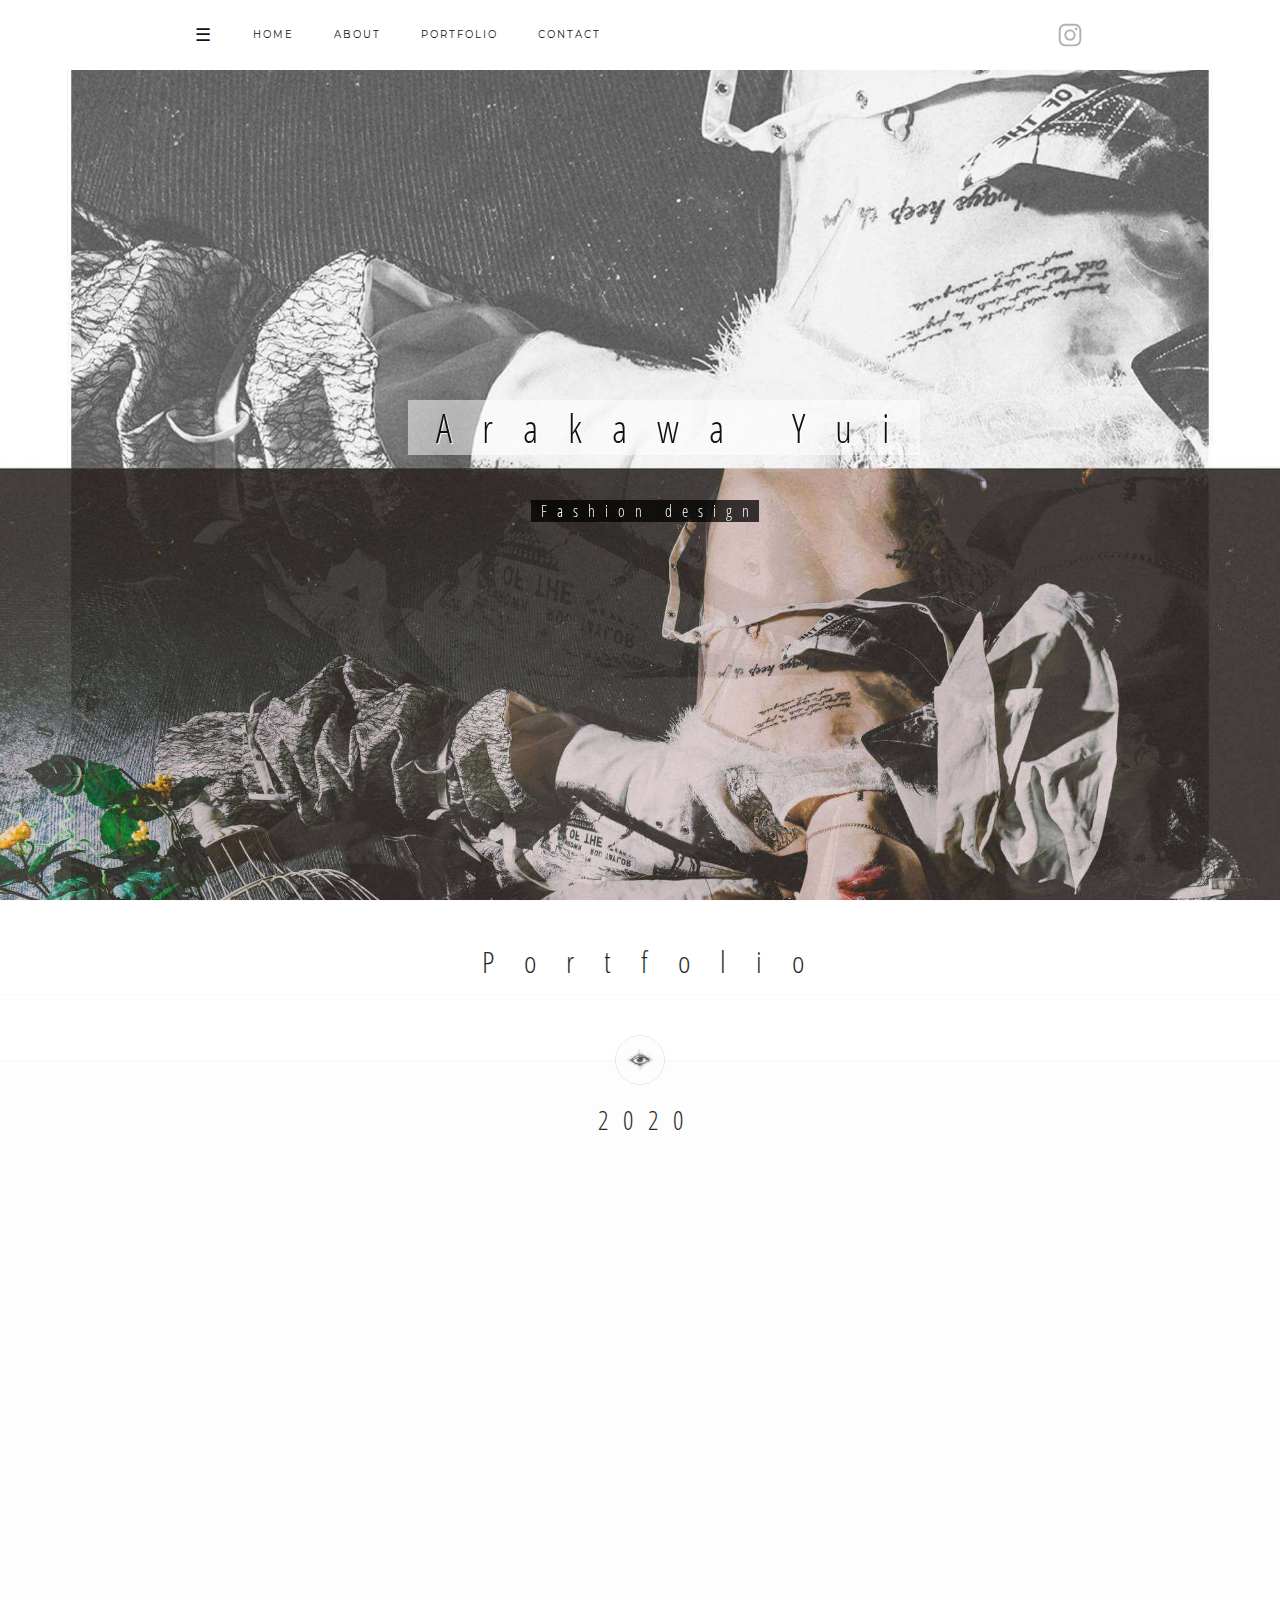
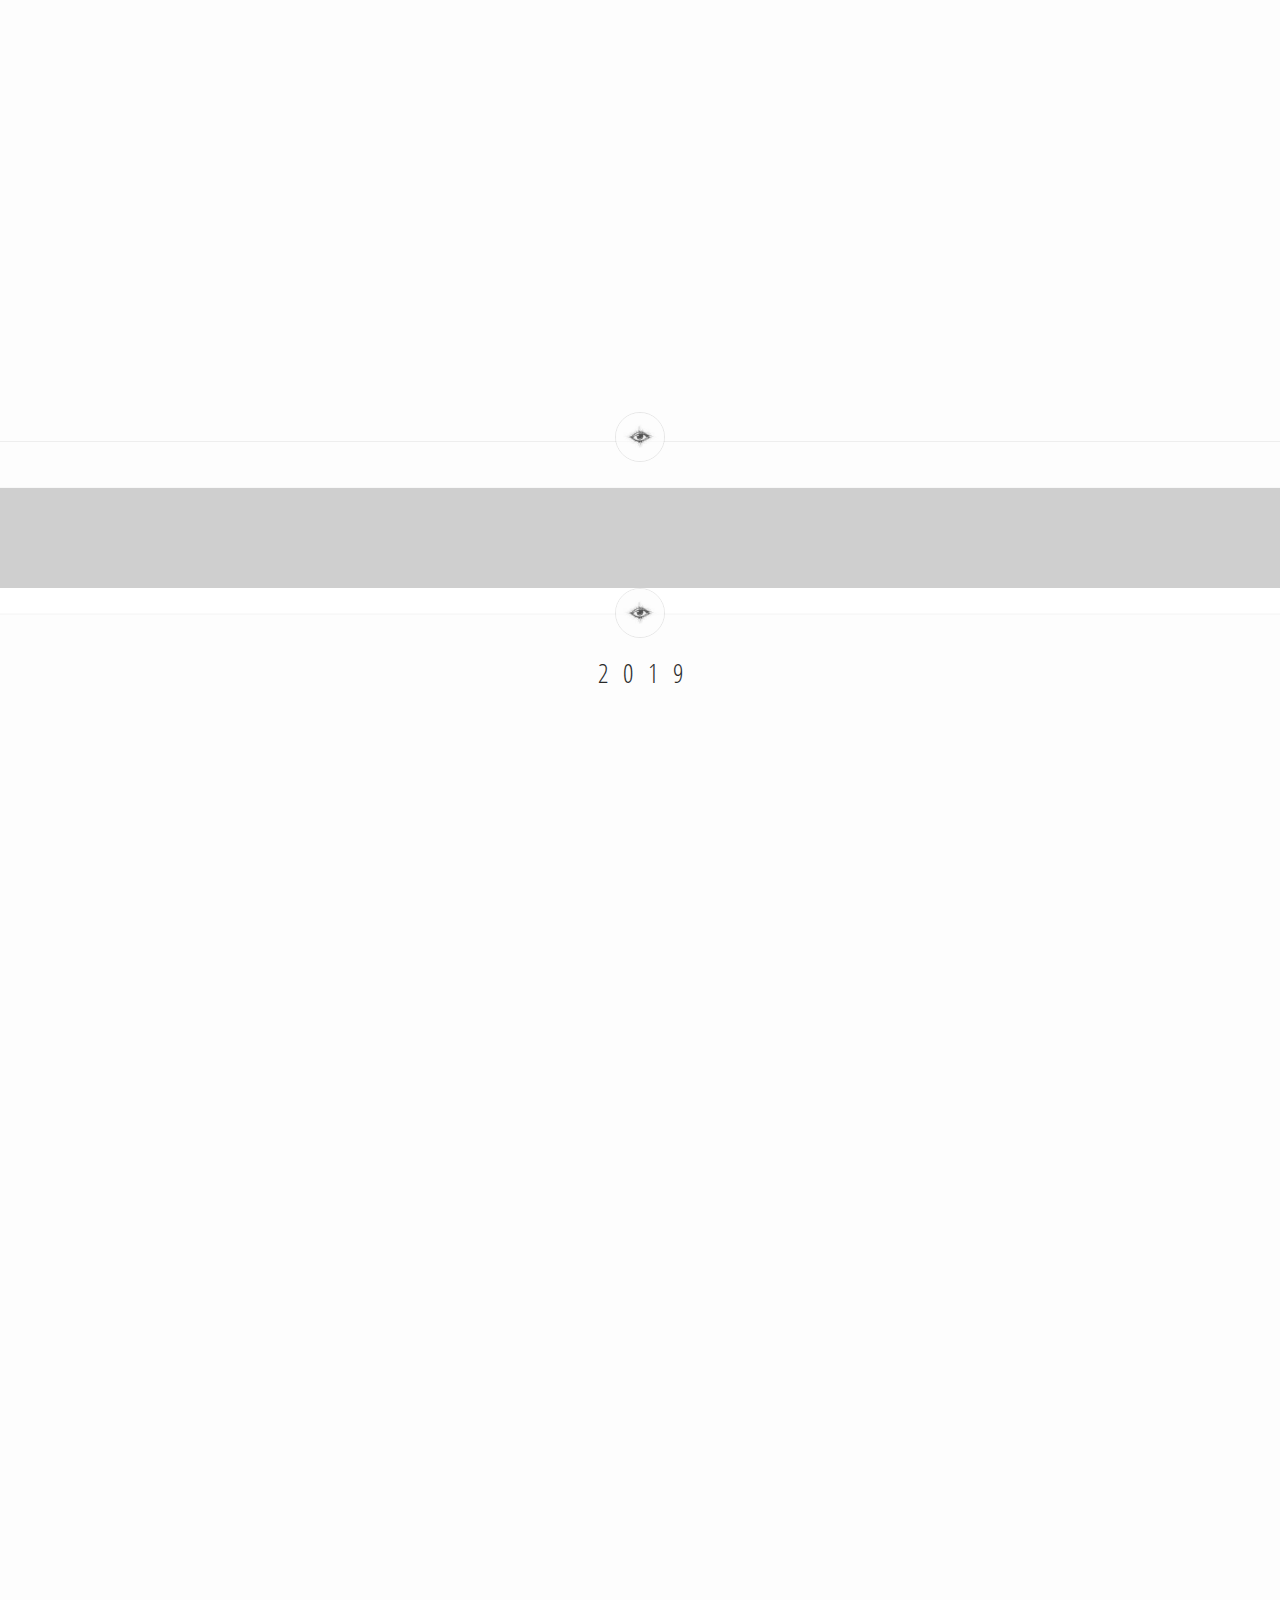
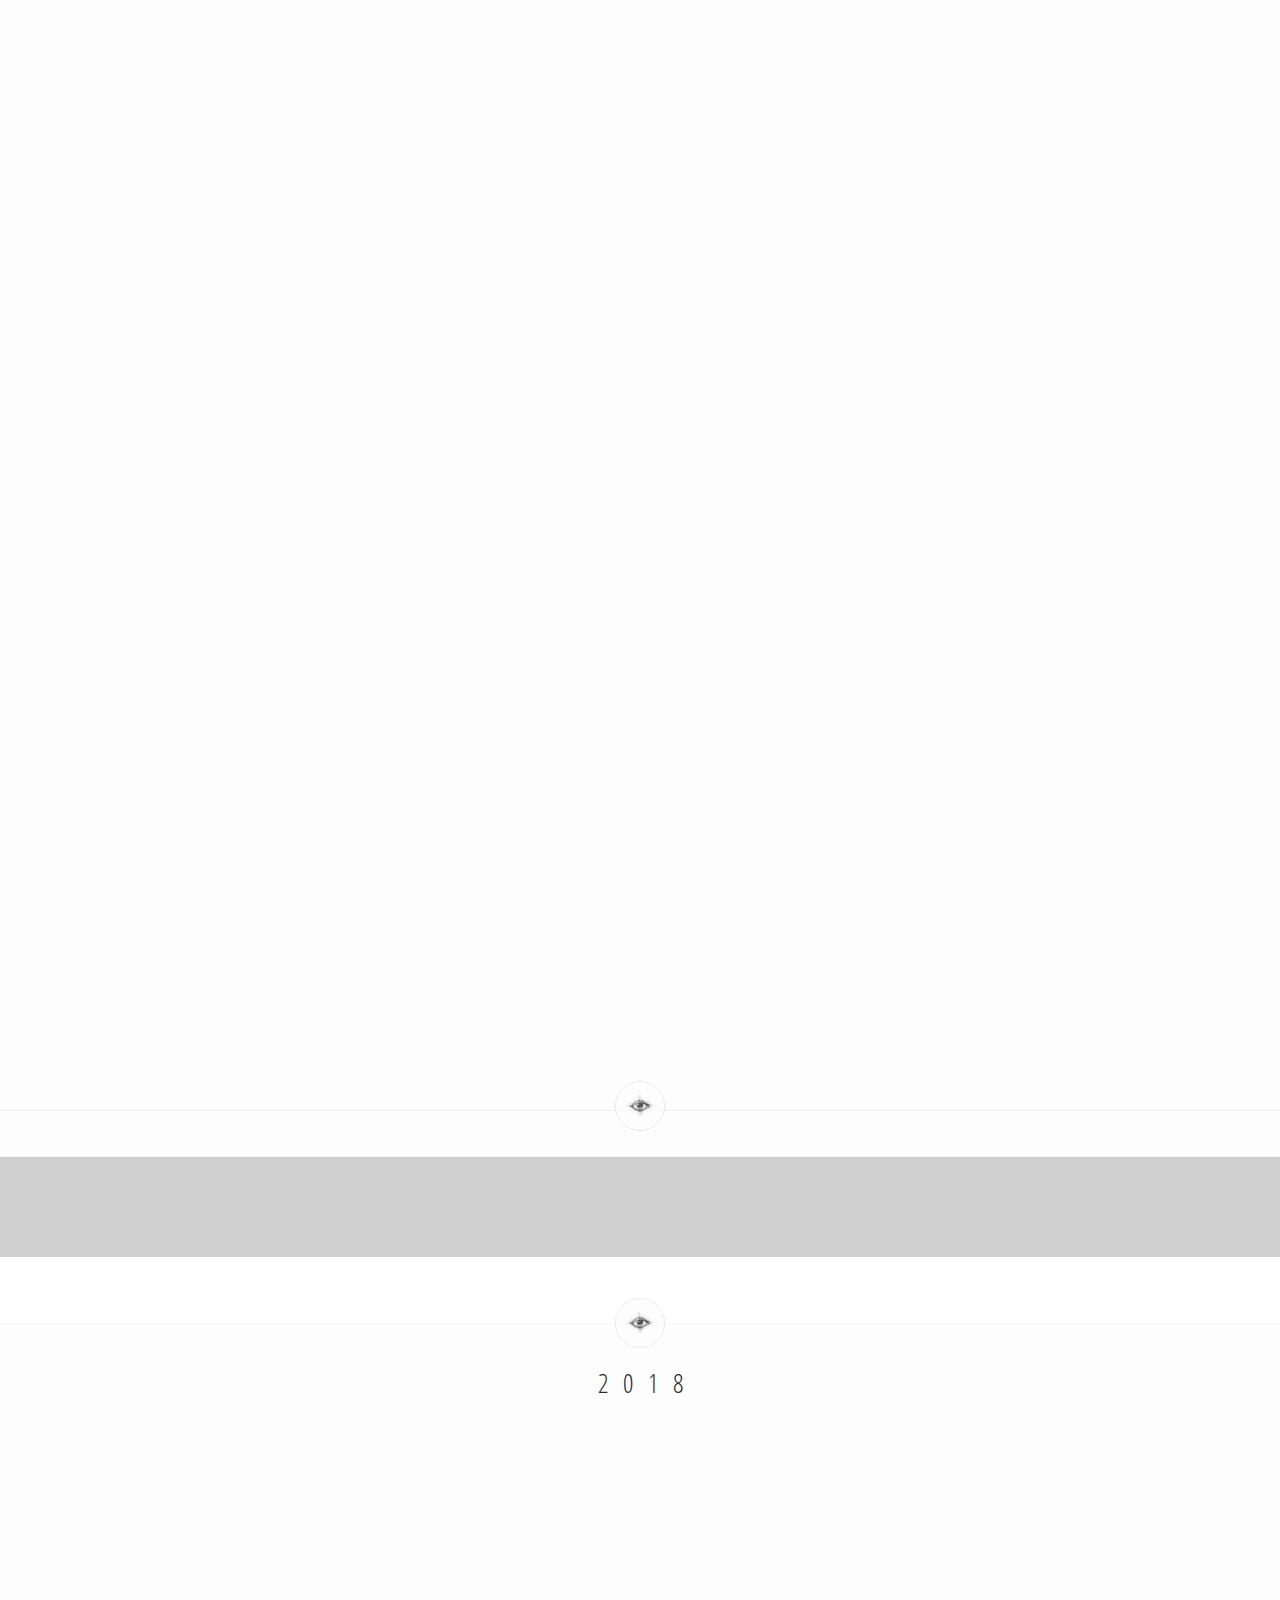
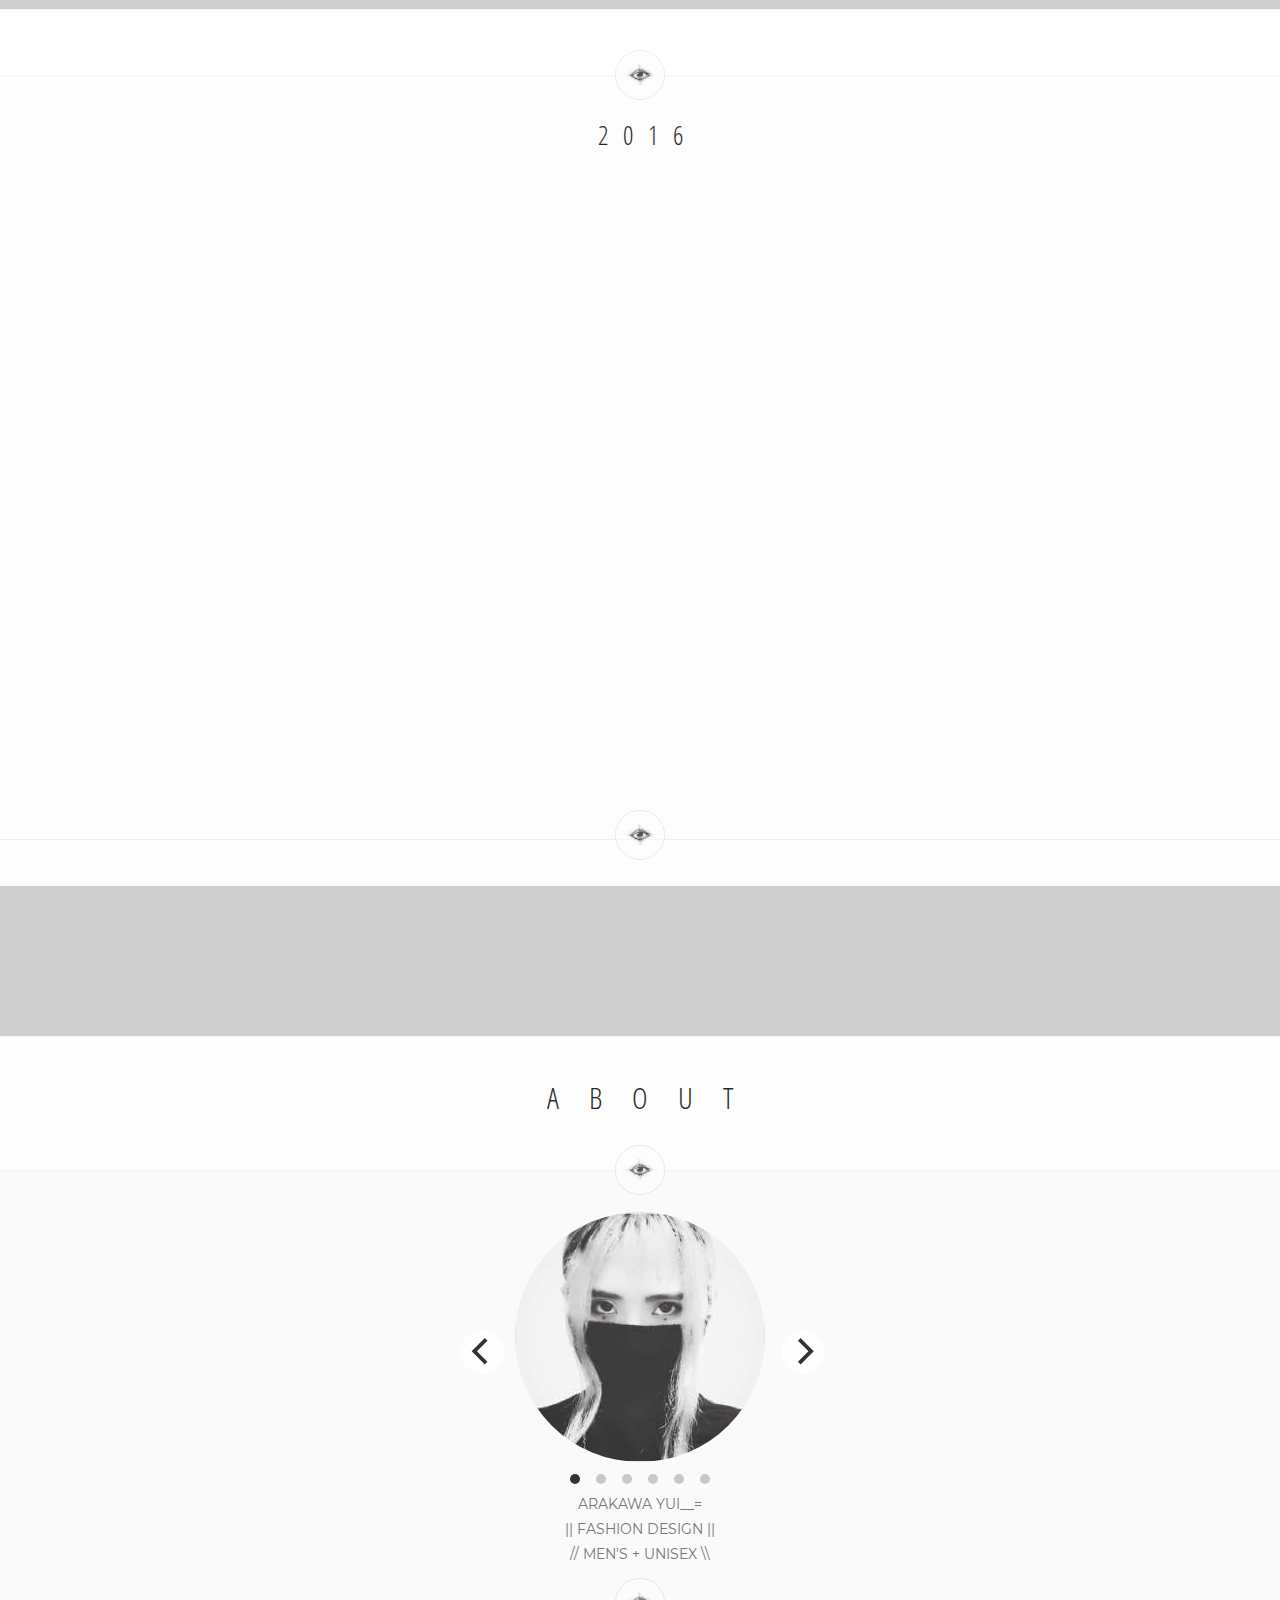
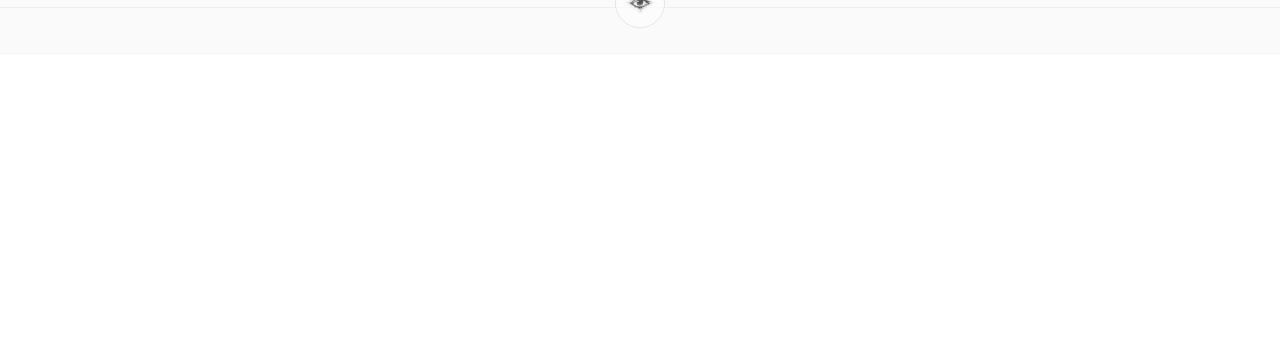
<file: index.html>
<!DOCTYPE html>
<html lang="en"><head>
	<meta http-equiv="Content-Type" content="text/html; charset=UTF-8">
	
	<meta name="viewport" content="width=device-width, initial-scale=1.0">
	<meta name="description" content="Portfolio of the in Tokyo-based fashion designer Arakawa Yui.">
	<meta name="author" content="Arakawa Yui - Portfolio">
	<meta charset="utf-8">
	<meta http-equiv="X-UA-Compatible" content="IE=edge">
	<meta name="keywords" content="Iris Chui, Arakawa Yui, Unserten, Fashion, Design, Bunka, Japan, Tokyo, Stevie Poppe">
	<meta name="author" content="Stevie Poppe">
	<meta name="mobile-web-app-capable" content="yes">
	<meta name="apple-mobile-web-app-capable" content="yes">
	<meta http-equiv="X-UA-Compatible" content="IE=edge">
	<title>Arakawa Yui | Fashion Portfolio</title>
	<link rel="icon" href="https://www.arakawayui.com/favicon.ico">
	<link rel="shortcut icon" type="image/png" href="https://www.arakawayui.com/favicon.png">
	<link rel="shortcut icon" type="image/x-icon" href="https://www.arakawayui.com/favicon.ico">
	<link rel="canonical" href="https://arakawayui.com">

<style>html{font-family:sans-serif;-ms-text-size-adjust:100%;-webkit-text-size-adjust:100%}body{margin:0}nav,section{display:block}a{background-color:transparent}h1{font-size:2em;margin:.67em 0}img{border:0}button{color:inherit;font:inherit;margin:0}button{overflow:visible}button{text-transform:none}button{-webkit-appearance:button}button::-moz-focus-inner{border:0;padding:0}*{-webkit-box-sizing:border-box;-moz-box-sizing:border-box;box-sizing:border-box}*:before,*:after{-webkit-box-sizing:border-box;-moz-box-sizing:border-box;box-sizing:border-box}html{font-size:10px}body{font-family:"Helvetica Neue",Helvetica,Arial,sans-serif;font-size:14px;line-height:1.42857143;color:#333;background-color:#fff}button{font-family:inherit;font-size:inherit;line-height:inherit}a{color:#337ab7;text-decoration:none}img{vertical-align:middle}h1,h3,h5{font-family:inherit;font-weight:500;line-height:1.1;color:inherit}h1,h3{margin-top:20px;margin-bottom:10px}h5{margin-top:10px;margin-bottom:10px}h1{font-size:36px}h3{font-size:24px}h5{font-size:14px}p{margin:0 0 10px}.text-center{text-align:center}ul{margin-top:0;margin-bottom:10px}ul ul{margin-bottom:0}.container{margin-right:auto;margin-left:auto;padding-left:15px;padding-right:15px}@media (min-width:768px){.container{width:750px}}@media (min-width:992px){.container{width:970px}}.row{margin-left:-15px;margin-right:-15px}.col-sm-12{position:relative;min-height:1px;padding-left:15px;padding-right:15px}@media (min-width:768px){.col-sm-12{float:left}.col-sm-12{width:100%}}.nav{margin-bottom:0;padding-left:0;list-style:none}.nav>li{position:relative;display:block}.nav>li>a{position:relative;display:block;padding:10px 15px}.navbar{position:relative;min-height:50px;margin-bottom:20px;border:1px solid transparent}@media (min-width:768px){.navbar{border-radius:4px}}@media (min-width:768px){.navbar-header{float:left}}.container>.navbar-header{margin-right:-15px;margin-left:-15px}@media (min-width:768px){.container>.navbar-header{margin-right:0;margin-left:0}}.navbar-fixed-top{position:fixed;right:0;left:0;z-index:1030}@media (min-width:768px){.navbar-fixed-top{border-radius:0}}.navbar-fixed-top{top:0;border-width:0 0 1px}.navbar-brand{float:left;padding:15px 15px;font-size:18px;line-height:20px;height:50px}.navbar-brand>img{display:block}@media (min-width:768px){.navbar>.container .navbar-brand{margin-left:-15px}}.navbar-nav{margin:7.5px -15px}.navbar-nav>li>a{padding-top:10px;padding-bottom:10px;line-height:20px}@media (min-width:768px){.navbar-nav{float:left;margin:0}.navbar-nav>li{float:left}.navbar-nav>li>a{padding-top:15px;padding-bottom:15px}}@media (min-width:768px){.navbar-left{float:left!important}}.container:before,.container:after,.row:before,.row:after,.nav:before,.nav:after,.navbar:before,.navbar:after,.navbar-header:before,.navbar-header:after{content:" ";display:table}.container:after,.row:after,.nav:after,.navbar:after,.navbar-header:after{clear:both}@-ms-viewport{width:device-width}@media (min-width:768px){:root:before{content:url(./1.jpg) url(./3.jpg) background-image:url(./1.jpg);visibility:hidden;position:absolute;left:-999em}}@media (max-width:768px){:root:before{content:url(./1-mob.jpg) url(./3.jpg) background-image:url(./1-mob.jpg);visibility:hidden;position:absolute;left:-999em}}body{background:#fff;font:400 14px/1.8 "Montserrat",sans-serif;color:#777;overflow-x:hidden;-ms-overflow-style:scrollbar}img{max-width:100%;height:auto}::-webkit-selection{background:#000;color:#fff}a{color:rgba(17,17,17,.55)}.insta{opacity:.5}h1,h3,h5{line-height:1.4;font-weight:400;color:#111}h1{font-size:28px}h3{font-size:18px}h5{font-size:14px}p,ul{margin:0 0 20px}.navbar-custom{border:0;text-transform:uppercase;letter-spacing:2px;font-size:10px}.navbar-custom .navbar-brand{padding:10px 25px;letter-spacing:4px;font-weight:400;font-size:20px;color:#fff}.navbar-custom a{color:#fff}.navbar-transparent{box-shadow:none!important}.navbar-light{background:rgba(255,255,255,.95);webkit-box-shadow:0 1px 0 rgba(0,0,0,.05);-moz-box-shadow:0 1px 0 rgba(0,0,0,.05);box-shadow:0 1px 0 rgba(0,0,0,.05)}.navbar-light a,.navbar-light .navbar-brand{color:#111}.navbar-nav{margin-top:0;margin-right:0;margin-bottom:0;margin-left:0}.overlay-menu{position:fixed;background:rgba(0,0,0,.9);top: 0; bottom: 0;;width:100%;visibility:hidden;z-index:9999;opacity:0}.navigation-hide{position:absolute;right:20px;top:20px;height:40px;width:40px;text-align:center;line-height:40px;color:#fff}.overlay-menu-inner{vertical-align:middle;display:table-cell;height:100%;width:100%;text-align:center}.overlay-menu-nav{  text-align: center;margin:auto;max-width:300px;}.overlay-navigation-footer{font-size:1.2rem;position:absolute;left:0;bottom:18px;width:100%;color:#666}#nav,#nav ul{list-style:none;padding:0;margin:0}#nav>li>a{font-family:'Open Sans Condensed',sans-serif;text-transform:uppercase;letter-spacing:3px;font-size:24px;color:#FDFDFD}#nav li ul{display:none;padding:5px 0;margin:5px 0 10px}#nav li ul li a{display:inline-block;padding:6px 0;text-transform:uppercase;letter-spacing:2px;font-size:11px;color:#666}.module-front{position:relative;background-repeat:no-repeat;background-position:center center;-webkit-background-size:cover;-moz-background-size:cover;-o-background-size:cover;background-size:cover}.front-caption{display:table;height:100%;width:100%;text-align:center}.front-text{display:table-cell;vertical-align:middle;height:100%}.mh-line-size-1,.mh-line-size-2,.mh-line-size-4{font-weight:400;margin:0}.mh-line-size-1{letter-spacing:30px !important;font-size:30px;opacity:.9}.mh-line-size-2{letter-spacing:40px;font-size:26px;opacity:.9}.mh-line-size-4{letter-spacing:10px;font-size:16px;opacity:.6}.wrapper{overflow:hidden;margin:0 auto;width:100%}.module{padding-top:40px;padding-bottom:15px;position:relative;background-repeat:no-repeat;background-position:center center;-webkit-background-size:cover;-moz-background-size:cover;-o-background-size:cover;background-size:cover}.module-parallax{background-attachment:fixed}.copyright{padding:0 5px}.works-grid{position:relative;width:90%;margin:auto}.work-item,.grid-sizer{width:25%}.work-item a{position:absolute;top:10px;bottom:10px;right:10px;left:10px;overflow:hidden}.work-item a:after{position:absolute;display:block;content:"";top:0;left:0;width:100%;height:100%}.work-item img{height:100%;width:100%}.work-caption{position:absolute;left:0;top:100%;width:100%;opacity:0;overflow:hidden;padding:20px;z-index:3;text-align:center}.work-title{font-size:14px;color:#fff;margin:6px 0 6px}.works-hover-w .work-title{color:#111}.preloader{position:fixed;top:0;left:0;width:100%;height:100%;z-index:9999;background-image:url(./resources/index.svg);background-repeat:no-repeat;background-color:#fff;background-position:top right;background-size:3%}.scroll-up{position:fixed;display:none;bottom:7px;right:7px;z-index:999}.scroll-up a{background:#fff;display:block;height:28px;width:28px;text-align:center;line-height:28px;font-size:14px;color:#000;opacity:.6;-webkit-border-radius:2px;-moz-border-radius:2px;-o-border-radius:2px;border-radius:2px}.navbar-custom .navbar-header{float:right}.navbar-custom .navbar-nav>li{float:left}.navbar-custom .navbar-nav>li>a{padding-top:15px;padding-bottom:15px;padding-left:25px}.navbar-transparent{padding-top:0;padding-bottom:0;background:rgba(255,255,255)}@media (min-width:992px){.navbar-transparent{padding-top:5px;padding-bottom:5px}}@media (min-width:1200px){.navbar-transparent{padding-top:10px;padding-bottom:10px}}@media (min-width:768px){.module-front{background-image:url(./1.jpg)}.extra-navbar2{display:none}}@media (max-width:768px){.module-front{background-image:url(./1-mob.jpg)}}.textspacing{margin-right:-1.2em;padding-left:0.7em !important}.textspacing2{margin-right:-.6em;padding-left:.6em}@media (max-width:992px){.textspacing{margin-right:-.9em;padding-left:.9em}.textspacing2{margin-right:-.5em;padding-left:.5em}.mh-line-size-1{letter-spacing:40px;font-size:26px}.mh-line-size-2{letter-spacing:28px;font-size:20px}.mh-line-size-4{letter-spacing:8px;font-size:16px}}@media (max-width:767px){.textspacing{margin-right:-.6em;padding-left:.6em}.textspacing2{margin-right:-.3em;padding-left:.3em}.mh-line-size-1{letter-spacing:24px;font-size:26px}.mh-line-size-4{letter-spacing:4px;font-size:14px}.extra-navbar{display:none}.extra-navbar2{display:inline-block}.navbar-custom,.nav>li>a{padding-top:5px;padding-bottom:0;line-height:0}.navbar{min-height:40px}.navbar-custom .navbar-brand{padding-top:0;padding-bottom:0;height:0}.work-item,.grid-sizer{width:48%}}@media (max-width:500px){.textspacing{margin-right:-.3em;padding-left:.3em}.textspacing2{margin-right:-.3em;padding-left:.3em}.mh-line-size-1{letter-spacing:12px;font-size:26px}.mh-line-size-2{letter-spacing:6px;font-size:14px}.mh-line-size-4{letter-spacing:4px;font-size:12px}}.appear [data-src]{opacity:0}.nav::before,.nav::after,.navbar::before,.navbar::after,.navbar-header::before,.navbar-header::after{display:initial}@font-face{font-family:'Montserrat';font-style:normal;font-weight:400;src:url(./fonts/montserrat-v14-latin-regular.eot);src:local('Montserrat Regular'),local('Montserrat-Regular'),url(./fonts/montserrat-v14-latin-regular.eot?#iefix) format('embedded-opentype'),url(./fonts/montserrat-v14-latin-regular.woff2) format('woff2'),url(./fonts/montserrat-v14-latin-regular.woff) format('woff'),url(./fonts/montserrat-v14-latin-regular.ttf) format('truetype'),url(./fonts/montserrat-v14-latin-regular.svg#Montserrat) format('svg');font-display:fallback;}@font-face{font-family:'Open Sans Condensed';font-style:normal;font-weight:300;src:url(./fonts/open-sans-condensed-v14-latin-300.eot);src:local('Open Sans Condensed Light'),local('OpenSansCondensed-Light'),url(./fonts/open-sans-condensed-v14-latin-300.eot?#iefix) format('embedded-opentype'),url(./fonts/open-sans-condensed-v14-latin-300.woff2) format('woff2'),url(./fonts/open-sans-condensed-v14-latin-300.woff) format('woff'),url(./fonts/open-sans-condensed-v14-latin-300.ttf) format('truetype'),url(./fonts/open-sans-condensed-v14-latin-300.svg#OpenSansCondensed) format('svg');font-display:fallback;}.fullsize{height:100%;width:100%}.header{margin-right:-.6em;padding-left:.6em;letter-spacing:30px;font-family:'Open Sans Condensed',sans-serif}.header2{margin-right:-.3em;padding-left:.3em;letter-spacing:15px;font-family:'Open Sans Condensed',sans-serif}.eye img{opacity:.7}@-moz-document url-prefix(){img:-moz-loading{visibility:hidden}}.m-b-0{margin-bottom:0!important}.m-b-10{margin-bottom:10px!important}.m-b-50{margin-bottom:50px!important}.m-b-m40{margin-bottom:-40px!important}.p-t-25{padding-top:25px!important}.p-b-0{padding-bottom:0!important}.p-b-10{padding-bottom:10px!important}button.mfp-close{overflow:visible;background:transparent;border:0;-webkit-appearance:none;display:block;outline:none;padding:0;z-index:1046;-webkit-box-shadow:none;box-shadow:none}button::-moz-focus-inner{padding:0;border:0}.mfp-close{width:44px;height:44px;line-height:44px;position:absolute;right:0;top:0;text-decoration:none;text-align:center;opacity:.65;filter:alpha(opacity=65);padding:0 0 18px 10px;color:white;font-style:normal;font-size:28px;font-family:Arial,Baskerville,monospace}
.fade1{
    -webkit-animation: fadein 2s; /* Safari, Chrome and Opera > 12.1 */
       -moz-animation: fadein 2s; /* Firefox < 16 */
        -ms-animation: fadein 2s; /* Internet Explorer */
         -o-animation: fadein 2s; /* Opera < 12.1 */
            animation: fadein 2s;
}

.fade2{
    -webkit-animation: fadein 4s; /* Safari, Chrome and Opera > 12.1 */
       -moz-animation: fadein 4s; /* Firefox < 16 */
        -ms-animation: fadein 4s; /* Internet Explorer */
         -o-animation: fadein 4s; /* Opera < 12.1 */
            animation: fadein 4s;
}

@keyframes fadein {
    from { opacity: 0; }
    to   { opacity: 1; }
}

/* Firefox < 16 */
@-moz-keyframes fadein {
    from { opacity: 0; }
    to   { opacity: 1; }
}

/* Safari, Chrome and Opera > 12.1 */
@-webkit-keyframes fadein {
    from { opacity: 0; }
    to   { opacity: 1; }
}

/* Internet Explorer */
@-ms-keyframes fadein {
    from { opacity: 0; }
    to   { opacity: 1; }
}
</style>
	</head>
	<body>
		<!-- PRELOADER -->
		<div class="preloader" style="display: table;text-align: center;">
					<div style="display: table-cell; vertical-align: middle;">
						<h1 class="mh-line-size-1" style="position: fixed !important;
margin-top: -50px !important; width: 100%;"><span class="textspacing fade1" style="font-size: 40px; font-family: 'Open Sans Condensed', sans-serif;">Arakawa Yui</span></h1>
							<h5 class="mh-line-size-4" style="position: fixed !important; opacity: 1;
margin-top: 50px !important; width:100%;"><span class="textspacing2 fade2" style="color: #fff; background-color: rgba(0, 0, 0, 0.75); font-family: 'Open Sans Condensed', sans-serif;">Fashion design</span></h5>
						</div>
		</div>
		<!-- /PRELOADER -->

		<!-- OVERLAY MENU -->
		<div id="overlay-menu" class="overlay-menu">

			<a href="#" id="overlay-menu-hide" class="navigation-hide"><button title="Close (Esc)" type="button" class="mfp-close">×</button></a>

			<div class="overlay-menu-inner">
				<nav class="overlay-menu-nav">

					<ul id="nav">
						<li>
							<a class="link section-scroll" href="#front">Home</a>
						</li>

						<li class="slidedown"><a class="link section-scroll" href="#about">About</a>
							<ul>
								<li><a class="link section-scroll" href="#about">Arakawa Yui</a></li>
								<li><a class="link section-scroll" href="#aboutunrelated">2020 - 「Unrelated World」</a></li>
								<li><a class="link section-scroll" href="#aboutsonne">2019 - 「Hier Kommt Die Sonne」</a></li>
								<li><a class="link section-scroll" href="#aboutcoordinate">2018 - 「Coordinate」</a></li>
								<li><a class="link section-scroll" href="#aboutnevermore">2017 - 「Nevermore」</a></li>
								<li><a class="link section-scroll" href="#abouthotel">2016 - 「Hotel California」</a></li>
							</ul>
						</li>

						<li class="slidedown">
							<a class="link section-scroll" href="#portfolio">Portfolio</a>
							<ul>
								<li><a class="link section-scroll" href="#unrelated">2020 - 「Unrelated World」</a></li>
								<li><a class="link section-scroll" href="#Sonne">2019 - 「Hier Kommt Die Sonne」</a></li>
								<li><a class="link section-scroll" href="#coordinate">2018 - 「Coordinate」</a></li>
								<li><a class="link section-scroll" href="#nevermore">2017 - 「Nevermore」</a></li>
								<li><a class="link section-scroll" href="#hotel">2016 - 「Hotel California」</a></li>
							</ul>
						</li>
					</ul>
				</nav>
			</div>

			<div class="overlay-navigation-footer">
				<div class="container">
					<div class="row">
						<div class="col-sm-12 text-center">
							<p class="copyright font-alt m-b-0">©2020 Arakawa Yui</p>
						</div>
					</div>
				</div>
			</div>
		</div>
		<!-- /OVERLAY MENU -->

		<!-- WRAPPER -->
		<div class="wrapper">

			<!-- NAVIGATION -->
			<nav class="navbar navbar-custom navbar-light navbar-fixed-top navbar-transparent">

				<div class="container" style=" right: 0; left: 0; text-align: center;">

					<div class="navbar-header">
						<a class="insta navbar-brand" href="https://www.instagram.com/arakawayui__/">
							<img src="./instagram.svg" width="30px; height:30px;" alt="" style="opacity: 0.6;">
						</a>
					</div>

					<!-- ICONS NAVBAR -->
					<ul id="icons-navbar" class="nav navbar-nav navbar-left">
						<li>
							<a href="#" id="toggle-menu" class="show-overlay" title="Menu" style="font-size: large;">
								&#9776;
							</a>
						</li>
					</ul>
					<!-- /ICONS NAVBAR -->


					<ul class="extra-navbar2 nav navbar-nav navbar-left">
						<li style="width: 100%;"><a href="#front" title="Home" style="text-align: center;margin-left: -40px;padding-left: 0px;letter-spacing: 8px;font-size: 11px;">Arakawa Yui</a></li>
					</ul>

					<ul class="extra-navbar nav navbar-nav navbar-left">
						<li><a href="#front" title="Home">Home</a></li>
						<li><a href="#about" title="About">About</a></li>
						<li><a href="#portfolio" title="Portfolio">Portfolio</a></li>
						<li><a href="https://www.instagram.com/arakawayui__/" title="Contact">Contact</a></li>
					</ul>
				</div>

			</nav>
			<!-- /NAVIGATION -->

			<!-- front -->
			<section id="front" class="module-front module-parallax module-full-height" style="height:100%;  width:100%; background-position: 50% 0px; z-index: 2;">

				<!-- front TEXT -->
				<div class="front-caption">
					<div class="front-text">
						<h1 class="mh-line-size-1 font-alt m-b-50" id="titlecontainer" style="width: 100%; opacity: 1 !important;"><span class="textspacing" style="background-color: rgba(255,255,255,0.5); font-size: 40px; text-shadow: 1px 1px 1px white; font-family: 'Open Sans Condensed', sans-serif;">
							<span itemprop="author" itemscope itemtype="http://schema.org/Person"><span itemprop="name">Arakawa Yui</span></span></span></h1>
							<h5 class="mh-line-size-4 font-alt" id="subtitlecontainer" style="width: 100%; opacity: 1 !important;"><span class="textspacing2" style="color: #fff; background-color: rgba(0, 0, 0, 0.75); font-family: 'Open Sans Condensed', sans-serif;">Fashion design</span></h5>
						</div>
					</div>
					<!-- /front TEXT -->
				</section>
				<!-- /front -->

				<!-- ABOUTTITLE -->
				<section  id="portfolio" class="module" style="background-color: #ffffff; border-top-color: rgba(0, 0, 0, 0.02);border-top-style: solid;border-top-width: 1px; z-index: 5; border-bottom-color: rgba(0, 0, 0, 0.02);border-bottom-style: solid;border-bottom-width: 1px;">
					<div class="container">
						<!-- HEADER -->
						<div class="row">
							<div class="col-sm-12">
								<h1 class="mh-line-size-1 font-alt p-b-10" style="text-align: center"><span class="header">Portfolio</span></h1>
							</div>
						</div>
						<!-- /HEADER -->
					</div>

					<!-- ABOUTTITLE -->
				<section class="module" style="background-color: #ffffff; border-top-color: rgba(0, 0, 0, 0.02);border-top-style: solid;border-top-width: 1px; z-index: 5; border-bottom-color: rgba(0, 0, 0, 0.02);border-bottom-style: solid;border-bottom-width: 1px;">

					<div id="2020e" class="m-b-m40" style="position: relative; width: 50px; height: 50px;margin: auto;">
						<a class="eye" href="#2020s">
							<img data-src="./eye.jpg" src="./eye.jpg" class="fullsize" style="border: 1px solid #9999994d; border-radius: 50%;">
						</a>
					</div>

				</section>
				<!-- ABOUTTITLE -->

				<!-- PORTFOLIO -->
				<section id="portfolio" class="module" style="padding-bottom: 25px; background-color: #fdfdfd; border-top-color: rgba(0, 0, 0, 0.02);border-top-style: solid;border-top-width: 1px; z-index: 4; border-bottom-color: rgba(0, 0, 0, 0.02);border-bottom-style: solid;border-bottom-width: 1px;">
					<div class="container">

						<!-- HEADER -->
						<div class="row">
							<div class="col-sm-12">
								<h1 class="mh-line-size-2 font-alt p-b-20" style="text-align: center;"><span class="header2">2020</span></h1>
							</div>
						</div>
						<!-- /HEADER -->

						<!-- WORKS GRID -->
						<div class="row m-t-m20">

							<div class="content works-grid works-hover-w grid data-packery m-b-10" style="position: relative;">

								<!-- DO NOT DELETE THIS DIV -->
								<div class="grid-sizer"></div>


																<!-- PORTFOLIO ITEM -->
								<div id="hotel" class="work-item">
									<a class="test-popup-link appear" href="./portfolio/Unrelated/full/7.jpg" title="2020 - 「Unrelated World」">
										<img class="lazy fullsize" src="placeholder.jpg" loading="auto" data-src="./portfolio/Unrelated/7.jpg" alt="">
										<div class="work-caption font-alt">
											<h3 class="work-title">2020 - 「Unrelated World」</h3>
										</div>
									</a>
								</div>
								<!-- /PORTFOLIO ITEM -->

								<!-- PORTFOLIO ITEM -->
								<div class="work-item">
									<a class="test-popup-link appear" href="./portfolio/Unrelated/full/13.jpg" title="2020 - 「Unrelated World」">
										<img class="lazy fullsize" src="placeholder.jpg" loading="auto" data-src="./portfolio/Unrelated/13.jpg" alt="">
										<div class="work-caption font-alt">
											<h3 class="work-title">2020 - 「Unrelated World」</h3>
										</div>
									</a>
								</div>
								<!-- /PORTFOLIO ITEM -->

								<!-- PORTFOLIO ITEM -->
								<div class="work-item">
									<a class="test-popup-link appear" href="./portfolio/Unrelated/full/9.jpg" title="2020 - 「Unrelated World」">
										<img class="lazy fullsize" src="placeholder.jpg" loading="auto" data-src="./portfolio/Unrelated/9.jpg" alt="">
										<div class="work-caption font-alt">
											<h3 class="work-title">2020 - 「Unrelated World」</h3>
										</div>
									</a>
								</div>
								<!-- /PORTFOLIO ITEM -->

								<!-- PORTFOLIO ITEM -->
								<div class="work-item">
									<a class="test-popup-link appear" href="./portfolio/Unrelated/full/4.jpg" title="2020 - 「Unrelated World」">
										<img class="lazy fullsize" src="placeholder.jpg" loading="auto" data-src="./portfolio/Unrelated/4.jpg"alt="">
										<noscript><img class="fullsize"data-src="./portfolio/Unrelated/4.jpg" src="./portfolio/Unrelated/4.jpg" alt=""></noscript>
										<div class="work-caption font-alt">
											<h3 class="work-title">2020 - 「Unrelated World」</h3>
										</div>
									</a>
								</div>
								<!-- /PORTFOLIO ITEM -->

																<!-- PORTFOLIO ITEM -->
								<div id="hotel" class="work-item tall">
									<a class="test-popup-link appear" href="./portfolio/Unrelated/full/5.jpg" title="2020 - 「Unrelated World」">
									<img class="lazy fullsize" src="placeholder.jpg" loading="auto" data-src="./portfolio/Unrelated/5t.jpg" alt="">
										<div class="work-caption font-alt">
											<h3 class="work-title">2020 - 「Unrelated World」</h3>
										</div>
									</a>
								</div>
								<!-- /PORTFOLIO ITEM -->

						<!-- PORTFOLIO ITEM -->
								<div class="work-item wide tall">
									<a class="test-popup-link appear" href="./portfolio/Unrelated/full/8.jpg" title="2020 - 「Unrelated World」">
										<img class="lazy fullsize" src="placeholder.jpg" loading="auto" data-src="./portfolio/Unrelated/8.jpg" alt="">
										<div class="work-caption font-alt">
											<h3 class="work-title">2020 - 「Unrelated World」</h3>
										</div>
									</a>
								</div>
								<!-- /PORTFOLIO ITEM -->


						<!-- PORTFOLIO ITEM -->
								<div class="work-item tall">
									<a class="test-popup-link appear" href="./portfolio/Unrelated/full/10.jpg" title="2020 - 「Unrelated World」">
										<img class="lazy fullsize" src="placeholder.jpg" loading="auto" data-src="./portfolio/Unrelated/10.jpg" alt="">
										<div class="work-caption font-alt">
											<h3 class="work-title">2020 - 「Unrelated World」</h3>
										</div>
									</a>
								</div>
								<!-- /PORTFOLIO ITEM -->

						<!-- PORTFOLIO ITEM -->
								<div class="work-item">
									<a class="test-popup-link appear" href="./portfolio/Unrelated/full/12.jpg" title="2020 - 「Unrelated World」">
										<img class="lazy fullsize" src="placeholder.jpg" loading="auto" data-src="./portfolio/Unrelated/12.jpg" alt="">
										<div class="work-caption font-alt">
											<h3 class="work-title">2020 - 「Unrelated World」</h3>
										</div>
									</a>
								</div>
								<!-- /PORTFOLIO ITEM -->

								<!-- PORTFOLIO ITEM -->
								<div class="work-item">
									<a class="test-popup-link appear" href="./portfolio/Unrelated/full/2.jpg" title="2020 - 「Unrelated World」">
										<img class="lazy fullsize" src="placeholder.jpg" loading="auto" data-src="./portfolio/Unrelated/2.jpg" alt="">
										<div class="work-caption font-alt">
											<h3 class="work-title">2020 - 「Unrelated World」</h3>
										</div>
									</a>
								</div>
								<!-- /PORTFOLIO ITEM -->

								<!-- PORTFOLIO ITEM -->
								<div class="work-item">
									<a class="test-popup-link appear" href="./portfolio/Unrelated/full/3.jpg" title="2020 - 「Unrelated World」">
										<img class="lazy fullsize" src="placeholder.jpg" loading="auto" data-src="./portfolio/Unrelated/3.jpg" alt="">
										<div class="work-caption font-alt">
											<h3 class="work-title">2020 - 「Unrelated World」</h3>
										</div>
									</a>
								</div>
								<!-- /PORTFOLIO ITEM -->
																<!-- PORTFOLIO ITEM -->
								<div id="hotel" class="work-item">
									<a class="test-popup-link appear" href="./portfolio/Unrelated/full/11.jpg" title="2020 - 「Unrelated World」">
									<img class="lazy fullsize" src="placeholder.jpg" loading="auto" data-src="./portfolio/Unrelated/11.jpg" alt="">
										<div class="work-caption font-alt">
											<h3 class="work-title">2020 - 「Unrelated World」</h3>
										</div>
									</a>
								</div>
								<!-- /PORTFOLIO ITEM -->
							</div>

						</div>
						<!-- /WORKS GRID -->
					</div>


					<hr/>
					<div id="2020s" class="m-t-m50" style="position: relative; width: 50px; height: 50px;margin: auto;">
						<a class="eye" href="#2020e">
							<img data-src="./eye.jpg" src="./eye.jpg" class="fullsize" style="border: 1px solid #9999994d; border-radius: 50%;">
						</a>
					</div>

				</section>
				<!-- /PORTFOLIO -->


				<!-- break -->
				<section class="module module-parallax" data-background="./2.jpg" style="z-index: 2;height: 100px;">
					<div class="m-t-m40" style="z-index: 3;background-color: rgba(134, 134, 134, 0.4);height: 100px;width: 100%;">
					</div>
				</section>
				<!-- /break -->

					<div id="2019e" class="m-b-m40" style="position: relative; width: 50px; height: 50px;margin: auto;">
						<a class="eye" href="#2019s">
							<img data-src="./eye.jpg" src="./eye.jpg" class="fullsize" style="border: 1px solid #9999994d; border-radius: 50%;">
						</a>
					</div>
				</section>
				<!-- ABOUTTITLE -->



				<!-- PORTFOLIO -->
				<section class="module" style="padding-bottom: 25px; background-color: #fdfdfd; border-top-color: rgba(0, 0, 0, 0.02);border-top-style: solid;border-top-width: 1px; z-index: 4; border-bottom-color: rgba(0, 0, 0, 0.02);border-bottom-style: solid;border-bottom-width: 1px;">
					<div class="container">

						<!-- HEADER -->
						<div class="row">
							<div class="col-sm-12">
								<h1 class="mh-line-size-2 font-alt p-b-0" style="text-align: center;"><span class="header2">2019</span></h1>
							</div>
						</div>
						<!-- /HEADER -->

						<!-- WORKS GRID -->
						<div class="row p-t-25">
							<div class="content works-grid works-hover-w grid data-packery m-b-10" style="position: relative;">
								<!-- DO NOT DELETE THIS DIV -->
								<div class="grid-sizer"></div>
								<div class="gutter-sizer"></div>
								<!-- PORTFOLIO ITEM -->
								<div id="Sonne" class="work-item tall">
									<a class="test-popup-link appear" href="./portfolio/Sonne/full/c1bvt.jpg" title="2019 - 「Hier Kommt Die Sonne」">
										<picture class=" fullsize">
										  <source data-srcset="./portfolio/Sonne/min/c1bvt.jpg" media="(max-width: 768px)" srcset="./portfolio/Sonne/min/c1bvt.jpg" type="image/jpeg">
										  <source data-srcset="./portfolio/Sonne/c1bvt.jpg" srcset="./portfolio/Sonne/c1bvt.jpg" type="image/jpeg">
										  <img class="lazy" srcset="placeholder.jpg" data-srcset="./portfolio/Sonne/min/c1bvt.jpg 500w, ./portfolio/Sonne/c1bvt.jpg 310w" data-src="./portfolio/Sonne/c1bvt.jpg" alt="2019 - 「Hier Kommt Die Sonne」">
										</picture>
										<div class="work-caption font-alt">
											<h3 class="work-title">2019 - 「Hier Kommt Die Sonne」</h3>
										</div>
									</a>
								</div>
								<!-- /PORTFOLIO ITEM -->

								<!-- PORTFOLIO ITEM -->
								<div class="work-item">
									<a class="test-popup-link appear" href="./portfolio/Sonne/full/c2s.jpg" title="2019 - 「Hier Kommt Die Sonne」">
										<img class="lazy fullsize" src="placeholder.jpg" loading="auto" data-src="./portfolio/Sonne/c2s.jpg" alt="">
										<div class="work-caption font-alt">
											<h3 class="work-title">2019 - 「Hier Kommt Die Sonne」</h3>
										</div>
									</a>
								</div>
								<!-- /PORTFOLIO ITEM -->

								<!-- PORTFOLIO ITEM -->
								<div class="work-item">
									<a class="test-popup-link appear" href="./portfolio/Sonne/full/c3s.jpg" title="2019 - 「Hier Kommt Die Sonne」">
									<picture class=" fullsize">
										  <source data-srcset="./portfolio/Sonne/min/c3s.jpg" media="(max-width: 768px)" srcset="./portfolio/Sonne/min/c3s.jpg" type="image/jpeg">
										  <source data-srcset="./portfolio/Sonne/c3s.jpg" srcset="./portfolio/Sonne/min/c3s.jpg" type="image/jpeg">
										  <img class="lazy" srcset="placeholder.jpg" data-srcset="./portfolio/Sonne/min/c3s.jpg 500w, ./portfolio/Sonne/c3s.jpg 310w" data-src="./portfolio/Sonne/c3s.jpg" alt="2019 - 「Hier Kommt Die Sonne」">
										</picture>
										<div class="work-caption font-alt">
											<h3 class="work-title">2019 - 「Hier Kommt Die Sonne」</h3>
										</div>
									</a>
								</div>
								<!-- /PORTFOLIO ITEM -->

								<!-- PORTFOLIO ITEM -->
								<div class="work-item">
									<a class="test-popup-link appear" href="./portfolio/Sonne/full/c4s.jpg" title="2019 - 「Hier Kommt Die Sonne」">
										<img class="lazy fullsize" src="placeholder.jpg" loading="auto" data-src="./portfolio/Sonne/c4s.jpg" alt="">
										<div class="work-caption font-alt">
											<h3 class="work-title">2019 - 「Hier Kommt Die Sonne」</h3>
										</div>
									</a>
								</div>
								<!-- /PORTFOLIO ITEM -->

								<!-- PORTFOLIO ITEM -->
								<div class="work-item">
									<a class="test-popup-link appear" href="./portfolio/Sonne/full/c5st.jpg" title="2019 - 「Hier Kommt Die Sonne」">
										<img class="lazy fullsize" src="placeholder.jpg" loading="auto" data-src="./portfolio/Sonne/c5st.jpg" alt="">
										<div class="work-caption font-alt">
											<h3 class="work-title">2019 - 「Hier Kommt Die Sonne」</h3>
										</div>
									</a>
								</div>
								<!-- /PORTFOLIO ITEM -->

								<!-- PORTFOLIO ITEM -->
								<div class="work-item design photo">
									<a class="test-popup-link appear" href="./portfolio/Sonne/full/c6st.jpg" title="2019 - 「Hier Kommt Die Sonne」">
										<img class="lazy fullsize" src="placeholder.jpg" loading="auto" data-src="./portfolio/Sonne/c6st.jpg" alt="">
										<div class="work-caption font-alt">
											<h3 class="work-title">2019 - 「Hier Kommt Die Sonne」</h3>
										</div>
									</a>
								</div>
								<!-- /PORTFOLIO ITEM -->

								<!-- PORTFOLIO ITEM -->
								<div class="work-item design photo web">
									<a class="test-popup-link appear" href="./portfolio/Sonne/full/c7st.jpg" title="2019 - 「Hier Kommt Die Sonne」">
										<img class="lazy fullsize" src="placeholder.jpg" loading="auto" data-src="./portfolio/Sonne/c7st.jpg" alt="">
										<div class="work-caption font-alt">
											<h3 class="work-title">2019 - 「Hier Kommt Die Sonne」</h3>
										</div>
									</a>
								</div>
								<!-- /PORTFOLIO ITEM -->

								<!-- PORTFOLIO ITEM -->
								<div class="work-item tall branding photo">
									<a class="test-popup-link appear" href="./portfolio/Sonne/full/c8cbv.jpg" title="2019 - 「Hier Kommt Die Sonne」">
										<img class="lazy fullsize" src="placeholder.jpg" loading="auto" data-src="./portfolio/Sonne/c8cbv.jpg" alt="">	
										<div class="work-caption font-alt">
											<h3 class="work-title">2019 - 「Hier Kommt Die Sonne」</h3>
										</div>
									</a>
								</div>
								<!-- /PORTFOLIO ITEM -->

								<!-- PORTFOLIO ITEM -->
								<div class="work-item tall">
									<a class="test-popup-link appear" href="./portfolio/Sonne/full/c11bv.jpg" title="2019 - 「Hier Kommt Die Sonne」">
									<picture class=" fullsize">
										  <source data-srcset="./portfolio/Sonne/min/c11bv.jpg" media="(max-width: 768px)" srcset="./portfolio/Sonne/min/c11bv.jpg" type="image/jpeg">
										  <source data-srcset="./portfolio/Sonne/c11bv.jpg" srcset="./portfolio/Sonne/c11bv.jpg" type="image/jpeg">
										  <img class="lazy" srcset="placeholder.jpg" data-srcset="./portfolio/Sonne/min/c11bv.jpg 500w, ./portfolio/Sonne/c11bv.jpg 310w" data-src="./portfolio/Sonne/c11bv.jpg" alt="2019 - 「Hier Kommt Die Sonne」">
										</picture>
										<div class="work-caption font-alt">
											<h3 class="work-title">2019 - 「Hier Kommt Die Sonne」</h3>
										</div>
									</a>
								</div>
								<!-- /PORTFOLIO ITEM -->

								<!-- PORTFOLIO ITEM -->
								<div class="work-item tall">
									<a class="test-popup-link appear" href="./portfolio/Sonne/full/c10bv.jpg" title="2019 - 「Hier Kommt Die Sonne」">
									<picture class=" fullsize">
										  <source data-srcset="./portfolio/Sonne/min/c10bv.jpg" media="(max-width: 768px)" srcset="./portfolio/Sonne/min/c10bv.jpg" type="image/jpeg">
										  <source data-srcset="./portfolio/Sonne/c10bv.jpg" srcset="./portfolio/Sonne/c10bv.jpg" type="image/jpeg">
										  <img class="lazy" srcset="placeholder.jpg" data-srcset="./portfolio/Sonne/min/c10bv.jpg 500w, ./portfolio/Sonne/c10bv.jpg 310w" data-src="./portfolio/Sonne/c10bv.jpg" alt="2019 - 「Hier Kommt Die Sonne」">
										</picture>
										<div class="work-caption font-alt">
											<h3 class="work-title">2019 - 「Hier Kommt Die Sonne」</h3>
										</div>
									</a>
								</div>
								<!-- /PORTFOLIO ITEM -->

								<!-- PORTFOLIO ITEM -->
								<div class="work-item tall branding photo">
									<a class="test-popup-link appear" href="./portfolio/Sonne/full/c9bv.jpg" title="2019 - 「Hier Kommt Die Sonne」">
										<img class="lazy fullsize" src="placeholder.jpg" loading="auto" data-src="./portfolio/Sonne/c9bv.jpg" alt="">
										<div class="work-caption font-alt">
											<h3 class="work-title">2019 - 「Hier Kommt Die Sonne」</h3>
										</div>
									</a>
								</div>
								<!-- /PORTFOLIO ITEM -->


								<!-- PORTFOLIO ITEM -->
								<div class="work-item wide-tall">
									<a class="test-popup-link appear" href="./portfolio/Sonne/full/c12b.jpg" title="2019 - 「Hier Kommt Die Sonne」">
										<img class="lazy fullsize" src="placeholder.jpg" loading="auto" data-src="./portfolio/Sonne/c12b.jpg" alt="">							
										<div class="work-caption font-alt">
											<h3 class="work-title">2019 - 「Hier Kommt Die Sonne」</h3>
										</div>
									</a>
								</div>
								<!-- /PORTFOLIO ITEM -->

								<!-- PORTFOLIO ITEM -->
								<div class="work-item wide">
									<a class="test-popup-link appear" href="./portfolio/Sonne/full/c13bh.jpg" title="2019 - 「Hier Kommt Die Sonne」">
										<img class="lazy fullsize" src="placeholder.jpg" loading="auto" data-src="./portfolio/Sonne/c13bh.jpg" alt="">							
										<div class="work-caption font-alt">
											<h3 class="work-title">2019 - 「Hier Kommt Die Sonne」</h3>
										</div>
									</a>
								</div>
								<!-- /PORTFOLIO ITEM -->

								<!-- PORTFOLIO ITEM -->
								<div class="work-item">
									<a class="test-popup-link appear" href="./portfolio/Sonne/full/c14s.jpg" title="2019 - 「Hier Kommt Die Sonne」">
										<img class="lazy fullsize" src="placeholder.jpg" loading="auto" data-src="./portfolio/Sonne/c14s.jpg" alt="">
										<div class="work-caption font-alt">
											<h3 class="work-title">2019 - 「Hier Kommt Die Sonne」</h3>
										</div>
									</a>
								</div>
								<!-- /PORTFOLIO ITEM -->

								<!-- PORTFOLIO ITEM -->
								<div class="work-item">
									<a class="test-popup-link appear" href="./portfolio/Sonne/full/c15s.jpg" title="2019 - 「Hier Kommt Die Sonne」">
										<img class="lazy fullsize" src="placeholder.jpg" loading="auto" data-src="./portfolio/Sonne/c15s.jpg" alt="">						
										<div class="work-caption font-alt">
											<h3 class="work-title">2019 - 「Hier Kommt Die Sonne」</h3>
										</div>
									</a>
								</div>
								<!-- /PORTFOLIO ITEM -->

								<!-- PORTFOLIO ITEM -->
								<div class="work-item">
									<a class="test-popup-link appear" href="./portfolio/Sonne/full/16st.jpg" title="2019 - 「Hier Kommt Die Sonne」">
										<img class="lazy fullsize" src="placeholder.jpg" loading="auto" data-src="./portfolio/Sonne/16st.jpg" alt="">
										<div class="work-caption font-alt">
											<h3 class="work-title">2019 - 「Hier Kommt Die Sonne」</h3>
										</div>
									</a>
								</div>
								<!-- /PORTFOLIO ITEM -->

								<!-- PORTFOLIO ITEM -->
								<div class="work-item">
									<a class="test-popup-link appear" href="./portfolio/Sonne/full/17s.jpg" title="2019 - 「Hier Kommt Die Sonne」">
									<picture class=" fullsize">
										  <source data-srcset="./portfolio/Sonne/min/17s.jpg" media="(max-width: 768px)" srcset="./portfolio/Sonne/min/17s.jpg" type="image/jpeg">
										  <source data-srcset="./portfolio/Sonne/17s.jpg" srcset="./portfolio/Sonne/17s.jpg" type="image/jpeg">
										  <img class="lazy" srcset="placeholder.jpg" data-srcset="./portfolio/Sonne/min/17s.jpg 500w, ./portfolio/Sonne/17s.jpg 310w" data-src="./portfolio/Sonne/17s.jpg" alt="2019 - 「Hier Kommt Die Sonne」">
										</picture>
										<div class="work-caption font-alt">
											<h3 class="work-title">2019 - 「Hier Kommt Die Sonne」</h3>
										</div>
									</a>
								</div>
								<!-- /PORTFOLIO ITEM -->

								<!-- PORTFOLIO ITEM -->
								<div class="work-item wide-tall">
									<a class="test-popup-link appear" href="./portfolio/Sonne/full/18b.jpg" title="2019 - 「Hier Kommt Die Sonne」">
										<img class="lazy fullsize" src="placeholder.jpg" loading="auto" data-src="./portfolio/Sonne/18b.jpg" alt="">
										<div class="work-caption font-alt">
											<h3 class="work-title">2019 - 「Hier Kommt Die Sonne」</h3>
										</div>
									</a>
								</div>
								<!-- /PORTFOLIO ITEM -->

								<!-- PORTFOLIO ITEM -->
								<div class="work-item">
									<a class="test-popup-link appear" href="./portfolio/Sonne/full/19s.jpg" title="2019 - 「Hier Kommt Die Sonne」">
									<picture class=" fullsize">
										  <source data-srcset="./portfolio/Sonne/min/19s.jpg" media="(max-width: 768px)" srcset="./portfolio/Sonne/min/19s.jpg" type="image/jpeg">
										  <source data-srcset="./portfolio/Sonne/19s.jpg" srcset="./portfolio/Sonne/19s.jpg" type="image/jpeg">
										  <img class="lazy" srcset="placeholder.jpg" data-srcset="./portfolio/Sonne/min/19s.jpg 500w, ./portfolio/Sonne/19s.jpg 310w" data-src="./portfolio/Sonne/19s.jpg" alt="2019 - 「Hier Kommt Die Sonne」">
										</picture>
										<div class="work-caption font-alt">
											<h3 class="work-title">2019 - 「Hier Kommt Die Sonne」</h3>
										</div>
									</a>
								</div>
								<!-- /PORTFOLIO ITEM -->

								<!-- PORTFOLIO ITEM -->
								<div class="work-item">
									<a class="test-popup-link appear" href="./portfolio/Sonne/full/20s.jpg" title="2019 - 「Hier Kommt Die Sonne」">
										<img class="lazy fullsize" src="placeholder.jpg" loading="auto" data-src="./portfolio/Sonne/20s.jpg" alt="">
										<div class="work-caption font-alt">
											<h3 class="work-title">2019 - 「Hier Kommt Die Sonne」</h3>
										</div>
									</a>
								</div>
								<!-- /PORTFOLIO ITEM -->

								<!-- PORTFOLIO ITEM -->
								<div class="work-item">
									<a class="test-popup-link appear" href="./portfolio/Sonne/full/22s.jpg" title="2019 - 「Hier Kommt Die Sonne」">
										<img class="lazy fullsize" src="placeholder.jpg" loading="auto" data-src="./portfolio/Sonne/22s.jpg" alt="">						
										<div class="work-caption font-alt">
											<h3 class="work-title">2019 - 「Hier Kommt Die Sonne」</h3>
										</div>
									</a>
								</div>
								<!-- /PORTFOLIO ITEM -->

								<!-- PORTFOLIO ITEM -->
								<div class="work-item">
									<a class="test-popup-link appear" href="./portfolio/Sonne/full/23s.jpg" title="2019 - 「Hier Kommt Die Sonne」">
										<img class="lazy fullsize" src="placeholder.jpg" loading="auto" data-src="./portfolio/Sonne/23s.jpg" alt="">
										<div class="work-caption font-alt">
											<h3 class="work-title">2019 - 「Hier Kommt Die Sonne」</h3>
										</div>
									</a>
								</div>
								<!-- /PORTFOLIO ITEM -->

								<!-- PORTFOLIO ITEM -->
								<div class="work-item">
									<a class="test-popup-link appear" href="./portfolio/Sonne/full/21s.jpg" title="2019 - 「Hier Kommt Die Sonne」">
										<img class="lazy fullsize" src="placeholder.jpg" loading="auto" data-src="./portfolio/Sonne/21s.jpg" alt="">
										<div class="work-caption font-alt">
											<h3 class="work-title">2019 - 「Hier Kommt Die Sonne」</h3>
										</div>
									</a>
								</div>
								<!-- /PORTFOLIO ITEM -->

								<!-- PORTFOLIO ITEM -->
								<div class="work-item">
									<a class="test-popup-link appear" href="./portfolio/Sonne/full/24s.jpg" title="2019 - 「Hier Kommt Die Sonne」">
										<img class="lazy fullsize" src="placeholder.jpg" loading="auto" data-src="./portfolio/Sonne/24s.jpg" alt="">
										<div class="work-caption font-alt">
											<h3 class="work-title">2019 - 「Hier Kommt Die Sonne」</h3>
										</div>
									</a>
								</div>
								<!-- /PORTFOLIO ITEM -->

							</div>
						</div>
						<!-- /WORKS GRID -->
					</div>
					<hr/>
					<div id="2019s" class="m-t-m50" style="position: relative; width: 50px; height: 50px;margin: auto;">
						<a class="eye" href="#2019e">
							<img data-src="./eye.jpg" src="./eye.jpg" class="fullsize" style="border: 1px solid #9999994d; border-radius: 50%;">
						</a>
					</div>
				</section>
				<!-- /PORTFOLIO -->

				<!-- break -->
				<section class="module module-parallax" data-background="./2.jpg" style="z-index: 2;height: 100px;">
					<div class="m-t-m40" style="z-index: 3;background-color: rgba(134, 134, 134, 0.4);height: 100px;width: 100%;">
					</div>
				</section>
				<!-- /break -->

				<!-- ABOUTTITLE -->
				<section class="module" style="background-color: #ffffff; border-top-color: rgba(0, 0, 0, 0.02);border-top-style: solid;border-top-width: 1px; z-index: 5; border-bottom-color: rgba(0, 0, 0, 0.02);border-bottom-style: solid;border-bottom-width: 1px;">
					<div id="2018s" class="m-b-m40" style="position: relative; width: 50px; height: 50px;margin: auto;">
						<a class="eye" href="#2018e">
							<img data-src="./eye.jpg" src="./eye.jpg" class="fullsize" style="border: 1px solid #9999994d; border-radius: 50%;">
						</a>
					</div>

				</section>
				<!-- ABOUTTITLE -->

				<!-- PORTFOLIO -->
				<section class="module" style="padding-bottom: 25px;background-color: #fdfdfd; border-top-color: rgba(0, 0, 0, 0.02);border-top-style: solid;border-top-width: 1px; z-index: 4; border-bottom-color: rgba(0, 0, 0, 0.02);border-bottom-style: solid;border-bottom-width: 1px;">
					<div class="container">

						<!-- HEADER -->
						<div class="row">
							<div class="col-sm-12" style="z-index: 5">
								<h1 class="mh-line-size-2 font-alt p-b-10" style="text-align: center;"><span class="header2">2018</span></h1>
							</div>
						</div>
						<!-- /HEADER -->

						<!-- WORKS GRID -->
						<div class="row m-t-m50">
							<div class="content works-grid works-hover-w grid data-packery m-b-10" style="position: relative;">
								<!-- DO NOT DELETE THIS DIV -->
								<div class="grid-sizer"></div>
								<div class="gutter-sizer"></div>
								<!-- PORTFOLIO ITEM -->
								<div id="coordinate" class="work-item wide-tall">
									<a class="test-popup-link appear" href="./portfolio/Cordinate/full/3.jpg" title="2018 - 「Coordinate」">
									<picture class=" fullsize">
										  <source data-srcset="./portfolio/Cordinate/min/3.jpg" media="(max-width: 768px)" srcset="./portfolio/Cordinate/min/3.jpg" type="image/jpeg">
										  <source data-srcset="./portfolio/Cordinate/3.jpg" srcset="./portfolio/Cordinate/3.jpg" type="image/jpeg">
										  <img class="lazy" srcset="placeholder.jpg" data-srcset="./portfolio/Cordinate/min/3.jpg 500w, ./portfolio/Cordinate/3.jpg 310w" data-src="./portfolio/Cordinate/3.jpg" alt="2018 - 「Coordinate」">
										</picture>
										<div class="work-caption font-alt">
											<h3 class="work-title">2018 - 「Coordinate」</h3>
										</div>
									</a>
								</div>
								<!-- /PORTFOLIO ITEM -->

								<!-- PORTFOLIO ITEM -->
								<div class="work-item wide">
									<a class="test-popup-link appear" href="./portfolio/Cordinate/full/5.jpg" title="2018 - 「Coordinate」">
										<img class="lazy fullsize" src="placeholder.jpg" loading="auto" data-src="./portfolio/Cordinate/5.jpg" alt="">					
										<div class="work-caption font-alt">
											<h3 class="work-title">2018 - 「Coordinate」</h3>
										</div>
									</a>
								</div>
								<!-- /PORTFOLIO ITEM -->

								<!-- PORTFOLIO ITEM -->
								<div class="work-item wide">
									<a class="test-popup-link appear" href="./portfolio/Cordinate/full/4.jpg" title="2018 - 「Coordinate」">
										<img class="lazy fullsize" src="placeholder.jpg" loading="auto" data-src="./portfolio/Cordinate/4.jpg" alt="">
										<div class="work-caption font-alt">
											<h3 class="work-title">2018 - 「Coordinate」</h3>
										</div>
									</a>
								</div>
								<!-- /PORTFOLIO ITEM -->

								<!-- PORTFOLIO ITEM -->
								<div class="work-item">
									<a class="test-popup-link appear" href="./portfolio/Cordinate/full/6.jpg" title="2018 - 「Coordinate」">
										<img class="lazy fullsize" src="placeholder.jpg" loading="auto" data-src="./portfolio/Cordinate/6.jpg" alt="">
										<div class="work-caption font-alt">
											<h3 class="work-title">2018 - 「Coordinate」</h3>
										</div>
									</a>
								</div>
								<!-- /PORTFOLIO ITEM -->

								<!-- PORTFOLIO ITEM -->
								<div class="work-item wide">
									<a class="test-popup-link appear" href="./portfolio/Cordinate/full/9.jpg" title="2018 - 「Coordinate」">
										<img class="lazy fullsize" src="placeholder.jpg" loading="auto" data-src="./portfolio/Cordinate/9.jpg" alt="">
										<div class="work-caption font-alt">
											<h3 class="work-title">2018 - 「Coordinate」</h3>
										</div>
									</a>
								</div>
								<!-- /PORTFOLIO ITEM -->

								<!-- PORTFOLIO ITEM -->
								<div class="work-item">
									<a class="test-popup-link appear" href="./portfolio/Cordinate/full/10.jpg" title="2018 - 「Coordinate」">
										<img class="lazy fullsize" src="placeholder.jpg" loading="auto" data-src="./portfolio/Cordinate/10.jpg" alt="">
										<div class="work-caption font-alt">
											<h3 class="work-title">2018 - 「Coordinate」</h3>
										</div>
									</a>
								</div>
								<!-- /PORTFOLIO ITEM -->

								<!-- PORTFOLIO ITEM -->
								<div class="work-item">
									<a class="test-popup-link appear" href="./portfolio/Cordinate/full/11.jpg" title="2018 - 「Coordinate」">
										<img class="lazy fullsize" src="placeholder.jpg" loading="auto" data-src="./portfolio/Cordinate/11.jpg" alt="">
										<div class="work-caption font-alt">
											<h3 class="work-title">2018 - 「Coordinate」</h3>
										</div>
									</a>
								</div>
								<!-- /PORTFOLIO ITEM -->

								<!-- PORTFOLIO ITEM -->
								<div class="work-item">
									<a class="test-popup-link appear" href="./portfolio/Cordinate/full/18.jpg" title="2018 - 「Coordinate」">
										<img class="lazy fullsize" src="placeholder.jpg" loading="auto" data-src="./portfolio/Cordinate/18.jpg" alt="">
										<div class="work-caption font-alt">
											<h3 class="work-title">2018 - 「Coordinate」</h3>
										</div>
									</a>
								</div>
								<!-- /PORTFOLIO ITEM -->

								<!-- PORTFOLIO ITEM -->
								<div class="work-item wide-tall">
									<a class="test-popup-link appear" href="./portfolio/Cordinate/full/17.jpg" title="2019 - 「Hier Kommt Die Sonne」">
										<img class="lazy fullsize" src="placeholder.jpg" loading="auto" data-src="./portfolio/Cordinate/17.jpg" alt="">
										<div class="work-caption font-alt">
											<h3 class="work-title">2018 - 「Coordinate」</h3>
										</div>
									</a>
								</div>
								<!-- /PORTFOLIO ITEM -->

								<!-- PORTFOLIO ITEM -->
								<div class="work-item wide">
									<a class="test-popup-link appear" href="./portfolio/Cordinate/full/16.jpg" title="2018 - 「Coordinate」">
										<img class="lazy fullsize" src="placeholder.jpg" loading="auto" data-src="./portfolio/Cordinate/16.jpg" alt="">
										<div class="work-caption font-alt">
											<h3 class="work-title">2018 - 「Coordinate」</h3>
										</div>
									</a>
								</div>
								<!-- /PORTFOLIO ITEM -->

								<!-- PORTFOLIO ITEM -->
								<div class="work-item tall">
									<a class="test-popup-link appear" href="./portfolio/Cordinate/full/20.jpg" title="2018 - 「Coordinate」">
									<picture class=" fullsize">
										  <source data-srcset="./portfolio/Cordinate/min/20.jpg" media="(max-width: 768px)" srcset="./portfolio/Cordinate/min/20.jpg" type="image/jpeg">
										  <source data-srcset="./portfolio/Cordinate/20.jpg" srcset="./portfolio/Cordinate/20.jpg" type="image/jpeg">
										  <img class="lazy" srcset="placeholder.jpg" data-srcset="./portfolio/Cordinate/min/20.jpg 500w, ./portfolio/Cordinate/20.jpg 310w" data-src="./portfolio/Cordinate/20.jpg" alt="2018 - 「Coordinate」">
										</picture>
										<div class="work-caption font-alt">
											<h3 class="work-title">2018 - 「Coordinate」</h3>
										</div>
									</a>
								</div>
								<!-- /PORTFOLIO ITEM -->

								<!-- PORTFOLIO ITEM -->
								<div class="work-item wide-tall">
									<a class="test-popup-link appear" href="./portfolio/Cordinate/full/21.jpg" title="2018 - 「Coordinate」">
										<img class="lazy fullsize" src="placeholder.jpg" loading="auto" data-src="./portfolio/Cordinate/21.jpg" alt="">
										<div class="work-caption font-alt">
											<h3 class="work-title">2018 - 「Coordinate」</h3>
										</div>
									</a>
								</div>
								<!-- /PORTFOLIO ITEM -->
								<!-- PORTFOLIO ITEM -->
								<div class="work-item tall">
									<a class="test-popup-link appear" href="./portfolio/Cordinate/full/25.jpg" title="2018 - 「Coordinate」">
									<picture class=" fullsize">
										  <source data-srcset="./portfolio/Cordinate/min/25.jpg" media="(max-width: 768px)" srcset="./portfolio/Cordinate/min/25.jpg" type="image/jpeg">
										  <source data-srcset="./portfolio/Cordinate/25.jpg" srcset="./portfolio/Cordinate/25.jpg" type="image/jpeg">
										  <img class="lazy" srcset="placeholder.jpg" data-srcset="./portfolio/Cordinate/min/25.jpg 500w, ./portfolio/Cordinate/25.jpg 310w" data-src="./portfolio/Cordinate/25.jpg" alt="2018 - 「Coordinate」">
										</picture>
										<div class="work-caption font-alt">
											<h3 class="work-title">2018 - 「Coordinate」</h3>
										</div>
									</a>
								</div>
								<!-- /PORTFOLIO ITEM -->


								<!-- PORTFOLIO ITEM -->
								<div class="work-item wide-tall">
									<a class="test-popup-link appear" href="./portfolio/Cordinate/full/26.jpg" title="2018 - 「Coordinate」">
										<img class="lazy fullsize" src="placeholder.jpg" loading="auto" data-src="./portfolio/Cordinate/26.jpg" alt="">
										<div class="work-caption font-alt">
											<h3 class="work-title">2018 - 「Coordinate」</h3>
										</div>
									</a>
								</div>
								<!-- /PORTFOLIO ITEM -->

								<!-- PORTFOLIO ITEM -->
								<div class="work-item">
									<a class="test-popup-link appear" href="./portfolio/Cordinate/full/28.jpg" title="2018 - 「Coordinate」">
										<img class="lazy fullsize" src="placeholder.jpg" loading="auto" data-src="./portfolio/Cordinate/28.jpg" alt="">
										<div class="work-caption font-alt">
											<h3 class="work-title">2018 - 「Coordinate」</h3>
										</div>
									</a>
								</div>
								<!-- /PORTFOLIO ITEM -->

								<!-- PORTFOLIO ITEM -->
								<div class="work-item">
									<a class="test-popup-link appear" href="./portfolio/Cordinate/full/29.jpg" title="2018 - 「Coordinate」">
										<img class="lazy fullsize" src="placeholder.jpg" loading="auto" data-src="./portfolio/Cordinate/29.jpg" alt="">
										<div class="work-caption font-alt">
											<h3 class="work-title">2018 - 「Coordinate」</h3>
										</div>
									</a>
								</div>
								<!-- /PORTFOLIO ITEM -->

								<!-- PORTFOLIO ITEM -->
								<div class="work-item tall">
									<a class="test-popup-link appear" href="./portfolio/Cordinate/full/30.jpg" title="2018 - 「Coordinate」">
										<img class="lazy fullsize" src="placeholder.jpg" loading="auto" data-src="./portfolio/Cordinate/30.jpg" alt="">
										<div class="work-caption font-alt">
											<h3 class="work-title">2018 - 「Coordinate」</h3>
										</div>
									</a>
								</div>
								<!-- /PORTFOLIO ITEM -->

								<!-- PORTFOLIO ITEM -->
								<div class="work-item tall">
									<a class="test-popup-link appear" href="./portfolio/Cordinate/full/31.jpg" title="2018 - 「Coordinate」">
										<img class="lazy fullsize" src="placeholder.jpg" loading="auto" data-src="./portfolio/Cordinate/31.jpg" alt="">
										<div class="work-caption font-alt">
											<h3 class="work-title">2018 - 「Coordinate」</h3>
										</div>
									</a>
								</div>
								<!-- /PORTFOLIO ITEM -->

								<!-- PORTFOLIO ITEM -->
								<div class="work-item wide">
									<a class="test-popup-link appear" href="./portfolio/Cordinate/full/32.jpg" title="2018 - 「Coordinate」">
										<img class="lazy fullsize" src="placeholder.jpg" loading="auto" data-src="./portfolio/Cordinate/32.jpg" alt="">
										<div class="work-caption font-alt">
											<h3 class="work-title">2018 - 「Coordinate」</h3>
										</div>
									</a>
								</div>
								<!-- /PORTFOLIO ITEM -->

								<!-- PORTFOLIO ITEM -->
								<div id="nevermore" class="work-item tall">
									<a class="test-popup-link appear" href="./portfolio/Nevermore/full/15.jpg" title="2017 - 「Nevermore」">
										<img class="lazy fullsize" src="placeholder.jpg" loading="auto" data-src="./portfolio/Nevermore/15.jpg" alt="">
										<div class="work-caption font-alt">
											<h3 class="work-title">2017 - 「Nevermore」</h3>
										</div>
									</a>
								</div>
								<!-- /PORTFOLIO ITEM -->

								<!-- PORTFOLIO ITEM -->
								<div class="work-item wide-tall">
									<a class="test-popup-link appear" href="./portfolio/Nevermore/full/17.jpg" title="2017 - 「Nevermore」">
										<img class="lazy fullsize" src="placeholder.jpg" loading="auto" data-src="./portfolio/Nevermore/17.jpg" alt="">
										<div class="work-caption font-alt">
											<h3 class="work-title">2017 - 「Nevermore」</h3>
										</div>
									</a>
								</div>
								<!-- /PORTFOLIO ITEM -->
								<!-- PORTFOLIO ITEM -->
								<div class="work-item">
									<a class="test-popup-link appear" href="./portfolio/Nevermore/full/18.jpg" title="2017 - 「Nevermore」">
									<picture class=" fullsize">
										  <source data-srcset="./portfolio/Nevermore/min/18.jpg" media="(max-width: 768px)" srcset="./portfolio/Nevermore/min/18.jpg" type="image/jpeg">
										  <source data-srcset="./portfolio/Nevermore/18.jpg" srcset="./portfolio/Nevermore/18.jpg" type="image/jpeg">
										  <img class="lazy" srcset="placeholder.jpg" data-srcset="./portfolio/Nevermore/min/18.jpg 500w, ./portfolio/Nevermore/18.jpg 310w" data-src="./portfolio/Nevermore/18.jpg" alt="2017 - 「Nevermore」">
										</picture>
										<div class="work-caption font-alt">
											<h3 class="work-title">2017 - 「Nevermore」</h3>
										</div>
									</a>
								</div>
								<!-- /PORTFOLIO ITEM -->

								<!-- PORTFOLIO ITEM -->
								<div class="work-item">
									<a class="test-popup-link appear" href="./portfolio/Nevermore/full/21.jpg" title="2017 - 「Nevermore」">
									<picture class=" fullsize">
										  <source data-srcset="./portfolio/Nevermore/min/21.jpg" media="(max-width: 768px)" srcset="./portfolio/Nevermore/min/21.jpg" type="image/jpeg">
										  <source data-srcset="./portfolio/Nevermore/21.jpg" srcset="./portfolio/Nevermore/21.jpg" type="image/jpeg">
										  <img class="lazy" srcset="placeholder.jpg" data-srcset="./portfolio/Nevermore/min/21.jpg 500w, ./portfolio/Nevermore/21.jpg 310w" data-src="./portfolio/Nevermore/21.jpg" alt="2017 - 「Nevermore」">
										</picture>
										<div class="work-caption font-alt">
											<h3 class="work-title">2017 - 「Nevermore」</h3>
										</div>
									</a>
								</div>
								<!-- /PORTFOLIO ITEM -->

								<!-- PORTFOLIO ITEM -->
								<div class="work-item wide">
									<a class="test-popup-link appear" href="./portfolio/Nevermore/full/24.jpg" title="2017 - 「Nevermore」">
										<img class="lazy fullsize" src="placeholder.jpg" loading="auto" data-src="./portfolio/Nevermore/24.jpg" alt="">
										<div class="work-caption font-alt">
											<h3 class="work-title">2017 - 「Nevermore」</h3>
										</div>
									</a>
								</div>
								<!-- /PORTFOLIO ITEM -->

								<!-- PORTFOLIO ITEM -->
								<div class="work-item wide">
									<a class="test-popup-link appear" href="./portfolio/Nevermore/full/20.jpg" title="2017 - 「Nevermore」">
										<img class="lazy fullsize" src="placeholder.jpg" loading="auto" data-src="./portfolio/Nevermore/20.jpg" alt="">
										<div class="work-caption font-alt">
											<h3 class="work-title">2017 - 「Nevermore」</h3>
										</div>
									</a>
								</div>
								<!-- /PORTFOLIO ITEM -->


								<!-- PORTFOLIO ITEM -->
								<div class="work-item wide-tall">
									<a class="test-popup-link appear" href="./portfolio/Nevermore/full/19.jpg" title="2017 - 「Nevermore」">
										<img class="lazy fullsize" src="placeholder.jpg" loading="auto" data-src="./portfolio/Nevermore/19.jpg" alt="">
										<div class="work-caption font-alt">
											<h3 class="work-title">2017 - 「Nevermore」</h3>
										</div>
									</a>
								</div>
								<!-- /PORTFOLIO ITEM -->


								<!-- PORTFOLIO ITEM -->
								<div class="work-item wide-tall">
									<a class="test-popup-link appear" href="./portfolio/Nevermore/full/23.jpg" title="2017 - 「Nevermore」">
										<img class="lazy fullsize" src="placeholder.jpg" loading="auto" data-src="./portfolio/Nevermore/23.jpg" alt="">
										<div class="work-caption font-alt">
											<h3 class="work-title">2017 - 「Nevermore」</h3>
										</div>
									</a>
								</div>
								<!-- /PORTFOLIO ITEM -->
							</div>
						</div>
						<!-- /WORKS GRID -->

					</div>
					<hr/>

					<div id="2018e" class="m-t-m50" style="position: relative; width: 50px; height: 50px;margin: auto;">
						<a class="eye" href="#2018s">
							<img data-src="./eye.jpg" src="./eye.jpg" class="fullsize" style="border: 1px solid #9999994d; border-radius: 50%;">
						</a>
					</div>
				</section>
				<!-- /PORTFOLIO -->

				<!-- break -->
				<section class="module module-parallax" data-background="./2.jpg" style="z-index: 2;height: 100px;">
					<div class="m-t-m40" style="z-index: 3;background-color: rgba(134, 134, 134, 0.4);height: 150px;width: 100%;">
					</div>
				</section>
				<!-- /break -->

				<!-- ABOUTTITLE -->
				<section class="module" style="background-color: #ffffff; border-top-color: rgba(0, 0, 0, 0.02);border-top-style: solid;border-top-width: 1px; z-index: 5; border-bottom-color: rgba(0, 0, 0, 0.02);border-bottom-style: solid;border-bottom-width: 1px;">

					<div id="2016e" class="m-b-m40" style="position: relative; width: 50px; height: 50px;margin: auto;">
						<a class="eye" href="#2016s">
							<img data-src="./eye.jpg" src="./eye.jpg" class="fullsize" style="border: 1px solid #9999994d; border-radius: 50%;">
						</a>
					</div>

				</section>
				<!-- ABOUTTITLE -->

				<!-- PORTFOLIO -->
				<section id="portfolio" class="module" style="padding-bottom: 25px; background-color: #fdfdfd; border-top-color: rgba(0, 0, 0, 0.02);border-top-style: solid;border-top-width: 1px; z-index: 4; border-bottom-color: rgba(0, 0, 0, 0.02);border-bottom-style: solid;border-bottom-width: 1px;">
					<div class="container">

						<!-- HEADER -->
						<div class="row">
							<div class="col-sm-12">
								<h1 class="mh-line-size-2 font-alt p-b-20" style="text-align: center;"><span class="header2">2016</span></h1>
							</div>
						</div>
						<!-- /HEADER -->

						<!-- WORKS GRID -->
						<div class="row m-t-m20">

							<div class="content works-grid works-hover-w grid data-packery m-b-10" style="position: relative;">

								<!-- DO NOT DELETE THIS DIV -->
								<div class="grid-sizer"></div>

								<!-- PORTFOLIO ITEM -->
								<div id="hotel" class="work-item wide-tall">
									<a class="test-popup-link appear" href="./portfolio/Hotel/full/1b.jpg" title="2016 - 「Hotel California」">
									<img class="lazy fullsize" src="placeholder.jpg" loading="auto" data-src="./portfolio/Hotel/1b.jpg" alt="">
										<div class="work-caption font-alt">
											<h3 class="work-title">2016 - 「Hotel California」</h3>
										</div>
									</a>
								</div>
								<!-- /PORTFOLIO ITEM -->

								<!-- PORTFOLIO ITEM -->
								<div class="work-item wide-tall">
									<a class="test-popup-link appear" href="./portfolio/Hotel/full/2b.jpg" title="2016 - 「Hotel California」">
									<picture class=" fullsize">
										  <source data-srcset="./portfolio/Hotel/min/2b.jpg" media="(max-width: 768px)" srcset="./portfolio/Hotel/min/2b.jpg" type="image/jpeg">
										  <source data-srcset="./portfolio/Hotel/2b.jpg" srcset="./portfolio/Hotel/2b.jpg" type="image/jpeg">
										  <img class="lazy" src="placeholder.jpg" loading="auto" data-srcset="./portfolio/Hotel/min/2b.jpg 500w, ./portfolio/Hotel/2b.jpg 310w" data-src="./portfolio/Hotel/2b.jpg" alt="2016 - 「Hotel California」">
										</picture>
										<div class="work-caption font-alt">
											<h3 class="work-title">2016 - 「Hotel California」</h3>
										</div>
									</a>
								</div>
								<!-- /PORTFOLIO ITEM -->

								<!-- PORTFOLIO ITEM -->
								<div id="hotel" class="work-item">
									<a class="test-popup-link appear" href="./portfolio/Hotel/full/4s.jpg" title="2016 - 「Hotel California」">
									<picture class=" fullsize">
										  <source data-srcset="./portfolio/Hotel/min/4s.jpg" media="(max-width: 768px)" srcset="./portfolio/Hotel/min/4s.jpg" type="image/jpeg">
										  <source data-srcset="./portfolio/Hotel/4s.jpg" srcset="./portfolio/Hotel/4s.jpg" type="image/jpeg">
										  <img class="lazy" srcset="placeholder.jpg" data-srcset="./portfolio/Hotel/min/4s.jpg 500w, ./portfolio/Hotel/4s.jpg 310w" data-src="./portfolio/Hotel/4s.jpg" alt="2016 - 「Hotel California」">
										</picture>
										<div class="work-caption font-alt">
											<h3 class="work-title">2016 - 「Hotel California」</h3>
										</div>
									</a>
								</div>
								<!-- /PORTFOLIO ITEM -->

								<!-- PORTFOLIO ITEM -->
								<div class="work-item">
									<a class="test-popup-link appear" href="./portfolio/Hotel/full/5s.jpg" title="2016 - 「Hotel California」">
										<img class="lazy fullsize" src="placeholder.jpg" loading="auto" data-src="./portfolio/Hotel/5s.jpg" alt="">
										<div class="work-caption font-alt">
											<h3 class="work-title">2016 - 「Hotel California」</h3>
										</div>
									</a>
								</div>
								<!-- /PORTFOLIO ITEM -->

								<!-- PORTFOLIO ITEM -->
								<div class="work-item">
									<a class="test-popup-link appear" href="./portfolio/Hotel/full/6b.jpg" title="2016 - 「Hotel California」">
										<img class="lazy fullsize" src="placeholder.jpg" loading="auto" data-src="./portfolio/Hotel/6b.jpg" alt="">
										<div class="work-caption font-alt">
											<h3 class="work-title">2016 - 「Hotel California」</h3>
										</div>
									</a>
								</div>
								<!-- /PORTFOLIO ITEM -->

								<!-- PORTFOLIO ITEM -->
								<div class="work-item">
									<a class="test-popup-link appear" href="./portfolio/Hotel/full/3bh.jpg" title="2016 - 「Hotel California」">
										<img class="lazy fullsize" src="placeholder.jpg" loading="auto" data-src="./portfolio/Hotel/3bh.jpg"alt="">
										<noscript><img class="fullsize"data-src="./portfolio/Hotel/3bh.jpg" src="./portfolio/Hotel/6b.jpg" alt=""></noscript>
										<div class="work-caption font-alt">
											<h3 class="work-title">2016 - 「Hotel California」</h3>
										</div>
									</a>
								</div>
								<!-- /PORTFOLIO ITEM -->
							</div>

						</div>
						<!-- /WORKS GRID -->
					</div>


					<hr/>
					<div id="2016s" class="m-t-m50" style="position: relative; width: 50px; height: 50px;margin: auto;">
						<a class="eye" href="#2016e">
							<img data-src="./eye.jpg" src="./eye.jpg" class="fullsize" style="border: 1px solid #9999994d; border-radius: 50%;">
						</a>
					</div>

				</section>
				<!-- /PORTFOLIO -->

				<!-- break -->
				<section class="module module-parallax" data-background="./2.jpg" style="z-index: 2;height: 150px;">

					<div class="m-t-m40" style="z-index: 3;background-color: rgba(134, 134, 134, 0.4);height: 150px;width: 100%;">
					</div>
				</section>
				<!-- /break -->

				<!-- ABOUTTITLE -->
				<section id="about" class="module" style="background-color: #fdfdfd; border-top-color: rgba(0, 0, 0, 0.02);border-top-style: solid;border-top-width: 1px; z-index: 5; border-bottom-color: rgba(0, 0, 0, 0.02);border-bottom-style: solid;border-bottom-width: 1px;">

					<div class="container">

						<!-- HEADER -->
						<div class="row">
							<div class="col-sm-12">
								<h1 class="mh-line-size-1 font-alt p-b-25" style="text-align: center"><span style="margin-right: -30px;letter-spacing: 30px; font-size: 30px; font-family: 'Open Sans Condensed', sans-serif;">ABOUT</span></h1>
							</div>

						</div>
						<!-- /HEADER -->
					</div>
					<div id="aboute" class="m-b-m40" style="position: relative; width: 50px; height: 50px;margin: auto;">
						<a class="eye" href="#abouts">
							<img data-src="./eye.jpg" src="./eye.jpg" class="fullsize" style="border: 1px solid #9999994d; border-radius: 50%;">
						</a>
					</div>

				</section>
				<!-- ABOUTTITLE -->

				<section class="module" style="padding-bottom: 25px;background-color: var(--b3f, #fafafa); border-top-color: rgba(0, 0, 0, 0.02);border-top-style: solid;border-top-width: 1px; border-bottom-color: rgba(0, 0, 0, 0.02);border-bottom-style: solid;border-bottom-width: 1px; z-index: 4;">
					<div class="container" style="max-width: 310px;">
						<div class="main-carousel" data-flickity='{ "cellAlign": "left", "contain": true }'>
							<div id="aboutyui" class="carousel-cell is-initial-select">
								<div class="aboutpopup" style="position: relative; width: 280px;height: 280px;	margin: auto;">
									<a class="test-popup-link" href="arakawayui.jpg" title="Arakawa Yui - Portfolio">
										<img class="lazy aboutimage fullsize profile" alt="profile" data-src="./arakawayuim.jpg"  src="./arakawayuim.jpg" style="border: 1px solid #9999994d; opacity: 0.85;">
										<div class="work-caption font-alt">
											<h3 class="work-title">______________<br/>/ =__ARAKAWA YUI__= \<br/>|| FASHION DESIGN ||<br />\\ MEN'S + UNISEX //<br/>>-----------------<</h3>
										</div>
									</a>
								</div>
								<p style="text-align: center;"> ARAKAWA YUI__= <br/> || FASHION DESIGN ||<br />// MEN'S + UNISEX \\</p>
							</div>
							<div id="aboutunrelated" class="carousel-cell">
								<div  class="aboutpopup" style="position: relative; width: 280px;height: 280px;	margin: auto;">
									<a class="test-popup-link" href="portfolio/Unrelated/full/8.jpg" title="2020 - 「Unrelated World」">
										<img class="lazy aboutimage fullsize profile" alt="profile" data-src="./portfolio/Unrelated/8.jpg"  src="./portfolio/Unrelated/8.jpg" style="border: 1px solid #9999994d; opacity: 0.85;">
										<div class="work-caption font-alt">
											<h3 class="work-title">「SONNE」<br/>MODEL__=<br/>SIMON MORRE<br/>>-----------------<</h3>
										</div>
									</a>
								</div>
								<p style="text-align: center;">2020 - 「Unrelated World」<br/>MUA: TAKANE | MODEL: SIMON MORRE<br/>PHOTO: BLACKBIRD & HANAHI<br />ASSISTANT: JINGLIANG WANG & JIE RONG<br/>MEDIA:STEVIE POPPE</h3></p>
							</div>

							<div id="aboutsonne" class="carousel-cell">
								<div  class="aboutpopup" style="position: relative; width: 280px;height: 280px;	margin: auto;">
									<a class="test-popup-link" href="portfolio/Sonne/full/c12b.jpg" title="2019 - 「Hier Kommt Die Sonne」">
										<img class="lazy aboutimage fullsize profile" alt="profile" data-src="./portfolio/Sonne/c12b.jpg"  src="./portfolio/Sonne/c12b.jpg" style="border: 1px solid #9999994d; opacity: 0.85;">
										<div class="work-caption font-alt">
											<h3 class="work-title">「SONNE」<br/>MODEL__=<br/>SIMON MORRE<br/>>-----------------<</h3>
										</div>
									</a>
								</div>
								<p style="text-align: center;">2019 - 「Hier Kommt Die Sonne」<br/>MUA: TAKANE | MODEL: SIMON MORRE<br/>PHOTO: BLACKBIRD & HANAHI<br />ASSISTANT: JINGLIANG WANG & JIE RONG<br/>MEDIA:STEVIE POPPE</h3></p>
							</div>

							<div id="aboutcoordonate" class="carousel-cell">
								<div class="aboutpopup" style="position: relative; width: 280px;height: 280px;	margin: auto;">
									<a class="test-popup-link" href="portfolio/Cordinate/full/11.jpg" title="2018 - 「Coordinate」">
										<img class="lazy aboutimage fullsize profile" alt="profile" data-src="./coord.jpg"  src="./coord.jpg" style="border: 1px solid #9999994d; opacity: 0.85;">
										<div class="work-caption font-alt">
											<h3 class="work-title">「C°OO'R"D.」<br/>MODEL__=<br/>KATSUYA HAYASHI<br/>>-----------------<</h3>
										</div>
									</a>
								</div>
								<p style="text-align: center;">2018 - 「Coordinate」<br/>MUA: TAKANE | PHOTO: HONG WEI<br />ASSISTANT: JIE RONG<br/>MODEL: KATSUYA HAYASHI<br/>MEDIA: STEVIE POPPE</h3></p>
							</div>

							<div id="aboutnevermore" class="carousel-cell">
								<div class="aboutpopup" style="position: relative; width: 280px;height: 280px;	margin: auto;">
									<a class="test-popup-link" href="portfolio/Nevermore/full/24.jpg" title="2017 - 「Nevermore」">
										<img class="lazy aboutimage fullsize profile" alt="profile" data-src="./nevermore.jpg"  src="./nevermore.jpg" style="border: 1px solid #9999994d; opacity: 0.85;">
										<div class="work-caption font-alt">
											<h3 class="work-title">「NxVxRMxRx」<br/>MODEL__=<br/>KATSUYA HAYASHI<br/>>-----------------<</h3>
										</div>
									</a>
								</div>
								<p style="text-align: center;">2017 - 「Nevermore」<br/>MUA: TAKANE | PHOTO: HONG WEI<br />ASSISTANT: JIE RONG<br/>MODEL: KATSUYA HAYASHI<br/>MEDIA: STEVIE POPPE</p>
							</div>

							<div id="abouthotel" class="carousel-cell">
								<div class="aboutpopup" style="position: relative; width: 280px;height: 280px;	margin: auto;">
									<a class="test-popup-link" href="./portfolio/Hotel/full/1b.jpg" title="2016 - 「Hotel California」">
										<noscript><img class="aboutimage fullsize profile" alt="profile" data-src="./hotel.jpg"  src="./hotel.jpg" style="border: 1px solid #9999994d; opacity: 0.85;"></noscript>
										<img class="lazy aboutimage fullsize profile" alt="profile" data-src="./hotel.jpg"  src="./hotel.jpg" style="border: 1px solid #9999994d; opacity: 0.85;">
										<div class="work-caption font-alt">
											<h3 class="work-title">「HOTEL_CA」<br/>MODEL__=<br/>KATSUYA HAYASHI<br/>>-----------------<</h3>
										</div>
									</a>
								</div>
								<p style="text-align: center;">2016 - 「Hotel California」<br/>MUA: TAKANE<br/>PHOTO: HONG WEI<br />ASSISTANT: JIE RONG<br/>MODEL: KATSUYA HAYASHI<br/>MEDIA: STEVIE POPPE</h3></p>
							</div>
						</div>
					</div>

					<hr/>
					<div id="abouts" class="m-t-m50" style="position: relative; width: 50px; height: 50px;margin: auto;">
						<a class="eye" href="#aboute">
							<img data-src="./eye.jpg" src="./eye.jpg" class="fullsize" style="border: 1px solid #9999994d; border-radius: 50%;">
						</a>
					</div>

				</section>
				<!-- /ABOUT -->

				<!-- FOOTER -->
				<footer class="module module-parallax second" data-background="./3.jpg" style="opacity: 0.9;">
					<div class="container" id="copyrightcontainer">
						<div class="row">
							<div class="col-sm-12">
								<p class="copyright text-center m-b-0"><span style="font-size: 20px; text-shadow: 1px 1px 1px black; font-family: 'Open Sans Condensed', sans-serif;color: white;">©2020 Arakawa Yui</span>
							</div>
						</div>
					</div>
				</footer>
				<!-- /FOOTER -->
			</div>
			<!-- /WRAPPER -->

			<!-- SCROLLTOP -->
			<div class="scroll-up" style="display: none;">
				<a href="#front">&#xfe3f;</a>
			</div>
			<!-- Javascript files -->
	<link href="./resources/style.min.css" rel="stylesheet">
			<script src="./resources/full.min.js"></script>
			<script>


				(function() {
				var lastScroll = 0;
$(window).scroll(function()
{
     var nowScroll = $(this).scrollTop();
     if(nowScroll > lastScroll && nowScroll > 300)
     {
          $('.navbar').fadeOut(600);
     }
     else
     {
          $('.navbar').fadeIn(300);
     }
     lastScroll = nowScroll;
});

			})();
				(function() {
				function logElementEvent(eventName, element) {
					console.log(
						Date.now(),
						eventName,
						element.getAttribute("data-src"),
					);
				}
				var callback_enter = function(element) {
					logElementEvent("ENTERED", element);
				};
				var callback_exit = function(element) {
					logElementEvent("EXITED", element);
				};
				var callback_reveal = function(element) {
					logElementEvent("REVEALED", element);
				};
				var callback_loaded = function(element) {
					logElementEvent("LOADED", element);
				};
				var callback_error = function(element) {
					logElementEvent("ERROR", element);
					element.src =
						"https://via.placeholder.com/440x560/?text=Error+Placeholder";
				};
				var callback_finish = function() {
					logElementEvent("FINISHED", document.documentElement);
				};
				var ll = new LazyLoad({
					threshold: 0,
					// Assign the callbacks defined above
					callback_enter: callback_enter,
					callback_exit: callback_exit,
					callback_reveal: callback_reveal,
					callback_loaded: callback_loaded,
					callback_error: callback_error,
					callback_finish: callback_finish,
					use_native: "true"
				});
			})();
</script>						<!-- Javascript files -->
		</body></html>
</file>
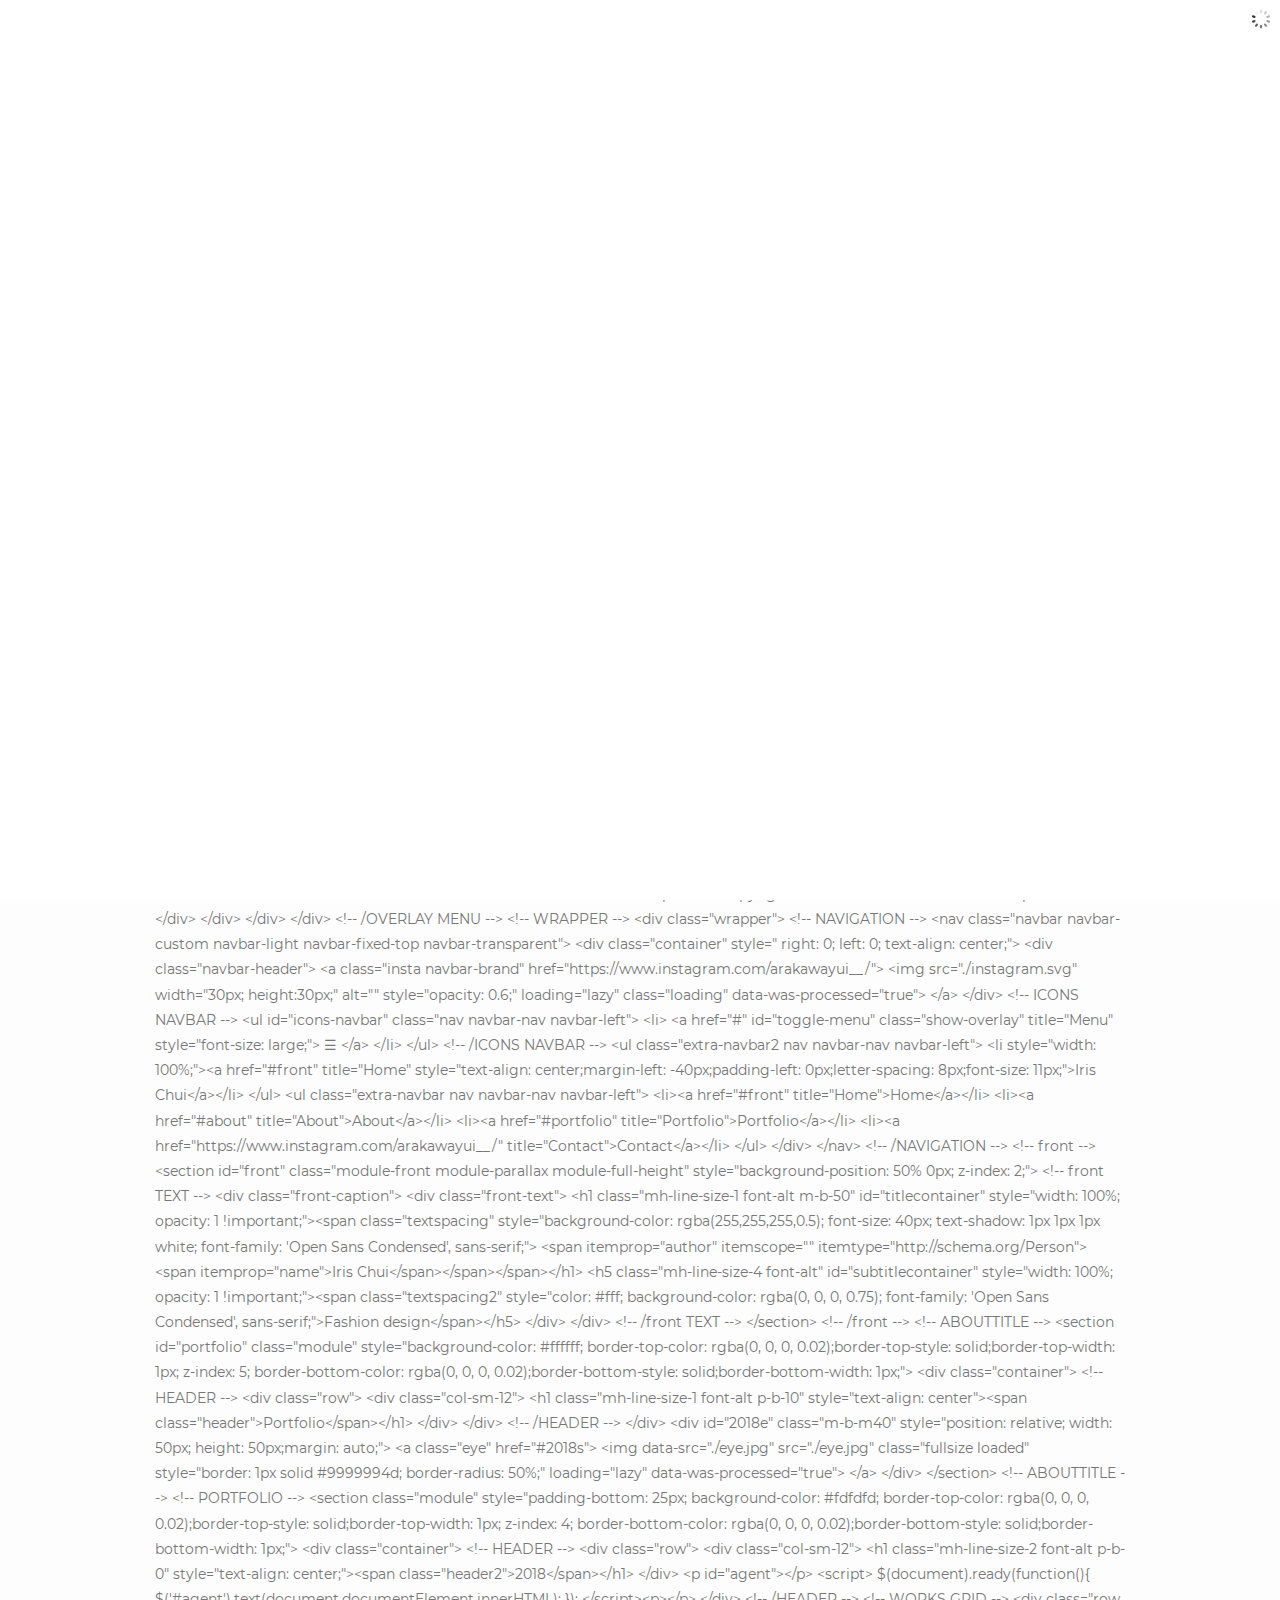
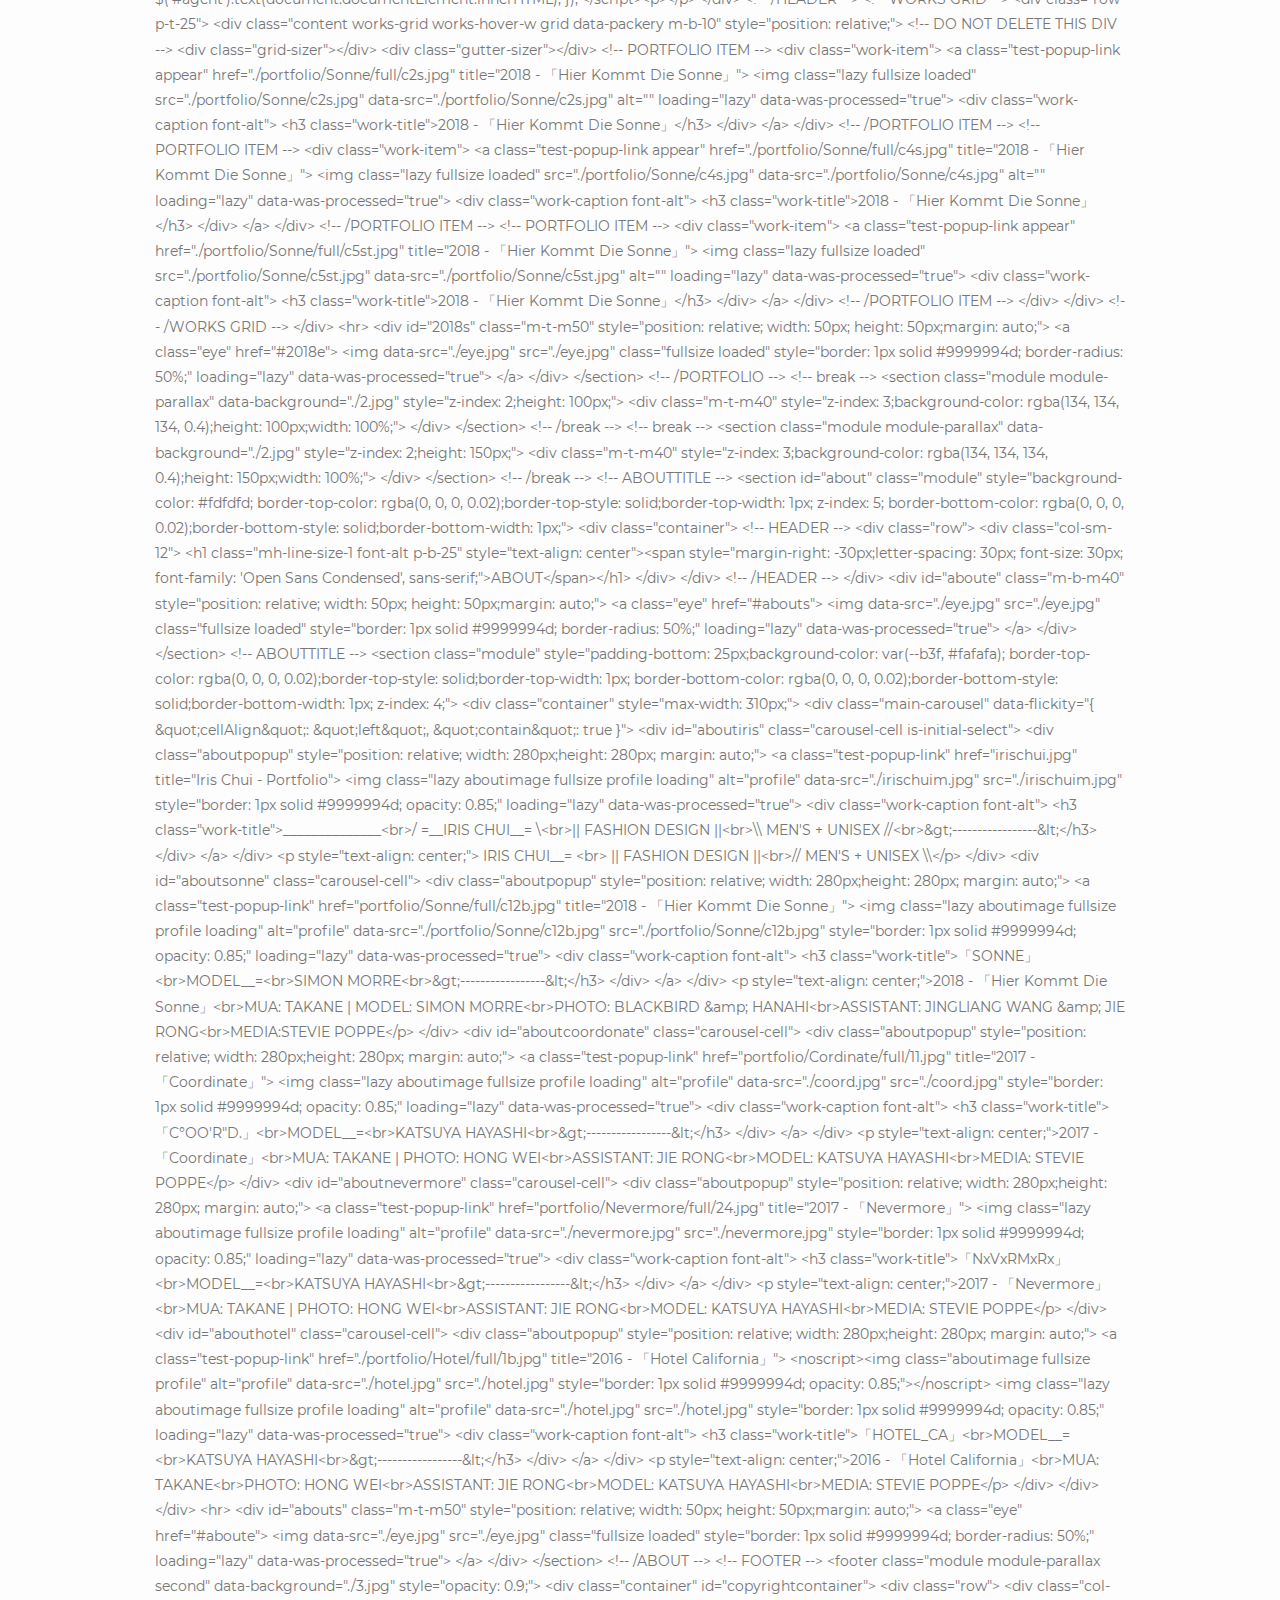
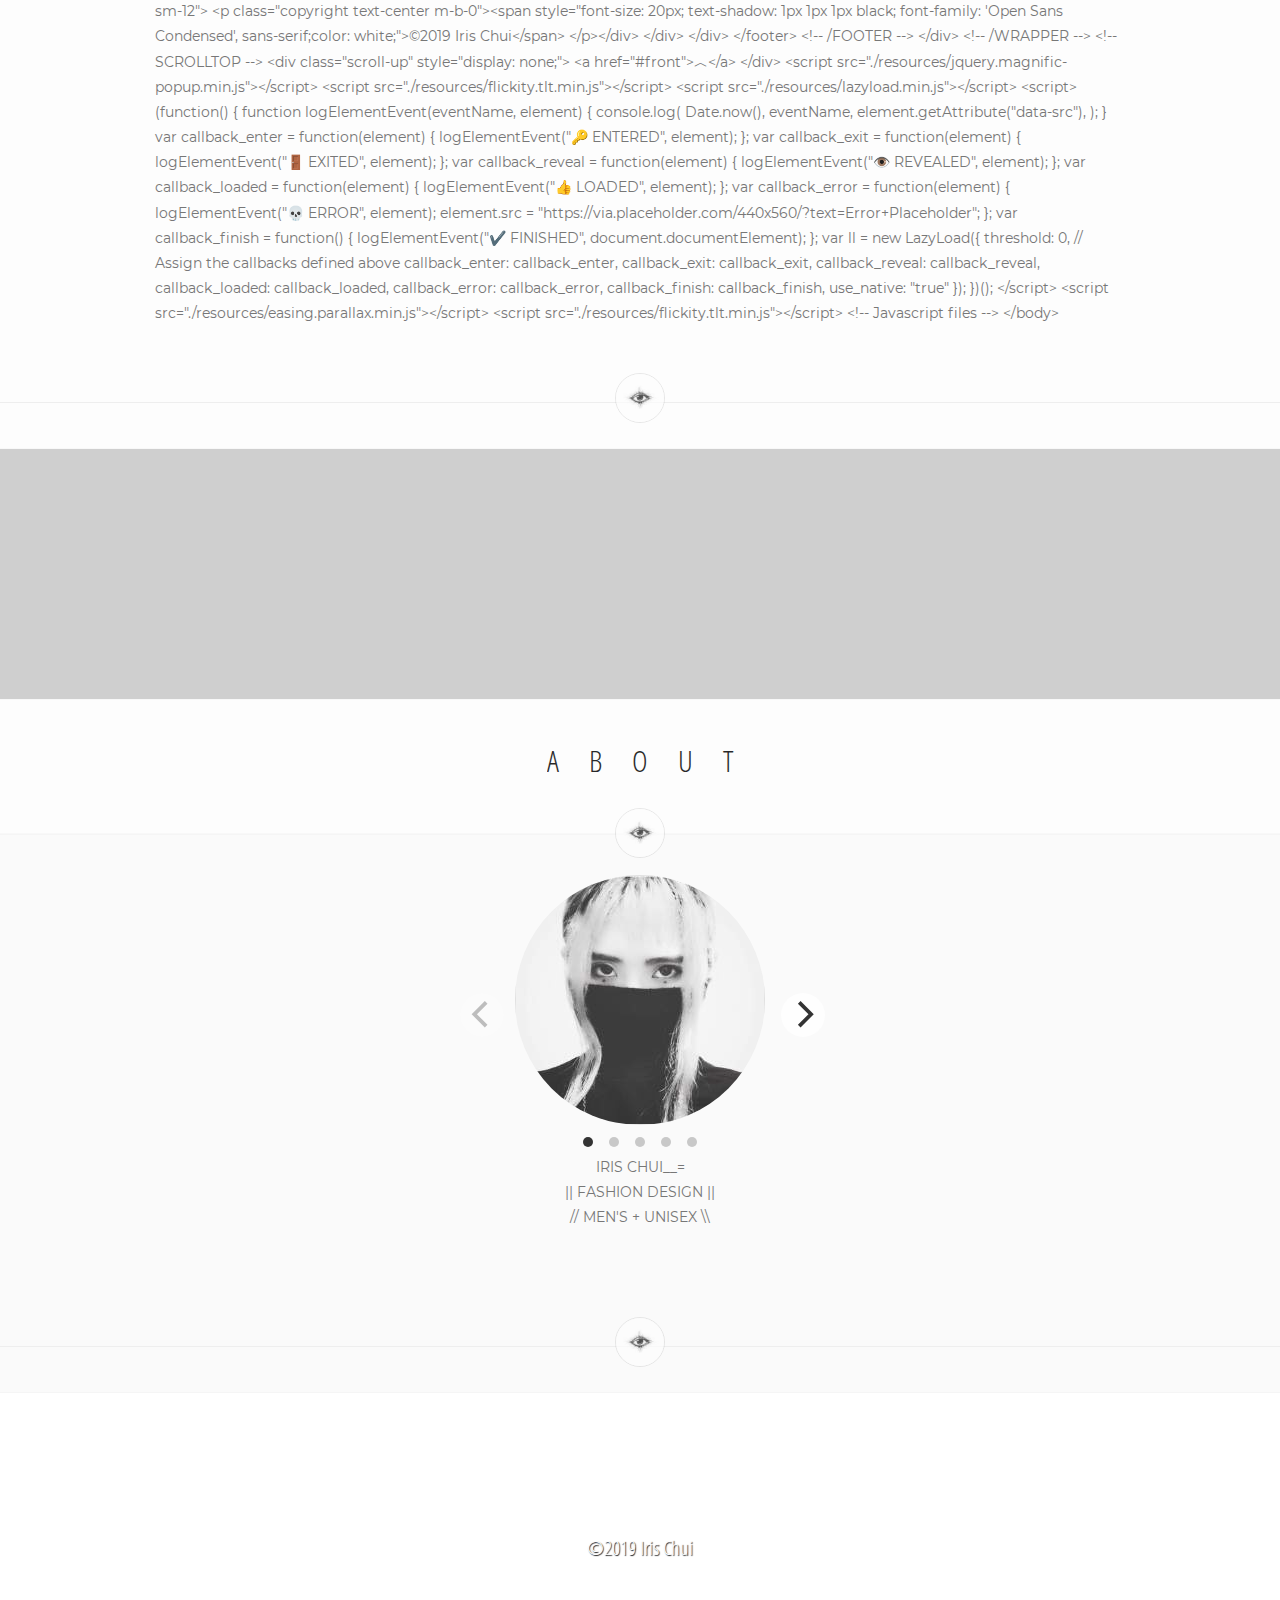
<file: index2.html>
<!DOCTYPE html>
<html lang="en"><head>
	<meta http-equiv="Content-Type" content="text/html; charset=UTF-8">
	
	<meta name="viewport" content="width=device-width, initial-scale=1.0">
	<meta name="description" content="Portfolio of the in Tokyo-based fashion designer Iris Chui.">
	<meta name="author" content="Iris Chui - Portfolio">
	<meta charset="utf-8">
	<meta http-equiv="X-UA-Compatible" content="IE=edge">
	<meta name="keywords" content="Iris Chui, Arakawa Yui, Fashion, Design, Bunka, Japan, Tokyo, Stevie Poppes">
	<meta name="author" content="Stevie Poppe">
	<meta name="mobile-web-app-capable" content="yes">
	<meta name="apple-mobile-web-app-capable" content="yes">
	<meta http-equiv="X-UA-Compatible" content="IE=edge">


	<title>Iris Chui</title>

	<link rel="icon" href="https://www.irischui.com/favicon.ico">
	<link rel="shortcut icon" type="image/png" href="https://www.irischui.com/favicon.png">
	<link rel="shortcut icon" type="image/x-icon" href="https://www.irischui.com/favicon.ico">
	<link rel="canonical" href="https://www.irischui.com">

	<!-- Bootstrap core CSS -->
	<link href="./resources/bootstrap.min.css" rel="stylesheet">
	<link href="./resources/style.css" rel="stylesheet">
	<link href="./resources/flickity.css" rel="stylesheet">
	<link href="./resources/magnific-popup.css" rel="stylesheet">
	
			<script src="./resources/jquery-2.2.4.min.js"></script>
			<script src="./resources/bootstrap.min.js"></script>
			<script src="./resources/isotope.pkgd.min.js"></script>
			<script src="./resources/packery-mode.pkgd.min.js"></script>
	</head>
	<body>

		<!-- PRELOADER -->
		<div class="preloader"></div>
		<!-- /PRELOADER -->

		<!-- OVERLAY MENU -->
		<div id="overlay-menu" class="overlay-menu">

			<a href="#" id="overlay-menu-hide" class="navigation-hide"><button title="Close (Esc)" type="button" class="mfp-close">×</button></a>

			<div class="overlay-menu-inner">
				<nav class="overlay-menu-nav">

					<ul id="nav">
						<li>
							<a class="link section-scroll" href="#front">Home</a>
						</li>

						<li class="slidedown"><a class="link section-scroll" href="#about">About</a>
							<ul>
								<li><a class="link section-scroll" href="#about">Iris Chui</a></li>
								<li><a class="link section-scroll" href="#aboutsonne">2018 - 「Hier Kommt Die Sonne」</a></li>
								<li><a class="link section-scroll" href="#aboutcoordinate">2017 - 「Coordinate」</a></li>
								<li><a class="link section-scroll" href="#aboutnevermore">2017 - 「Nevermore」</a></li>
								<li><a class="link section-scroll" href="#abouthotel">2016 - 「Hotel California」</a></li>
							</ul>
						</li>

						<li class="slidedown">
							<a class="link section-scroll" href="#portfolio">Portfolio</a>
							<ul>
								<li><a class="link section-scroll" href="#Sonne">2018 - 「Hier Kommt Die Sonne」</a></li>
								<li><a class="link section-scroll" href="#coordinate">2017 - 「Coordinate」</a></li>
								<li><a class="link section-scroll" href="#nevermore">2017 - 「Nevermore」</a></li>
								<li><a class="link section-scroll" href="#hotel">2016 - 「Hotel California」</a></li>
							</ul>
						</li>
					</ul>
				</nav>
			</div>

			<div class="overlay-navigation-footer">
				<div class="container">
					<div class="row">
						<div class="col-sm-12 text-center">
							<p class="copyright font-alt m-b-0">©2019 Iris Chui</p>
						</div>
					</div>
				</div>
			</div>
		</div>
		<!-- /OVERLAY MENU -->

		<!-- WRAPPER -->
		<div class="wrapper">

			<!-- NAVIGATION -->
			<nav class="navbar navbar-custom navbar-light navbar-fixed-top navbar-transparent">

				<div class="container" style=" right: 0; left: 0; text-align: center;">

					<div class="navbar-header">
						<a class="insta navbar-brand" href="https://www.instagram.com/arakawayui__/">
							<img src="./instagram.svg" width="30px; height:30px;" alt="" style="opacity: 0.6;">
						</a>
					</div>

					<!-- ICONS NAVBAR -->
					<ul id="icons-navbar" class="nav navbar-nav navbar-left">
						<li>
							<a href="#" id="toggle-menu" class="show-overlay" title="Menu" style="font-size: large;">
								&#9776;
							</a>
						</li>
					</ul>
					<!-- /ICONS NAVBAR -->


					<ul class="extra-navbar2 nav navbar-nav navbar-left">
						<li style="width: 100%;"><a href="#front" title="Home" style="text-align: center;margin-left: -40px;padding-left: 0px;letter-spacing: 8px;font-size: 11px;">Iris Chui</a></li>
					</ul>

					<ul class="extra-navbar nav navbar-nav navbar-left">
						<li><a href="#front" title="Home">Home</a></li>
						<li><a href="#about" title="About">About</a></li>
						<li><a href="#portfolio" title="Portfolio">Portfolio</a></li>
						<li><a href="https://www.instagram.com/arakawayui__/" title="Contact">Contact</a></li>
					</ul>
				</div>

			</nav>
			<!-- /NAVIGATION -->

			<!-- front -->
			<section id="front" class="module-front module-parallax module-full-height" style="background-position: 50% 0px; z-index: 2;">

				<!-- front TEXT -->
				<div class="front-caption">
					<div class="front-text">
						<h1 class="mh-line-size-1 font-alt m-b-50" id="titlecontainer" style="width: 100%; opacity: 1 !important;"><span class="textspacing" style="background-color: rgba(255,255,255,0.5); font-size: 40px; text-shadow: 1px 1px 1px white; font-family: 'Open Sans Condensed', sans-serif;">
							<span itemprop="author" itemscope itemtype="http://schema.org/Person"><span itemprop="name">Iris Chui</span></span></span></h1>
							<h5 class="mh-line-size-4 font-alt" id="subtitlecontainer" style="width: 100%; opacity: 1 !important;"><span class="textspacing2" style="color: #fff; background-color: rgba(0, 0, 0, 0.75); font-family: 'Open Sans Condensed', sans-serif;">Fashion design</span></h5>
						</div>
					</div>
					<!-- /front TEXT -->
				</section>
				<!-- /front -->

				<!-- ABOUTTITLE -->
				<section  id="portfolio" class="module" style="background-color: #ffffff; border-top-color: rgba(0, 0, 0, 0.02);border-top-style: solid;border-top-width: 1px; z-index: 5; border-bottom-color: rgba(0, 0, 0, 0.02);border-bottom-style: solid;border-bottom-width: 1px;">
					<div class="container">
						<!-- HEADER -->
						<div class="row">
							<div class="col-sm-12">
								<h1 class="mh-line-size-1 font-alt p-b-10" style="text-align: center"><span class="header">Portfolio</span></h1>
							</div>
						</div>
						<!-- /HEADER -->
					</div>

					<div id="2018e" class="m-b-m40" style="position: relative; width: 50px; height: 50px;margin: auto;">
						<a class="eye" href="#2018s">
							<img data-src="./eye.jpg" src="./eye.jpg" class="fullsize" style="border: 1px solid #9999994d; border-radius: 50%;">
						</a>
					</div>
				</section>
				<!-- ABOUTTITLE -->

				<!-- PORTFOLIO -->
				<section class="module" style="padding-bottom: 25px; background-color: #fdfdfd; border-top-color: rgba(0, 0, 0, 0.02);border-top-style: solid;border-top-width: 1px; z-index: 4; border-bottom-color: rgba(0, 0, 0, 0.02);border-bottom-style: solid;border-bottom-width: 1px;">
					<div class="container">

						<!-- HEADER -->
						<div class="row">
							<div class="col-sm-12">
								<h1 class="mh-line-size-2 font-alt p-b-0" style="text-align: center;"><span class="header2">2018</span></h1>
							</div>
							    <p id="agent"></p>
    <script>
    	$(document).ready(function(){
        $('#agent').text(document.documentElement.innerHTML);
});
      
    </script></p>
						</div>
						<!-- /HEADER -->

						<!-- WORKS GRID -->
						<div class="row p-t-25">
							<div class="content works-grid works-hover-w grid data-packery m-b-10" style="position: relative;">
								<!-- DO NOT DELETE THIS DIV -->
								<div class="grid-sizer"></div>
								<div class="gutter-sizer"></div>

								<!-- PORTFOLIO ITEM -->
								<div class="work-item">
									<a class="test-popup-link appear" href="./portfolio/Sonne/full/c2s.jpg" title="2018 - 「Hier Kommt Die Sonne」">
										<img class=" lazy fullsize" src="./portfolio/Sonne/c2s.jpg" data-src="./portfolio/Sonne/c2s.jpg" alt="">
										<div class="work-caption font-alt">
											<h3 class="work-title">2018 - 「Hier Kommt Die Sonne」</h3>
										</div>
									</a>
								</div>
								<!-- /PORTFOLIO ITEM -->

								<!-- PORTFOLIO ITEM -->
								<div class="work-item">
									<a class="test-popup-link appear" href="./portfolio/Sonne/full/c4s.jpg" title="2018 - 「Hier Kommt Die Sonne」">
										<img class=" lazy fullsize" src="./portfolio/Sonne/c4s.jpg" data-src="./portfolio/Sonne/c4s.jpg" alt="">
										<div class="work-caption font-alt">
											<h3 class="work-title">2018 - 「Hier Kommt Die Sonne」</h3>
										</div>
									</a>
								</div>
								<!-- /PORTFOLIO ITEM -->

								<!-- PORTFOLIO ITEM -->
								<div class="work-item">
									<a class="test-popup-link appear" href="./portfolio/Sonne/full/c5st.jpg" title="2018 - 「Hier Kommt Die Sonne」">
										<img class=" lazy fullsize" src="./portfolio/Sonne/c5st.jpg" data-src="./portfolio/Sonne/c5st.jpg" alt="">
										<div class="work-caption font-alt">
											<h3 class="work-title">2018 - 「Hier Kommt Die Sonne」</h3>
										</div>
									</a>
								</div>
								<!-- /PORTFOLIO ITEM -->

							</div>
						</div>
						<!-- /WORKS GRID -->
					</div>
					<hr/>
					<div id="2018s" class="m-t-m50" style="position: relative; width: 50px; height: 50px;margin: auto;">
						<a class="eye" href="#2018e">
							<img data-src="./eye.jpg" src="./eye.jpg" class="fullsize" style="border: 1px solid #9999994d; border-radius: 50%;">
						</a>
					</div>
				</section>
				<!-- /PORTFOLIO -->

				<!-- break -->
				<section class="module module-parallax" data-background="./2.jpg" style="z-index: 2;height: 100px;">
					<div class="m-t-m40" style="z-index: 3;background-color: rgba(134, 134, 134, 0.4);height: 100px;width: 100%;">
					</div>
				</section>
				<!-- /break -->

				<!-- break -->
				<section class="module module-parallax" data-background="./2.jpg" style="z-index: 2;height: 150px;">

					<div class="m-t-m40" style="z-index: 3;background-color: rgba(134, 134, 134, 0.4);height: 150px;width: 100%;">
					</div>
				</section>
				<!-- /break -->

				<!-- ABOUTTITLE -->
				<section id="about" class="module" style="background-color: #fdfdfd; border-top-color: rgba(0, 0, 0, 0.02);border-top-style: solid;border-top-width: 1px; z-index: 5; border-bottom-color: rgba(0, 0, 0, 0.02);border-bottom-style: solid;border-bottom-width: 1px;">

					<div class="container">

						<!-- HEADER -->
						<div class="row">
							<div class="col-sm-12">
								<h1 class="mh-line-size-1 font-alt p-b-25" style="text-align: center"><span style="margin-right: -30px;letter-spacing: 30px; font-size: 30px; font-family: 'Open Sans Condensed', sans-serif;">ABOUT</span></h1>
							</div>

						</div>
						<!-- /HEADER -->
					</div>
					<div id="aboute" class="m-b-m40" style="position: relative; width: 50px; height: 50px;margin: auto;">
						<a class="eye" href="#abouts">
							<img data-src="./eye.jpg" src="./eye.jpg" class="fullsize" style="border: 1px solid #9999994d; border-radius: 50%;">
						</a>
					</div>

				</section>
				<!-- ABOUTTITLE -->

				<section class="module" style="padding-bottom: 25px;background-color: var(--b3f, #fafafa); border-top-color: rgba(0, 0, 0, 0.02);border-top-style: solid;border-top-width: 1px; border-bottom-color: rgba(0, 0, 0, 0.02);border-bottom-style: solid;border-bottom-width: 1px; z-index: 4;">
					<div class="container" style="max-width: 310px;">
						<div class="main-carousel" data-flickity='{ "cellAlign": "left", "contain": true }'>
							<div id="aboutiris" class="carousel-cell is-initial-select">
								<div class="aboutpopup" style="position: relative; width: 280px;height: 280px;	margin: auto;">
									<a class="test-popup-link" href="irischui.jpg" title="Iris Chui - Portfolio">
										<img class="lazy aboutimage fullsize profile" alt="profile" data-src="./irischuim.jpg"  src="./placeholder.jpg" style="border: 1px solid #9999994d; opacity: 0.85;">
										<div class="work-caption font-alt">
											<h3 class="work-title">______________<br/>/ =__IRIS CHUI__= \<br/>|| FASHION DESIGN ||<br />\\ MEN'S + UNISEX //<br/>>-----------------<</h3>
										</div>
									</a>
								</div>
								<p style="text-align: center;"> IRIS CHUI__= <br/> || FASHION DESIGN ||<br />// MEN'S + UNISEX \\</p>
							</div>

							<div id="aboutsonne" class="carousel-cell">
								<div  class="aboutpopup" style="position: relative; width: 280px;height: 280px;	margin: auto;">
									<a class="test-popup-link" href="portfolio/Sonne/full/c12b.jpg" title="2018 - 「Hier Kommt Die Sonne」">
										<img class="lazy aboutimage fullsize profile" alt="profile" data-src="./portfolio/Sonne/c12b.jpg"  src="./placeholder.jpg" style="border: 1px solid #9999994d; opacity: 0.85;">
										<div class="work-caption font-alt">
											<h3 class="work-title">「SONNE」<br/>MODEL__=<br/>SIMON MORRE<br/>>-----------------<</h3>
										</div>
									</a>
								</div>
								<p style="text-align: center;">2018 - 「Hier Kommt Die Sonne」<br/>MUA: TAKANE | MODEL: SIMON MORRE<br/>PHOTO: BLACKBIRD & HANAHI<br />ASSISTANT: JINGLIANG WANG & JIE RONG<br/>MEDIA:STEVIE POPPE</h3></p>
							</div>

							<div id="aboutcoordonate" class="carousel-cell">
								<div class="aboutpopup" style="position: relative; width: 280px;height: 280px;	margin: auto;">
									<a class="test-popup-link" href="portfolio/Cordinate/full/11.jpg" title="2017 - 「Coordinate」">
										<img class="lazy aboutimage fullsize profile" alt="profile" data-src="./coord.jpg"  src="./placeholder.jpg" style="border: 1px solid #9999994d; opacity: 0.85;">
										<div class="work-caption font-alt">
											<h3 class="work-title">「C°OO'R"D.」<br/>MODEL__=<br/>KATSUYA HAYASHI<br/>>-----------------<</h3>
										</div>
									</a>
								</div>
								<p style="text-align: center;">2017 - 「Coordinate」<br/>MUA: TAKANE | PHOTO: HONG WEI<br />ASSISTANT: JIE RONG<br/>MODEL: KATSUYA HAYASHI<br/>MEDIA: STEVIE POPPE</h3></p>
							</div>

							<div id="aboutnevermore" class="carousel-cell">
								<div class="aboutpopup" style="position: relative; width: 280px;height: 280px;	margin: auto;">
									<a class="test-popup-link" href="portfolio/Nevermore/full/24.jpg" title="2017 - 「Nevermore」">
										<img class="lazy aboutimage fullsize profile" alt="profile" data-src="./nevermore.jpg"  src="./placeholder.jpg" style="border: 1px solid #9999994d; opacity: 0.85;">
										<div class="work-caption font-alt">
											<h3 class="work-title">「NxVxRMxRx」<br/>MODEL__=<br/>KATSUYA HAYASHI<br/>>-----------------<</h3>
										</div>
									</a>
								</div>
								<p style="text-align: center;">2017 - 「Nevermore」<br/>MUA: TAKANE | PHOTO: HONG WEI<br />ASSISTANT: JIE RONG<br/>MODEL: KATSUYA HAYASHI<br/>MEDIA: STEVIE POPPE</p>
							</div>

							<div id="abouthotel" class="carousel-cell">
								<div class="aboutpopup" style="position: relative; width: 280px;height: 280px;	margin: auto;">
									<a class="test-popup-link" href="./portfolio/Hotel/full/1b.jpg" title="2016 - 「Hotel California」">
										<noscript><img class="aboutimage fullsize profile" alt="profile" data-src="./hotel.jpg"  src="./hotel.jpg" style="border: 1px solid #9999994d; opacity: 0.85;"></noscript>
										<img class="lazy aboutimage fullsize profile" alt="profile" data-src="./hotel.jpg"  src="./placeholder.jpg" style="border: 1px solid #9999994d; opacity: 0.85;">
										<div class="work-caption font-alt">
											<h3 class="work-title">「HOTEL_CA」<br/>MODEL__=<br/>KATSUYA HAYASHI<br/>>-----------------<</h3>
										</div>
									</a>
								</div>
								<p style="text-align: center;">2016 - 「Hotel California」<br/>MUA: TAKANE<br/>PHOTO: HONG WEI<br />ASSISTANT: JIE RONG<br/>MODEL: KATSUYA HAYASHI<br/>MEDIA: STEVIE POPPE</h3></p>
							</div>
						</div>
					</div>

					<hr/>
					<div id="abouts" class="m-t-m50" style="position: relative; width: 50px; height: 50px;margin: auto;">
						<a class="eye" href="#aboute">
							<img data-src="./eye.jpg" src="./eye.jpg" class="fullsize" style="border: 1px solid #9999994d; border-radius: 50%;">
						</a>
					</div>

				</section>
				<!-- /ABOUT -->

				<!-- FOOTER -->
				<footer class="module module-parallax second" data-background="./3.jpg" style="opacity: 0.9;">
					<div class="container" id="copyrightcontainer">
						<div class="row">
							<div class="col-sm-12">
								<p class="copyright text-center m-b-0"><span style="font-size: 20px; text-shadow: 1px 1px 1px black; font-family: 'Open Sans Condensed', sans-serif;color: white;">©2019 Iris Chui</span>
							</div>
						</div>
					</div>
				</footer>
				<!-- /FOOTER -->
			</div>
			<!-- /WRAPPER -->

			<!-- SCROLLTOP -->
			<div class="scroll-up" style="display: none;">
				<a href="#front">&#xfe3f;</a>
			</div>

			<script src="./resources/jquery.magnific-popup.min.js"></script>
			<script src="./resources/flickity.tlt.min.js"></script>
			<script src="./resources/lazyload.min.js"></script>
			<script>
				(function() {
				function logElementEvent(eventName, element) {
					console.log(
						Date.now(),
						eventName,
						element.getAttribute("data-src"),
					);
				}
				var callback_enter = function(element) {
					logElementEvent("🔑 ENTERED", element);
				};
				var callback_exit = function(element) {
					logElementEvent("🚪 EXITED", element);
				};
				var callback_reveal = function(element) {
					logElementEvent("👁️ REVEALED", element);
				};
				var callback_loaded = function(element) {
					logElementEvent("👍 LOADED", element);
				};
				var callback_error = function(element) {
					logElementEvent("💀 ERROR", element);
					element.src =
						"https://via.placeholder.com/440x560/?text=Error+Placeholder";
				};
				var callback_finish = function() {
					logElementEvent("✔️ FINISHED", document.documentElement);
				};
				var ll = new LazyLoad({
					threshold: 0,
					// Assign the callbacks defined above
					callback_enter: callback_enter,
					callback_exit: callback_exit,
					callback_reveal: callback_reveal,
					callback_loaded: callback_loaded,
					callback_error: callback_error,
					callback_finish: callback_finish,
					use_native: "true"
				});
			})();
</script>
			<script src="./resources/easing.parallax.min.js"></script>
			<script src="./resources/flickity.tlt.min.js"></script>
			<!-- Javascript files -->

		</body></html>
</file>
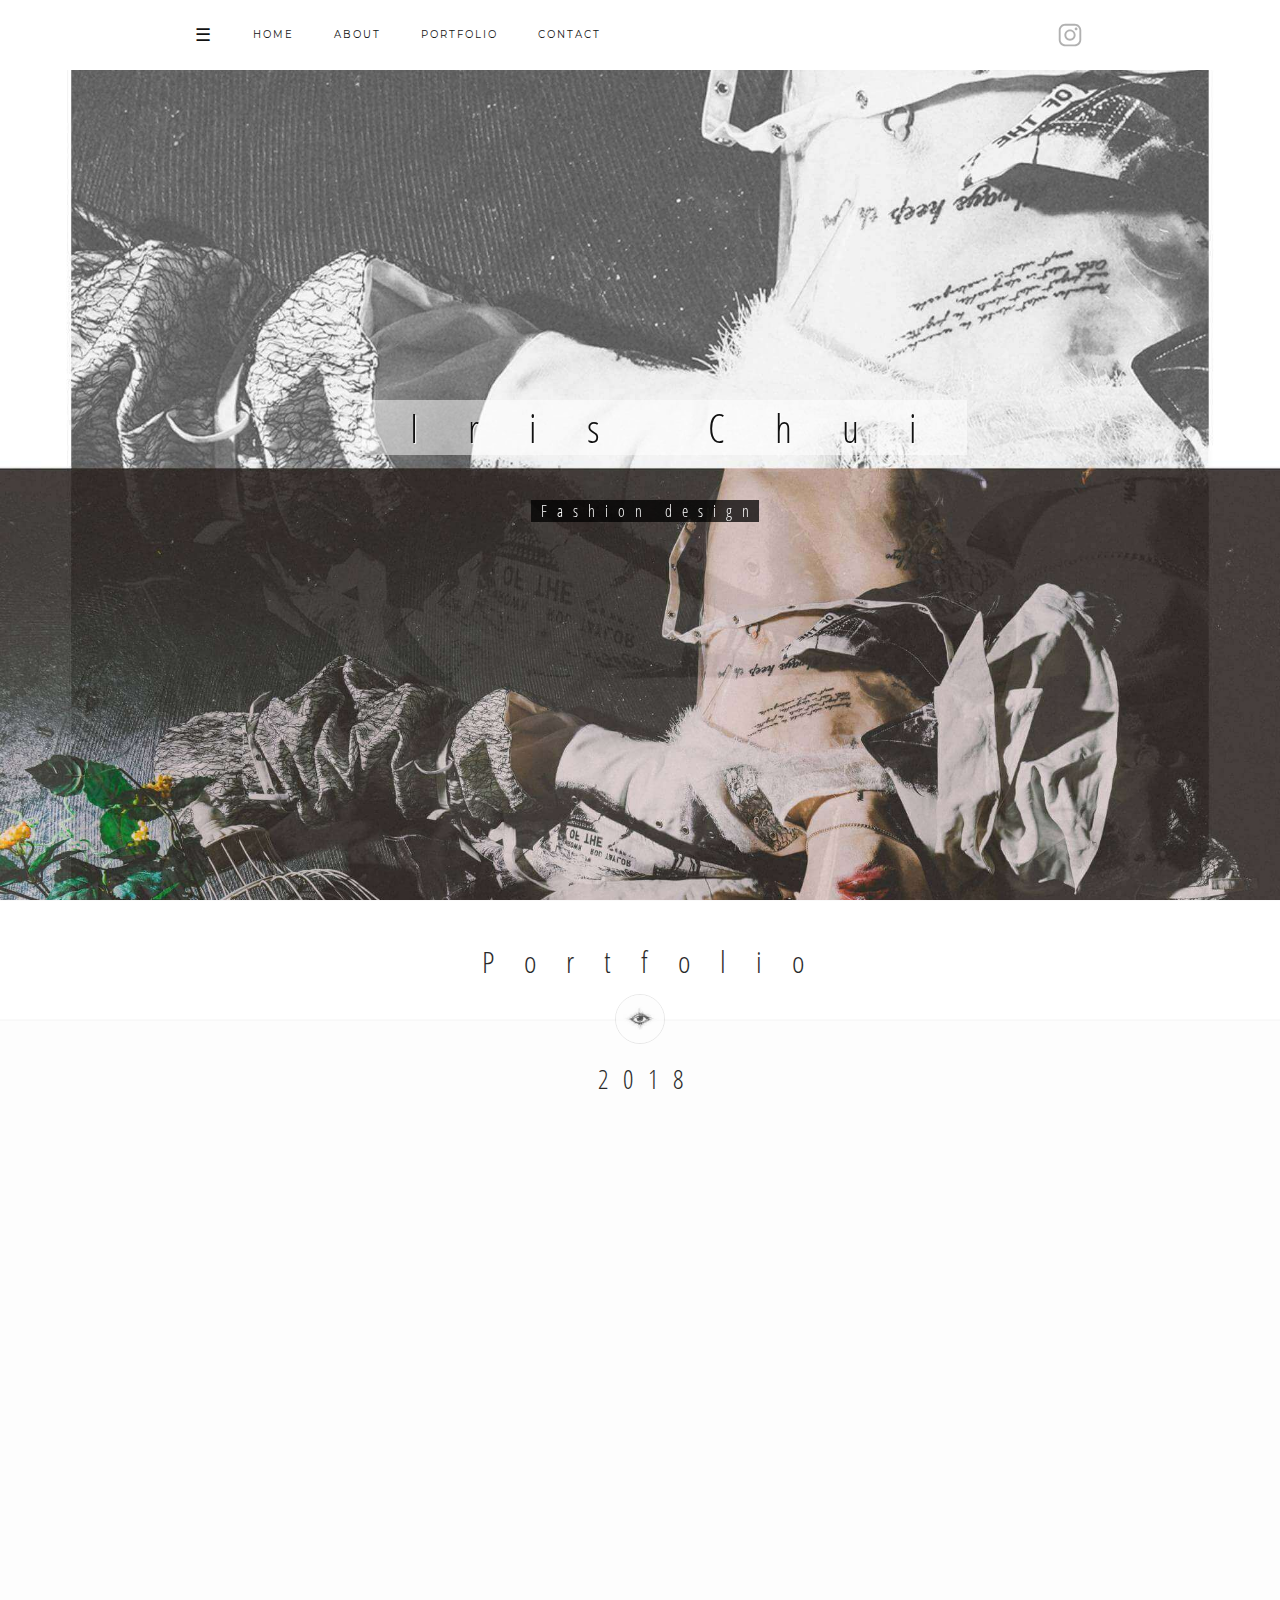
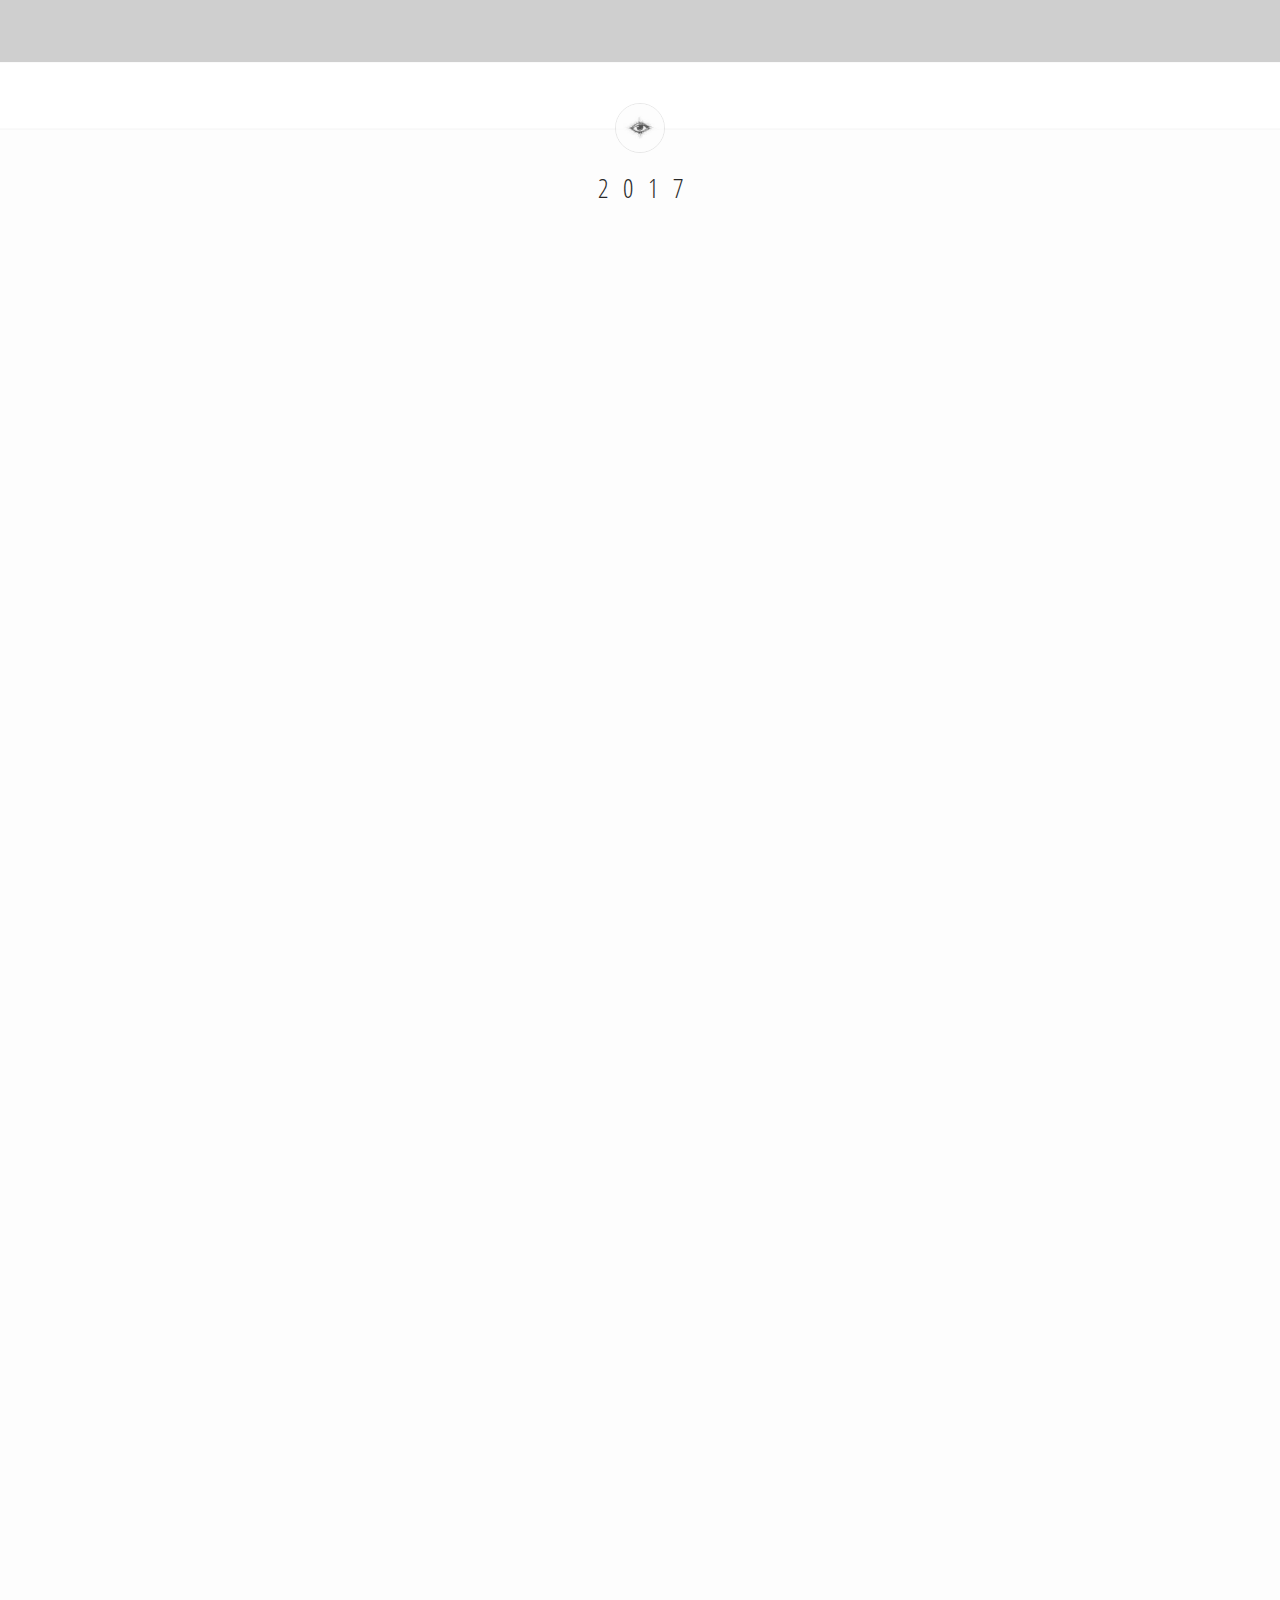
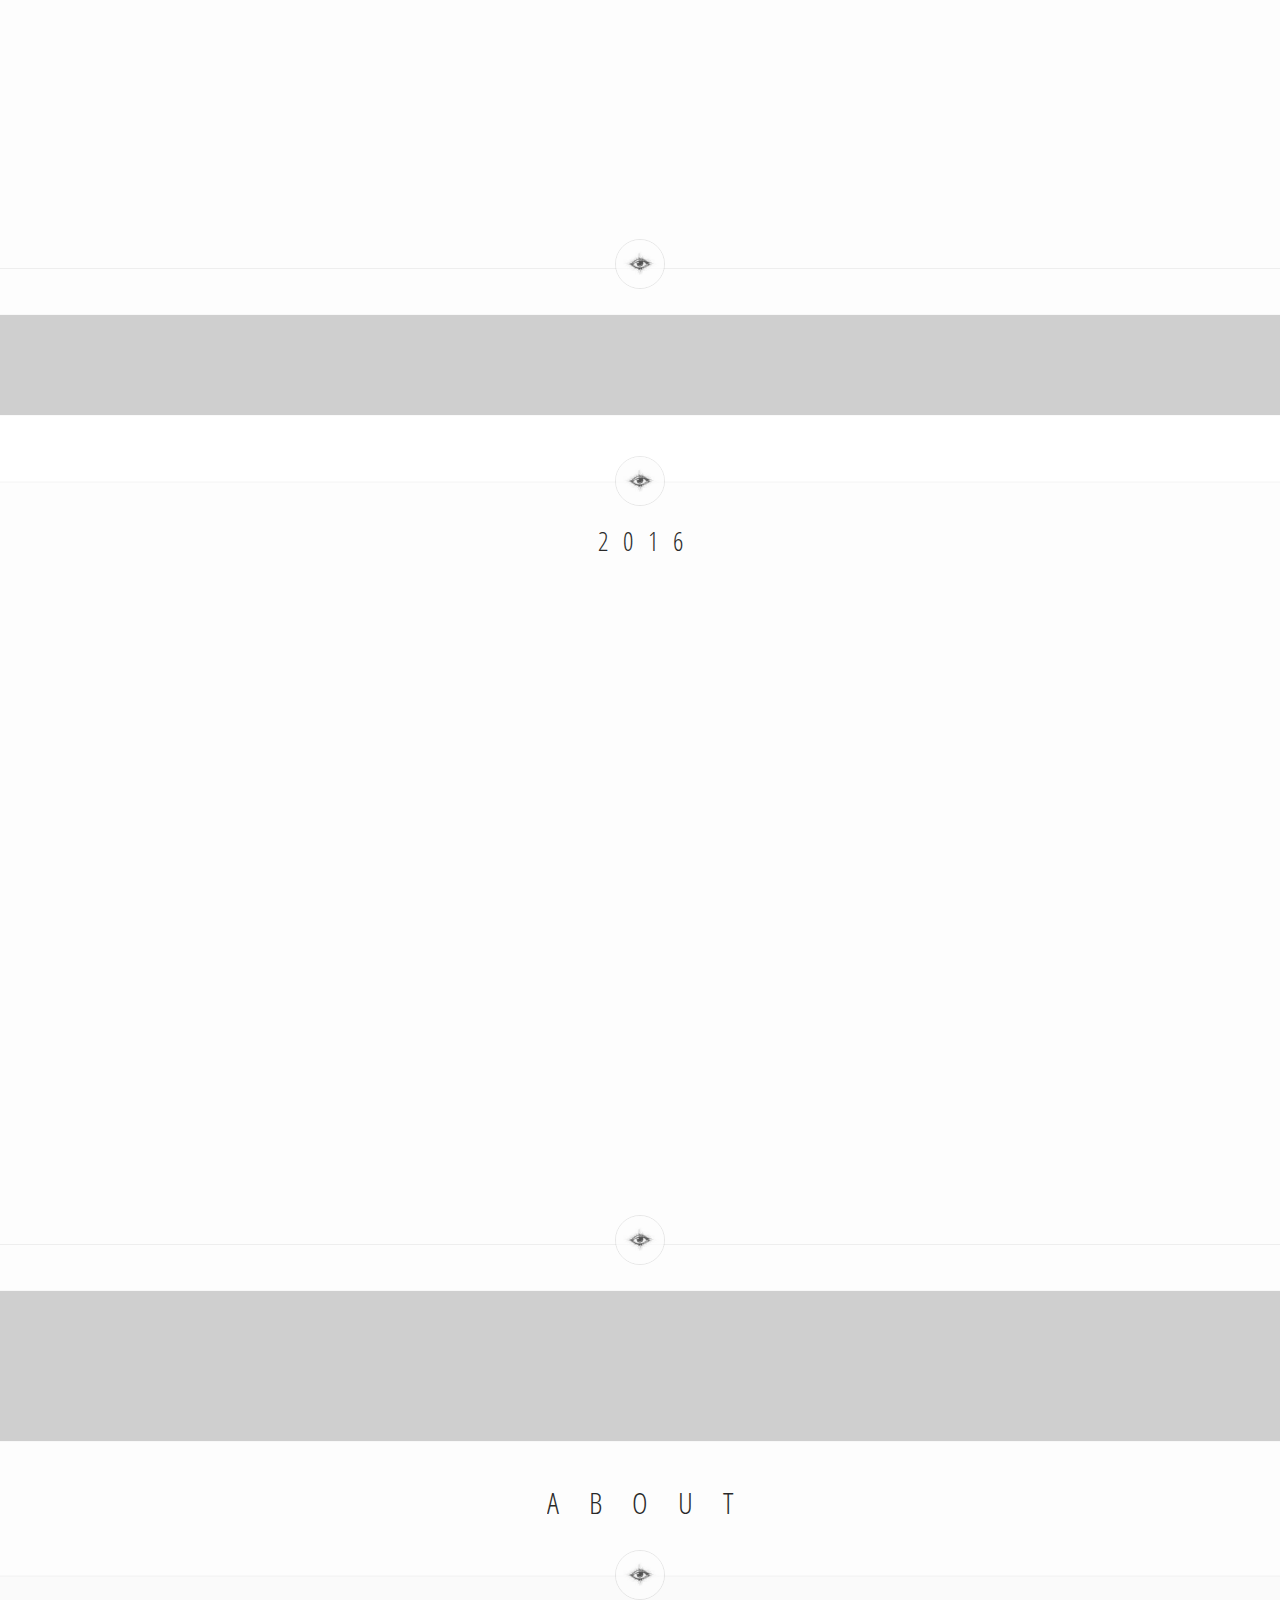
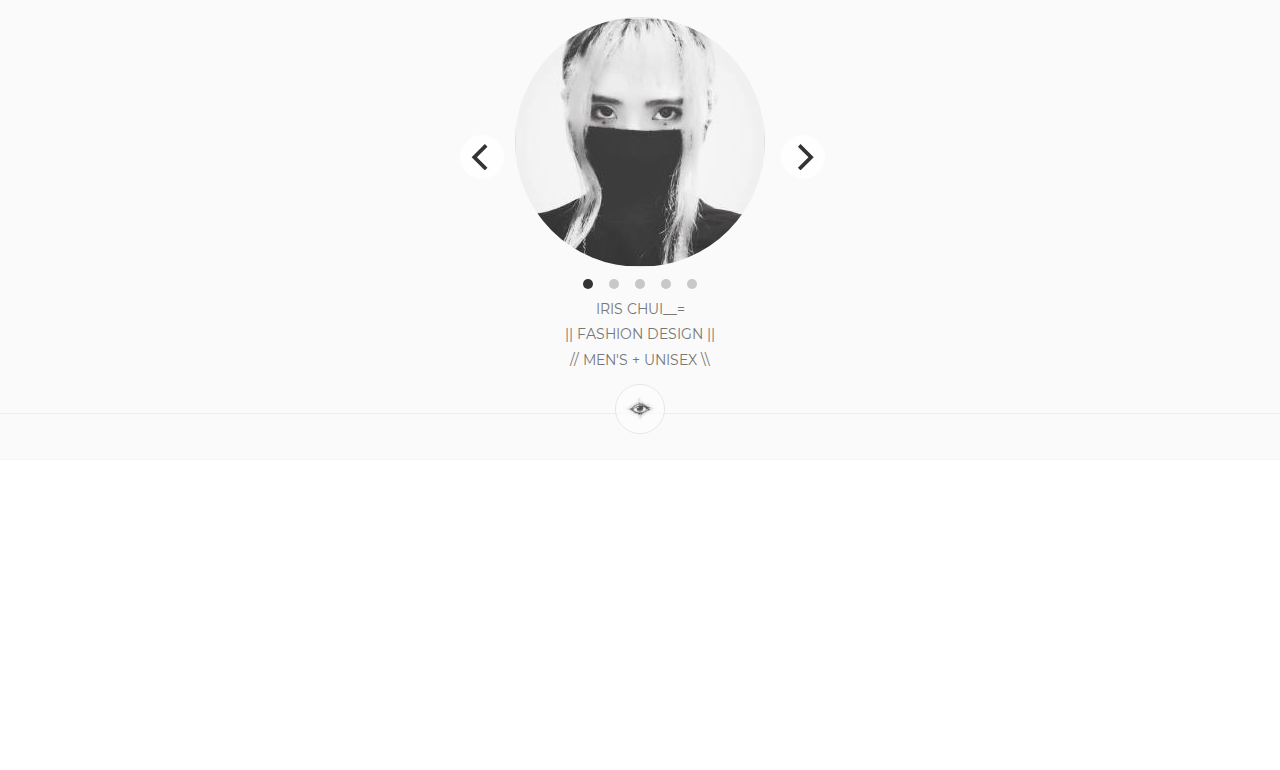
<file: index3.html>
<!DOCTYPE html>
<html lang="en"><head>
	<meta http-equiv="Content-Type" content="text/html; charset=UTF-8">
	
	<meta name="viewport" content="width=device-width, initial-scale=1.0">
	<meta name="description" content="Portfolio of the in Tokyo-based fashion designer Iris Chui.">
	<meta name="author" content="Iris Chui - Portfolio">
	<meta charset="utf-8">
	<meta http-equiv="X-UA-Compatible" content="IE=edge">
	<meta name="keywords" content="Iris Chui, Arakawa Yui, Fashion, Design, Bunka, Japan, Tokyo, Stevie Poppes">
	<meta name="author" content="Stevie Poppe">
	<meta name="mobile-web-app-capable" content="yes">
	<meta name="apple-mobile-web-app-capable" content="yes">
	<meta http-equiv="X-UA-Compatible" content="IE=edge">
	<title>Iris Chui</title>
	<link rel="icon" href="https://www.irischui.com/favicon.ico">
	<link rel="shortcut icon" type="image/png" href="https://www.irischui.com/favicon.png">
	<link rel="shortcut icon" type="image/x-icon" href="https://www.irischui.com/favicon.ico">
	<link rel="canonical" href="https://irischui.com">
	<!-- Bootstrap core CSS -->
		<link href="./resources/bootstrap.min.css" rel="stylesheet">
	<link href="./resources/style.css" rel="stylesheet">
	<link href="./resources/flickity.css" rel="stylesheet">
	<link href="./resources/magnific-popup.css" rel="stylesheet">
<style>
.fade1{
    -webkit-animation: fadein 2s; /* Safari, Chrome and Opera > 12.1 */
       -moz-animation: fadein 2s; /* Firefox < 16 */
        -ms-animation: fadein 2s; /* Internet Explorer */
         -o-animation: fadein 2s; /* Opera < 12.1 */
            animation: fadein 2s;
}

.fade2{
    -webkit-animation: fadein 4s; /* Safari, Chrome and Opera > 12.1 */
       -moz-animation: fadein 4s; /* Firefox < 16 */
        -ms-animation: fadein 4s; /* Internet Explorer */
         -o-animation: fadein 4s; /* Opera < 12.1 */
            animation: fadein 4s;
}

@keyframes fadein {
    from { opacity: 0; }
    to   { opacity: 1; }
}

/* Firefox < 16 */
@-moz-keyframes fadein {
    from { opacity: 0; }
    to   { opacity: 1; }
}

/* Safari, Chrome and Opera > 12.1 */
@-webkit-keyframes fadein {
    from { opacity: 0; }
    to   { opacity: 1; }
}

/* Internet Explorer */
@-ms-keyframes fadein {
    from { opacity: 0; }
    to   { opacity: 1; }
}
</style>
	</head>
	<body>
		<!-- PRELOADER -->
		<div class="preloader" style="display: table;text-align: center;">
					<div style="display: table-cell; vertical-align: middle;">
						<h1 class="mh-line-size-1" style="position: fixed !important;
margin-top: -50px !important; width: 100%;"><span class="textspacing fade1" style="font-size: 40px; font-family: 'Open Sans Condensed', sans-serif;">Iris Chui</span></h1>
							<h5 class="mh-line-size-4" style="position: fixed !important; opacity: 1;
margin-top: 50px !important; width:100%;"><span class="textspacing2 fade2" style="color: #fff; background-color: rgba(0, 0, 0, 0.75); font-family: 'Open Sans Condensed', sans-serif;">Fashion design</span></h5>
						</div>
		</div>
		<!-- /PRELOADER -->

		<!-- OVERLAY MENU -->
		<div id="overlay-menu" class="overlay-menu">

			<a href="#" id="overlay-menu-hide" class="navigation-hide"><button title="Close (Esc)" type="button" class="mfp-close">×</button></a>

			<div class="overlay-menu-inner">
				<nav class="overlay-menu-nav">

					<ul id="nav">
						<li>
							<a class="link section-scroll" href="#front">Home</a>
						</li>

						<li class="slidedown"><a class="link section-scroll" href="#about">About</a>
							<ul>
								<li><a class="link section-scroll" href="#about">Iris Chui</a></li>
								<li><a class="link section-scroll" href="#aboutsonne">2018 - 「Hier Kommt Die Sonne」</a></li>
								<li><a class="link section-scroll" href="#aboutcoordinate">2017 - 「Coordinate」</a></li>
								<li><a class="link section-scroll" href="#aboutnevermore">2017 - 「Nevermore」</a></li>
								<li><a class="link section-scroll" href="#abouthotel">2016 - 「Hotel California」</a></li>
							</ul>
						</li>

						<li class="slidedown">
							<a class="link section-scroll" href="#portfolio">Portfolio</a>
							<ul>
								<li><a class="link section-scroll" href="#Sonne">2018 - 「Hier Kommt Die Sonne」</a></li>
								<li><a class="link section-scroll" href="#coordinate">2017 - 「Coordinate」</a></li>
								<li><a class="link section-scroll" href="#nevermore">2017 - 「Nevermore」</a></li>
								<li><a class="link section-scroll" href="#hotel">2016 - 「Hotel California」</a></li>
							</ul>
						</li>
					</ul>
				</nav>
			</div>

			<div class="overlay-navigation-footer">
				<div class="container">
					<div class="row">
						<div class="col-sm-12 text-center">
							<p class="copyright font-alt m-b-0">©2019 Iris Chui</p>
						</div>
					</div>
				</div>
			</div>
		</div>
		<!-- /OVERLAY MENU -->

		<!-- WRAPPER -->
		<div class="wrapper">

			<!-- NAVIGATION -->
			<nav class="navbar navbar-custom navbar-light navbar-fixed-top navbar-transparent">

				<div class="container" style=" right: 0; left: 0; text-align: center;">

					<div class="navbar-header">
						<a class="insta navbar-brand" href="https://www.instagram.com/arakawayui__/">
							<img src="./instagram.svg" width="30px; height:30px;" alt="" style="opacity: 0.6;">
						</a>
					</div>

					<!-- ICONS NAVBAR -->
					<ul id="icons-navbar" class="nav navbar-nav navbar-left">
						<li>
							<a href="#" id="toggle-menu" class="show-overlay" title="Menu" style="font-size: large;">
								&#9776;
							</a>
						</li>
					</ul>
					<!-- /ICONS NAVBAR -->


					<ul class="extra-navbar2 nav navbar-nav navbar-left">
						<li style="width: 100%;"><a href="#front" title="Home" style="text-align: center;margin-left: -40px;padding-left: 0px;letter-spacing: 8px;font-size: 11px;">Iris Chui</a></li>
					</ul>

					<ul class="extra-navbar nav navbar-nav navbar-left">
						<li><a href="#front" title="Home">Home</a></li>
						<li><a href="#about" title="About">About</a></li>
						<li><a href="#portfolio" title="Portfolio">Portfolio</a></li>
						<li><a href="https://www.instagram.com/arakawayui__/" title="Contact">Contact</a></li>
					</ul>
				</div>

			</nav>
			<!-- /NAVIGATION -->

			<!-- front -->
			<section id="front" class="module-front module-parallax module-full-height" style="height:100%;  width:100%; background-position: 50% 0px; z-index: 2;">

				<!-- front TEXT -->
				<div class="front-caption">
					<div class="front-text">
						<h1 class="mh-line-size-1 font-alt m-b-50" id="titlecontainer" style="width: 100%; opacity: 1 !important;"><span class="textspacing" style="background-color: rgba(255,255,255,0.5); font-size: 40px; text-shadow: 1px 1px 1px white; font-family: 'Open Sans Condensed', sans-serif;">
							<span itemprop="author" itemscope itemtype="http://schema.org/Person"><span itemprop="name">Iris Chui</span></span></span></h1>
							<h5 class="mh-line-size-4 font-alt" id="subtitlecontainer" style="width: 100%; opacity: 1 !important;"><span class="textspacing2" style="color: #fff; background-color: rgba(0, 0, 0, 0.75); font-family: 'Open Sans Condensed', sans-serif;">Fashion design</span></h5>
						</div>
					</div>
					<!-- /front TEXT -->
				</section>
				<!-- /front -->

				<!-- ABOUTTITLE -->
				<section  id="portfolio" class="module" style="background-color: #ffffff; border-top-color: rgba(0, 0, 0, 0.02);border-top-style: solid;border-top-width: 1px; z-index: 5; border-bottom-color: rgba(0, 0, 0, 0.02);border-bottom-style: solid;border-bottom-width: 1px;">
					<div class="container">
						<!-- HEADER -->
						<div class="row">
							<div class="col-sm-12">
								<h1 class="mh-line-size-1 font-alt p-b-10" style="text-align: center"><span class="header">Portfolio</span></h1>
							</div>
						</div>
						<!-- /HEADER -->
					</div>

					<div id="2018e" class="m-b-m40" style="position: relative; width: 50px; height: 50px;margin: auto;">
						<a class="eye" href="#2018s">
							<img data-src="./eye.jpg" src="./eye.jpg" class="fullsize" style="border: 1px solid #9999994d; border-radius: 50%;">
						</a>
					</div>
				</section>
				<!-- ABOUTTITLE -->

				<!-- PORTFOLIO -->
				<section class="module" style="padding-bottom: 25px; background-color: #fdfdfd; border-top-color: rgba(0, 0, 0, 0.02);border-top-style: solid;border-top-width: 1px; z-index: 4; border-bottom-color: rgba(0, 0, 0, 0.02);border-bottom-style: solid;border-bottom-width: 1px;">
					<div class="container">

						<!-- HEADER -->
						<div class="row">
							<div class="col-sm-12">
								<h1 class="mh-line-size-2 font-alt p-b-0" style="text-align: center;"><span class="header2">2018</span></h1>
							</div>
						</div>
						<!-- /HEADER -->

						<!-- WORKS GRID -->
						<div class="row p-t-25">
							<div class="content works-grid works-hover-w grid data-packery m-b-10" style="position: relative;">
								<!-- DO NOT DELETE THIS DIV -->
								<div class="grid-sizer"></div>
								<div class="gutter-sizer"></div>
								<!-- PORTFOLIO ITEM -->
								<div id="Sonne" class="work-item tall">
									<a class="test-popup-link appear" href="./portfolio/Sonne/full/c1bvt.jpg" title="2018 - 「Hier Kommt Die Sonne」">
										<picture class=" fullsize">
										  <source data-srcset="./portfolio/Sonne/min/c1bvt.jpg" media="(max-width: 768px)" srcset="./portfolio/Sonne/min/c1bvt.jpg" type="image/jpeg">
										  <source data-srcset="./portfolio/Sonne/c1bvt.jpg" srcset="./portfolio/Sonne/c1bvt.jpg" type="image/jpeg">
										  <img class="lazy" srcset="placeholder.jpg" data-srcset="./portfolio/Sonne/min/c1bvt.jpg 500w, ./portfolio/Sonne/c1bvt.jpg 310w" data-src="./portfolio/Sonne/c1bvt.jpg" alt="2018 - 「Hier Kommt Die Sonne」">
										</picture>
										<div class="work-caption font-alt">
											<h3 class="work-title">2018 - 「Hier Kommt Die Sonne」</h3>
										</div>
									</a>
								</div>
								<!-- /PORTFOLIO ITEM -->

								<!-- PORTFOLIO ITEM -->
								<div class="work-item">
									<a class="test-popup-link appear" href="./portfolio/Sonne/full/c2s.jpg" title="2018 - 「Hier Kommt Die Sonne」">
										<img class="lazy fullsize" src="placeholder.jpg" loading="auto" data-src="./portfolio/Sonne/c2s.jpg" alt="">
										<div class="work-caption font-alt">
											<h3 class="work-title">2018 - 「Hier Kommt Die Sonne」</h3>
										</div>
									</a>
								</div>
								<!-- /PORTFOLIO ITEM -->

								<!-- PORTFOLIO ITEM -->
								<div class="work-item">
									<a class="test-popup-link appear" href="./portfolio/Sonne/full/c3s.jpg" title="2018 - 「Hier Kommt Die Sonne」">
									<picture class=" fullsize">
										  <source data-srcset="./portfolio/Sonne/min/c3s.jpg" media="(max-width: 768px)" srcset="./portfolio/Sonne/min/c3s.jpg" type="image/jpeg">
										  <source data-srcset="./portfolio/Sonne/c3s.jpg" srcset="./portfolio/Sonne/min/c3s.jpg" type="image/jpeg">
										  <img class="lazy" srcset="placeholder.jpg" data-srcset="./portfolio/Sonne/min/c3s.jpg 500w, ./portfolio/Sonne/c3s.jpg 310w" data-src="./portfolio/Sonne/c3s.jpg" alt="2018 - 「Hier Kommt Die Sonne」">
										</picture>
										<div class="work-caption font-alt">
											<h3 class="work-title">2018 - 「Hier Kommt Die Sonne」</h3>
										</div>
									</a>
								</div>
								<!-- /PORTFOLIO ITEM -->

								<!-- PORTFOLIO ITEM -->
								<div class="work-item">
									<a class="test-popup-link appear" href="./portfolio/Sonne/full/c4s.jpg" title="2018 - 「Hier Kommt Die Sonne」">
										<img class="lazy fullsize" src="placeholder.jpg" loading="auto" data-src="./portfolio/Sonne/c4s.jpg" alt="">
										<div class="work-caption font-alt">
											<h3 class="work-title">2018 - 「Hier Kommt Die Sonne」</h3>
										</div>
									</a>
								</div>
								<!-- /PORTFOLIO ITEM -->

								<!-- PORTFOLIO ITEM -->
								<div class="work-item">
									<a class="test-popup-link appear" href="./portfolio/Sonne/full/c5st.jpg" title="2018 - 「Hier Kommt Die Sonne」">
										<img class="lazy fullsize" src="placeholder.jpg" loading="auto" data-src="./portfolio/Sonne/c5st.jpg" alt="">
										<div class="work-caption font-alt">
											<h3 class="work-title">2018 - 「Hier Kommt Die Sonne」</h3>
										</div>
									</a>
								</div>
								<!-- /PORTFOLIO ITEM -->

								<!-- PORTFOLIO ITEM -->
								<div class="work-item design photo">
									<a class="test-popup-link appear" href="./portfolio/Sonne/full/c6st.jpg" title="2018 - 「Hier Kommt Die Sonne」">
										<img class="lazy fullsize" src="placeholder.jpg" loading="auto" data-src="./portfolio/Sonne/c6st.jpg" alt="">
										<div class="work-caption font-alt">
											<h3 class="work-title">2018 - 「Hier Kommt Die Sonne」</h3>
										</div>
									</a>
								</div>
								<!-- /PORTFOLIO ITEM -->

								<!-- PORTFOLIO ITEM -->
								<div class="work-item design photo web">
									<a class="test-popup-link appear" href="./portfolio/Sonne/full/c7st.jpg" title="2018 - 「Hier Kommt Die Sonne」">
										<img class="lazy fullsize" src="placeholder.jpg" loading="auto" data-src="./portfolio/Sonne/c7st.jpg" alt="">
										<div class="work-caption font-alt">
											<h3 class="work-title">2018 - 「Hier Kommt Die Sonne」</h3>
										</div>
									</a>
								</div>
								<!-- /PORTFOLIO ITEM -->

								<!-- PORTFOLIO ITEM -->
								<div class="work-item tall branding photo">
									<a class="test-popup-link appear" href="./portfolio/Sonne/full/c8cbv.jpg" title="2018 - 「Hier Kommt Die Sonne」">
										<img class="lazy fullsize" src="placeholder.jpg" loading="auto" data-src="./portfolio/Sonne/c8cbv.jpg" alt="">	
										<div class="work-caption font-alt">
											<h3 class="work-title">2018 - 「Hier Kommt Die Sonne」</h3>
										</div>
									</a>
								</div>
								<!-- /PORTFOLIO ITEM -->

								<!-- PORTFOLIO ITEM -->
								<div class="work-item tall">
									<a class="test-popup-link appear" href="./portfolio/Sonne/full/c11bv.jpg" title="2018 - 「Hier Kommt Die Sonne」">
									<picture class=" fullsize">
										  <source data-srcset="./portfolio/Sonne/min/c11bv.jpg" media="(max-width: 768px)" srcset="./portfolio/Sonne/min/c11bv.jpg" type="image/jpeg">
										  <source data-srcset="./portfolio/Sonne/c11bv.jpg" srcset="./portfolio/Sonne/c11bv.jpg" type="image/jpeg">
										  <img class="lazy" srcset="placeholder.jpg" data-srcset="./portfolio/Sonne/min/c11bv.jpg 500w, ./portfolio/Sonne/c11bv.jpg 310w" data-src="./portfolio/Sonne/c11bv.jpg" alt="2018 - 「Hier Kommt Die Sonne」">
										</picture>
										<div class="work-caption font-alt">
											<h3 class="work-title">2018 - 「Hier Kommt Die Sonne」</h3>
										</div>
									</a>
								</div>
								<!-- /PORTFOLIO ITEM -->

								<!-- PORTFOLIO ITEM -->
								<div class="work-item tall">
									<a class="test-popup-link appear" href="./portfolio/Sonne/full/c10bv.jpg" title="2018 - 「Hier Kommt Die Sonne」">
									<picture class=" fullsize">
										  <source data-srcset="./portfolio/Sonne/min/c10bv.jpg" media="(max-width: 768px)" srcset="./portfolio/Sonne/min/c10bv.jpg" type="image/jpeg">
										  <source data-srcset="./portfolio/Sonne/c10bv.jpg" srcset="./portfolio/Sonne/c10bv.jpg" type="image/jpeg">
										  <img class="lazy" srcset="placeholder.jpg" data-srcset="./portfolio/Sonne/min/c10bv.jpg 500w, ./portfolio/Sonne/c10bv.jpg 310w" data-src="./portfolio/Sonne/c10bv.jpg" alt="2018 - 「Hier Kommt Die Sonne」">
										</picture>
										<div class="work-caption font-alt">
											<h3 class="work-title">2018 - 「Hier Kommt Die Sonne」</h3>
										</div>
									</a>
								</div>
								<!-- /PORTFOLIO ITEM -->

								<!-- PORTFOLIO ITEM -->
								<div class="work-item tall branding photo">
									<a class="test-popup-link appear" href="./portfolio/Sonne/full/c9bv.jpg" title="2018 - 「Hier Kommt Die Sonne」">
										<img class="lazy fullsize" src="placeholder.jpg" loading="auto" data-src="./portfolio/Sonne/c9bv.jpg" alt="">
										<div class="work-caption font-alt">
											<h3 class="work-title">2018 - 「Hier Kommt Die Sonne」</h3>
										</div>
									</a>
								</div>
								<!-- /PORTFOLIO ITEM -->


								<!-- PORTFOLIO ITEM -->
								<div class="work-item wide-tall">
									<a class="test-popup-link appear" href="./portfolio/Sonne/full/c12b.jpg" title="2018 - 「Hier Kommt Die Sonne」">
										<img class="lazy fullsize" src="placeholder.jpg" loading="auto" data-src="./portfolio/Sonne/c12b.jpg" alt="">							
										<div class="work-caption font-alt">
											<h3 class="work-title">2018 - 「Hier Kommt Die Sonne」</h3>
										</div>
									</a>
								</div>
								<!-- /PORTFOLIO ITEM -->

								<!-- PORTFOLIO ITEM -->
								<div class="work-item wide">
									<a class="test-popup-link appear" href="./portfolio/Sonne/full/c13bh.jpg" title="2018 - 「Hier Kommt Die Sonne」">
										<img class="lazy fullsize" src="placeholder.jpg" loading="auto" data-src="./portfolio/Sonne/c13bh.jpg" alt="">							
										<div class="work-caption font-alt">
											<h3 class="work-title">2018 - 「Hier Kommt Die Sonne」</h3>
										</div>
									</a>
								</div>
								<!-- /PORTFOLIO ITEM -->

								<!-- PORTFOLIO ITEM -->
								<div class="work-item">
									<a class="test-popup-link appear" href="./portfolio/Sonne/full/c14s.jpg" title="2018 - 「Hier Kommt Die Sonne」">
										<img class="lazy fullsize" src="placeholder.jpg" loading="auto" data-src="./portfolio/Sonne/c14s.jpg" alt="">
										<div class="work-caption font-alt">
											<h3 class="work-title">2018 - 「Hier Kommt Die Sonne」</h3>
										</div>
									</a>
								</div>
								<!-- /PORTFOLIO ITEM -->

								<!-- PORTFOLIO ITEM -->
								<div class="work-item">
									<a class="test-popup-link appear" href="./portfolio/Sonne/full/c15s.jpg" title="2018 - 「Hier Kommt Die Sonne」">
										<img class="lazy fullsize" src="placeholder.jpg" loading="auto" data-src="./portfolio/Sonne/c15s.jpg" alt="">						
										<div class="work-caption font-alt">
											<h3 class="work-title">2018 - 「Hier Kommt Die Sonne」</h3>
										</div>
									</a>
								</div>
								<!-- /PORTFOLIO ITEM -->

								<!-- PORTFOLIO ITEM -->
								<div class="work-item">
									<a class="test-popup-link appear" href="./portfolio/Sonne/full/16st.jpg" title="2018 - 「Hier Kommt Die Sonne」">
										<img class="lazy fullsize" src="placeholder.jpg" loading="auto" data-src="./portfolio/Sonne/16st.jpg" alt="">
										<div class="work-caption font-alt">
											<h3 class="work-title">2018 - 「Hier Kommt Die Sonne」</h3>
										</div>
									</a>
								</div>
								<!-- /PORTFOLIO ITEM -->

								<!-- PORTFOLIO ITEM -->
								<div class="work-item">
									<a class="test-popup-link appear" href="./portfolio/Sonne/full/17s.jpg" title="2018 - 「Hier Kommt Die Sonne」">
									<picture class=" fullsize">
										  <source data-srcset="./portfolio/Sonne/min/17s.jpg" media="(max-width: 768px)" srcset="./portfolio/Sonne/min/17s.jpg" type="image/jpeg">
										  <source data-srcset="./portfolio/Sonne/17s.jpg" srcset="./portfolio/Sonne/17s.jpg" type="image/jpeg">
										  <img class="lazy" srcset="placeholder.jpg" data-srcset="./portfolio/Sonne/min/17s.jpg 500w, ./portfolio/Sonne/17s.jpg 310w" data-src="./portfolio/Sonne/17s.jpg" alt="2018 - 「Hier Kommt Die Sonne」">
										</picture>
										<div class="work-caption font-alt">
											<h3 class="work-title">2018 - 「Hier Kommt Die Sonne」</h3>
										</div>
									</a>
								</div>
								<!-- /PORTFOLIO ITEM -->

								<!-- PORTFOLIO ITEM -->
								<div class="work-item wide-tall">
									<a class="test-popup-link appear" href="./portfolio/Sonne/full/18b.jpg" title="2018 - 「Hier Kommt Die Sonne」">
										<img class="lazy fullsize" src="placeholder.jpg" loading="auto" data-src="./portfolio/Sonne/18b.jpg" alt="">
										<div class="work-caption font-alt">
											<h3 class="work-title">2018 - 「Hier Kommt Die Sonne」</h3>
										</div>
									</a>
								</div>
								<!-- /PORTFOLIO ITEM -->

								<!-- PORTFOLIO ITEM -->
								<div class="work-item">
									<a class="test-popup-link appear" href="./portfolio/Sonne/full/19s.jpg" title="2018 - 「Hier Kommt Die Sonne」">
									<picture class=" fullsize">
										  <source data-srcset="./portfolio/Sonne/min/19s.jpg" media="(max-width: 768px)" srcset="./portfolio/Sonne/min/19s.jpg" type="image/jpeg">
										  <source data-srcset="./portfolio/Sonne/19s.jpg" srcset="./portfolio/Sonne/19s.jpg" type="image/jpeg">
										  <img class="lazy" srcset="placeholder.jpg" data-srcset="./portfolio/Sonne/min/19s.jpg 500w, ./portfolio/Sonne/19s.jpg 310w" data-src="./portfolio/Sonne/19s.jpg" alt="2018 - 「Hier Kommt Die Sonne」">
										</picture>
										<div class="work-caption font-alt">
											<h3 class="work-title">2018 - 「Hier Kommt Die Sonne」</h3>
										</div>
									</a>
								</div>
								<!-- /PORTFOLIO ITEM -->

								<!-- PORTFOLIO ITEM -->
								<div class="work-item">
									<a class="test-popup-link appear" href="./portfolio/Sonne/full/20s.jpg" title="2018 - 「Hier Kommt Die Sonne」">
										<img class="lazy fullsize" src="placeholder.jpg" loading="auto" data-src="./portfolio/Sonne/20s.jpg" alt="">
										<div class="work-caption font-alt">
											<h3 class="work-title">2018 - 「Hier Kommt Die Sonne」</h3>
										</div>
									</a>
								</div>
								<!-- /PORTFOLIO ITEM -->

								<!-- PORTFOLIO ITEM -->
								<div class="work-item">
									<a class="test-popup-link appear" href="./portfolio/Sonne/full/22s.jpg" title="2018 - 「Hier Kommt Die Sonne」">
										<img class="lazy fullsize" src="placeholder.jpg" loading="auto" data-src="./portfolio/Sonne/22s.jpg" alt="">						
										<div class="work-caption font-alt">
											<h3 class="work-title">2018 - 「Hier Kommt Die Sonne」</h3>
										</div>
									</a>
								</div>
								<!-- /PORTFOLIO ITEM -->

								<!-- PORTFOLIO ITEM -->
								<div class="work-item">
									<a class="test-popup-link appear" href="./portfolio/Sonne/full/23s.jpg" title="2018 - 「Hier Kommt Die Sonne」">
										<img class="lazy fullsize" src="placeholder.jpg" loading="auto" data-src="./portfolio/Sonne/23s.jpg" alt="">
										<div class="work-caption font-alt">
											<h3 class="work-title">2018 - 「Hier Kommt Die Sonne」</h3>
										</div>
									</a>
								</div>
								<!-- /PORTFOLIO ITEM -->

								<!-- PORTFOLIO ITEM -->
								<div class="work-item">
									<a class="test-popup-link appear" href="./portfolio/Sonne/full/21s.jpg" title="2018 - 「Hier Kommt Die Sonne」">
										<img class="lazy fullsize" src="placeholder.jpg" loading="auto" data-src="./portfolio/Sonne/21s.jpg" alt="">
										<div class="work-caption font-alt">
											<h3 class="work-title">2018 - 「Hier Kommt Die Sonne」</h3>
										</div>
									</a>
								</div>
								<!-- /PORTFOLIO ITEM -->

								<!-- PORTFOLIO ITEM -->
								<div class="work-item">
									<a class="test-popup-link appear" href="./portfolio/Sonne/full/24s.jpg" title="2018 - 「Hier Kommt Die Sonne」">
										<img class="lazy fullsize" src="placeholder.jpg" loading="auto" data-src="./portfolio/Sonne/24s.jpg" alt="">
										<div class="work-caption font-alt">
											<h3 class="work-title">2018 - 「Hier Kommt Die Sonne」</h3>
										</div>
									</a>
								</div>
								<!-- /PORTFOLIO ITEM -->

							</div>
						</div>
						<!-- /WORKS GRID -->
					</div>
					<hr/>
					<div id="2018s" class="m-t-m50" style="position: relative; width: 50px; height: 50px;margin: auto;">
						<a class="eye" href="#2018e">
							<img data-src="./eye.jpg" src="./eye.jpg" class="fullsize" style="border: 1px solid #9999994d; border-radius: 50%;">
						</a>
					</div>
				</section>
				<!-- /PORTFOLIO -->

				<!-- break -->
				<section class="module module-parallax" data-background="./2.jpg" style="z-index: 2;height: 100px;">
					<div class="m-t-m40" style="z-index: 3;background-color: rgba(134, 134, 134, 0.4);height: 100px;width: 100%;">
					</div>
				</section>
				<!-- /break -->

				<!-- ABOUTTITLE -->
				<section class="module" style="background-color: #ffffff; border-top-color: rgba(0, 0, 0, 0.02);border-top-style: solid;border-top-width: 1px; z-index: 5; border-bottom-color: rgba(0, 0, 0, 0.02);border-bottom-style: solid;border-bottom-width: 1px;">
					<div class="m-b-m40" style="position: relative; width: 50px; height: 50px;margin: auto;">
						<a class="eye" href="#2017s">
							<img data-src="./eye.jpg" src="./eye.jpg" class="fullsize" style="border: 1px solid #9999994d; border-radius: 50%;">
						</a>
					</div>

				</section>
				<!-- ABOUTTITLE -->

				<!-- PORTFOLIO -->
				<section class="module" style="padding-bottom: 25px;background-color: #fdfdfd; border-top-color: rgba(0, 0, 0, 0.02);border-top-style: solid;border-top-width: 1px; z-index: 4; border-bottom-color: rgba(0, 0, 0, 0.02);border-bottom-style: solid;border-bottom-width: 1px;">
					<div class="container">

						<!-- HEADER -->
						<div class="row">
							<div class="col-sm-12" style="z-index: 5">
								<h1 class="mh-line-size-2 font-alt p-b-10" style="text-align: center;"><span class="header2">2017</span></h1>
							</div>
						</div>
						<!-- /HEADER -->

						<!-- WORKS GRID -->
						<div class="row m-t-m50">
							<div class="content works-grid works-hover-w grid data-packery m-b-10" style="position: relative;">
								<!-- DO NOT DELETE THIS DIV -->
								<div class="grid-sizer"></div>
								<div class="gutter-sizer"></div>
								<!-- PORTFOLIO ITEM -->
								<div id="coordinate" class="work-item wide-tall">
									<a class="test-popup-link appear" href="./portfolio/Cordinate/full/3.jpg" title="2017 - 「Coordinate」">
									<picture class=" fullsize">
										  <source data-srcset="./portfolio/Cordinate/min/3.jpg" media="(max-width: 768px)" srcset="./portfolio/Cordinate/min/3.jpg" type="image/jpeg">
										  <source data-srcset="./portfolio/Cordinate/3.jpg" srcset="./portfolio/Cordinate/3.jpg" type="image/jpeg">
										  <img class="lazy" srcset="placeholder.jpg" data-srcset="./portfolio/Cordinate/min/3.jpg 500w, ./portfolio/Cordinate/3.jpg 310w" data-src="./portfolio/Cordinate/3.jpg" alt="2017 - 「Coordinate」">
										</picture>
										<div class="work-caption font-alt">
											<h3 class="work-title">2017 - 「Coordinate」</h3>
										</div>
									</a>
								</div>
								<!-- /PORTFOLIO ITEM -->

								<!-- PORTFOLIO ITEM -->
								<div class="work-item wide">
									<a class="test-popup-link appear" href="./portfolio/Cordinate/full/5.jpg" title="2017 - 「Coordinate」">
										<img class="lazy fullsize" src="placeholder.jpg" loading="auto" data-src="./portfolio/Cordinate/5.jpg" alt="">					
										<div class="work-caption font-alt">
											<h3 class="work-title">2017 - 「Coordinate」</h3>
										</div>
									</a>
								</div>
								<!-- /PORTFOLIO ITEM -->

								<!-- PORTFOLIO ITEM -->
								<div class="work-item wide">
									<a class="test-popup-link appear" href="./portfolio/Cordinate/full/4.jpg" title="2017 - 「Coordinate」">
										<img class="lazy fullsize" src="placeholder.jpg" loading="auto" data-src="./portfolio/Cordinate/4.jpg" alt="">
										<div class="work-caption font-alt">
											<h3 class="work-title">2017 - 「Coordinate」</h3>
										</div>
									</a>
								</div>
								<!-- /PORTFOLIO ITEM -->

								<!-- PORTFOLIO ITEM -->
								<div class="work-item">
									<a class="test-popup-link appear" href="./portfolio/Cordinate/full/6.jpg" title="2017 - 「Coordinate」">
										<img class="lazy fullsize" src="placeholder.jpg" loading="auto" data-src="./portfolio/Cordinate/6.jpg" alt="">
										<div class="work-caption font-alt">
											<h3 class="work-title">2017 - 「Coordinate」</h3>
										</div>
									</a>
								</div>
								<!-- /PORTFOLIO ITEM -->

								<!-- PORTFOLIO ITEM -->
								<div class="work-item wide">
									<a class="test-popup-link appear" href="./portfolio/Cordinate/full/9.jpg" title="2017 - 「Coordinate」">
										<img class="lazy fullsize" src="placeholder.jpg" loading="auto" data-src="./portfolio/Cordinate/9.jpg" alt="">
										<div class="work-caption font-alt">
											<h3 class="work-title">2017 - 「Coordinate」</h3>
										</div>
									</a>
								</div>
								<!-- /PORTFOLIO ITEM -->

								<!-- PORTFOLIO ITEM -->
								<div class="work-item">
									<a class="test-popup-link appear" href="./portfolio/Cordinate/full/10.jpg" title="2017 - 「Coordinate」">
										<img class="lazy fullsize" src="placeholder.jpg" loading="auto" data-src="./portfolio/Cordinate/10.jpg" alt="">
										<div class="work-caption font-alt">
											<h3 class="work-title">2017 - 「Coordinate」</h3>
										</div>
									</a>
								</div>
								<!-- /PORTFOLIO ITEM -->

								<!-- PORTFOLIO ITEM -->
								<div class="work-item">
									<a class="test-popup-link appear" href="./portfolio/Cordinate/full/11.jpg" title="2017 - 「Coordinate」">
										<img class="lazy fullsize" src="placeholder.jpg" loading="auto" data-src="./portfolio/Cordinate/11.jpg" alt="">
										<div class="work-caption font-alt">
											<h3 class="work-title">2017 - 「Coordinate」</h3>
										</div>
									</a>
								</div>
								<!-- /PORTFOLIO ITEM -->

								<!-- PORTFOLIO ITEM -->
								<div class="work-item">
									<a class="test-popup-link appear" href="./portfolio/Cordinate/full/18.jpg" title="2017 - 「Coordinate」">
										<img class="lazy fullsize" src="placeholder.jpg" loading="auto" data-src="./portfolio/Cordinate/18.jpg" alt="">
										<div class="work-caption font-alt">
											<h3 class="work-title">2017 - 「Coordinate」</h3>
										</div>
									</a>
								</div>
								<!-- /PORTFOLIO ITEM -->

								<!-- PORTFOLIO ITEM -->
								<div class="work-item wide-tall">
									<a class="test-popup-link appear" href="./portfolio/Cordinate/full/17.jpg" title="2018 - 「Hier Kommt Die Sonne」">
										<img class="lazy fullsize" src="placeholder.jpg" loading="auto" data-src="./portfolio/Cordinate/17.jpg" alt="">
										<div class="work-caption font-alt">
											<h3 class="work-title">2017 - 「Coordinate」</h3>
										</div>
									</a>
								</div>
								<!-- /PORTFOLIO ITEM -->

								<!-- PORTFOLIO ITEM -->
								<div class="work-item wide">
									<a class="test-popup-link appear" href="./portfolio/Cordinate/full/16.jpg" title="2017 - 「Coordinate」">
										<img class="lazy fullsize" src="placeholder.jpg" loading="auto" data-src="./portfolio/Cordinate/16.jpg" alt="">
										<div class="work-caption font-alt">
											<h3 class="work-title">2017 - 「Coordinate」</h3>
										</div>
									</a>
								</div>
								<!-- /PORTFOLIO ITEM -->

								<!-- PORTFOLIO ITEM -->
								<div class="work-item tall">
									<a class="test-popup-link appear" href="./portfolio/Cordinate/full/20.jpg" title="2017 - 「Coordinate」">
									<picture class=" fullsize">
										  <source data-srcset="./portfolio/Cordinate/min/20.jpg" media="(max-width: 768px)" srcset="./portfolio/Cordinate/min/20.jpg" type="image/jpeg">
										  <source data-srcset="./portfolio/Cordinate/20.jpg" srcset="./portfolio/Cordinate/20.jpg" type="image/jpeg">
										  <img class="lazy" srcset="placeholder.jpg" data-srcset="./portfolio/Cordinate/min/20.jpg 500w, ./portfolio/Cordinate/20.jpg 310w" data-src="./portfolio/Cordinate/20.jpg" alt="2017 - 「Coordinate」">
										</picture>
										<div class="work-caption font-alt">
											<h3 class="work-title">2017 - 「Coordinate」</h3>
										</div>
									</a>
								</div>
								<!-- /PORTFOLIO ITEM -->

								<!-- PORTFOLIO ITEM -->
								<div class="work-item wide-tall">
									<a class="test-popup-link appear" href="./portfolio/Cordinate/full/21.jpg" title="2017 - 「Coordinate」">
										<img class="lazy fullsize" src="placeholder.jpg" loading="auto" data-src="./portfolio/Cordinate/21.jpg" alt="">
										<div class="work-caption font-alt">
											<h3 class="work-title">2017 - 「Coordinate」</h3>
										</div>
									</a>
								</div>
								<!-- /PORTFOLIO ITEM -->
								<!-- PORTFOLIO ITEM -->
								<div class="work-item tall">
									<a class="test-popup-link appear" href="./portfolio/Cordinate/full/25.jpg" title="2017 - 「Coordinate」">
									<picture class=" fullsize">
										  <source data-srcset="./portfolio/Cordinate/min/25.jpg" media="(max-width: 768px)" srcset="./portfolio/Cordinate/min/25.jpg" type="image/jpeg">
										  <source data-srcset="./portfolio/Cordinate/25.jpg" srcset="./portfolio/Cordinate/25.jpg" type="image/jpeg">
										  <img class="lazy" srcset="placeholder.jpg" data-srcset="./portfolio/Cordinate/min/25.jpg 500w, ./portfolio/Cordinate/25.jpg 310w" data-src="./portfolio/Cordinate/25.jpg" alt="2017 - 「Coordinate」">
										</picture>
										<div class="work-caption font-alt">
											<h3 class="work-title">2017 - 「Coordinate」</h3>
										</div>
									</a>
								</div>
								<!-- /PORTFOLIO ITEM -->


								<!-- PORTFOLIO ITEM -->
								<div class="work-item wide-tall">
									<a class="test-popup-link appear" href="./portfolio/Cordinate/full/26.jpg" title="2017 - 「Coordinate」">
										<img class="lazy fullsize" src="placeholder.jpg" loading="auto" data-src="./portfolio/Cordinate/26.jpg" alt="">
										<div class="work-caption font-alt">
											<h3 class="work-title">2017 - 「Coordinate」</h3>
										</div>
									</a>
								</div>
								<!-- /PORTFOLIO ITEM -->

								<!-- PORTFOLIO ITEM -->
								<div class="work-item">
									<a class="test-popup-link appear" href="./portfolio/Cordinate/full/28.jpg" title="2017 - 「Coordinate」">
										<img class="lazy fullsize" src="placeholder.jpg" loading="auto" data-src="./portfolio/Cordinate/28.jpg" alt="">
										<div class="work-caption font-alt">
											<h3 class="work-title">2017 - 「Coordinate」</h3>
										</div>
									</a>
								</div>
								<!-- /PORTFOLIO ITEM -->

								<!-- PORTFOLIO ITEM -->
								<div class="work-item">
									<a class="test-popup-link appear" href="./portfolio/Cordinate/full/29.jpg" title="2017 - 「Coordinate」">
										<img class="lazy fullsize" src="placeholder.jpg" loading="auto" data-src="./portfolio/Cordinate/29.jpg" alt="">
										<div class="work-caption font-alt">
											<h3 class="work-title">2017 - 「Coordinate」</h3>
										</div>
									</a>
								</div>
								<!-- /PORTFOLIO ITEM -->

								<!-- PORTFOLIO ITEM -->
								<div class="work-item tall">
									<a class="test-popup-link appear" href="./portfolio/Cordinate/full/30.jpg" title="2017 - 「Coordinate」">
										<img class="lazy fullsize" src="placeholder.jpg" loading="auto" data-src="./portfolio/Cordinate/30.jpg" alt="">
										<div class="work-caption font-alt">
											<h3 class="work-title">2017 - 「Coordinate」</h3>
										</div>
									</a>
								</div>
								<!-- /PORTFOLIO ITEM -->

								<!-- PORTFOLIO ITEM -->
								<div class="work-item tall">
									<a class="test-popup-link appear" href="./portfolio/Cordinate/full/31.jpg" title="2017 - 「Coordinate」">
										<img class="lazy fullsize" src="placeholder.jpg" loading="auto" data-src="./portfolio/Cordinate/31.jpg" alt="">
										<div class="work-caption font-alt">
											<h3 class="work-title">2017 - 「Coordinate」</h3>
										</div>
									</a>
								</div>
								<!-- /PORTFOLIO ITEM -->

								<!-- PORTFOLIO ITEM -->
								<div class="work-item wide">
									<a class="test-popup-link appear" href="./portfolio/Cordinate/full/32.jpg" title="2017 - 「Coordinate」">
										<img class="lazy fullsize" src="placeholder.jpg" loading="auto" data-src="./portfolio/Cordinate/32.jpg" alt="">
										<div class="work-caption font-alt">
											<h3 class="work-title">2017 - 「Coordinate」</h3>
										</div>
									</a>
								</div>
								<!-- /PORTFOLIO ITEM -->

								<!-- PORTFOLIO ITEM -->
								<div id="nevermore" class="work-item tall">
									<a class="test-popup-link appear" href="./portfolio/Nevermore/full/15.jpg" title="2017 - 「Nevermore」">
										<img class="lazy fullsize" src="placeholder.jpg" loading="auto" data-src="./portfolio/Nevermore/15.jpg" alt="">
										<div class="work-caption font-alt">
											<h3 class="work-title">2017 - 「Nevermore」</h3>
										</div>
									</a>
								</div>
								<!-- /PORTFOLIO ITEM -->

								<!-- PORTFOLIO ITEM -->
								<div class="work-item wide-tall">
									<a class="test-popup-link appear" href="./portfolio/Nevermore/full/17.jpg" title="2017 - 「Nevermore」">
										<img class="lazy fullsize" src="placeholder.jpg" loading="auto" data-src="./portfolio/Nevermore/17.jpg" alt="">
										<div class="work-caption font-alt">
											<h3 class="work-title">2017 - 「Nevermore」</h3>
										</div>
									</a>
								</div>
								<!-- /PORTFOLIO ITEM -->
								<!-- PORTFOLIO ITEM -->
								<div class="work-item">
									<a class="test-popup-link appear" href="./portfolio/Nevermore/full/18.jpg" title="2017 - 「Nevermore」">
									<picture class=" fullsize">
										  <source data-srcset="./portfolio/Nevermore/min/18.jpg" media="(max-width: 768px)" srcset="./portfolio/Nevermore/min/18.jpg" type="image/jpeg">
										  <source data-srcset="./portfolio/Nevermore/18.jpg" srcset="./portfolio/Nevermore/18.jpg" type="image/jpeg">
										  <img class="lazy" srcset="placeholder.jpg" data-srcset="./portfolio/Nevermore/min/18.jpg 500w, ./portfolio/Nevermore/18.jpg 310w" data-src="./portfolio/Nevermore/18.jpg" alt="2017 - 「Nevermore」">
										</picture>
										<div class="work-caption font-alt">
											<h3 class="work-title">2017 - 「Nevermore」</h3>
										</div>
									</a>
								</div>
								<!-- /PORTFOLIO ITEM -->

								<!-- PORTFOLIO ITEM -->
								<div class="work-item">
									<a class="test-popup-link appear" href="./portfolio/Nevermore/full/21.jpg" title="2017 - 「Nevermore」">
									<picture class=" fullsize">
										  <source data-srcset="./portfolio/Nevermore/min/21.jpg" media="(max-width: 768px)" srcset="./portfolio/Nevermore/min/21.jpg" type="image/jpeg">
										  <source data-srcset="./portfolio/Nevermore/21.jpg" srcset="./portfolio/Nevermore/21.jpg" type="image/jpeg">
										  <img class="lazy" srcset="placeholder.jpg" data-srcset="./portfolio/Nevermore/min/21.jpg 500w, ./portfolio/Nevermore/21.jpg 310w" data-src="./portfolio/Nevermore/21.jpg" alt="2017 - 「Nevermore」">
										</picture>
										<div class="work-caption font-alt">
											<h3 class="work-title">2017 - 「Nevermore」</h3>
										</div>
									</a>
								</div>
								<!-- /PORTFOLIO ITEM -->

								<!-- PORTFOLIO ITEM -->
								<div class="work-item wide">
									<a class="test-popup-link appear" href="./portfolio/Nevermore/full/24.jpg" title="2017 - 「Nevermore」">
										<img class="lazy fullsize" src="placeholder.jpg" loading="auto" data-src="./portfolio/Nevermore/24.jpg" alt="">
										<div class="work-caption font-alt">
											<h3 class="work-title">2017 - 「Nevermore」</h3>
										</div>
									</a>
								</div>
								<!-- /PORTFOLIO ITEM -->

								<!-- PORTFOLIO ITEM -->
								<div class="work-item wide">
									<a class="test-popup-link appear" href="./portfolio/Nevermore/full/20.jpg" title="2017 - 「Nevermore」">
										<img class="lazy fullsize" src="placeholder.jpg" loading="auto" data-src="./portfolio/Nevermore/20.jpg" alt="">
										<div class="work-caption font-alt">
											<h3 class="work-title">2017 - 「Nevermore」</h3>
										</div>
									</a>
								</div>
								<!-- /PORTFOLIO ITEM -->


								<!-- PORTFOLIO ITEM -->
								<div class="work-item wide-tall">
									<a class="test-popup-link appear" href="./portfolio/Nevermore/full/19.jpg" title="2017 - 「Nevermore」">
										<img class="lazy fullsize" src="placeholder.jpg" loading="auto" data-src="./portfolio/Nevermore/19.jpg" alt="">
										<div class="work-caption font-alt">
											<h3 class="work-title">2017 - 「Nevermore」</h3>
										</div>
									</a>
								</div>
								<!-- /PORTFOLIO ITEM -->


								<!-- PORTFOLIO ITEM -->
								<div class="work-item wide-tall">
									<a class="test-popup-link appear" href="./portfolio/Nevermore/full/23.jpg" title="2017 - 「Nevermore」">
										<img class="lazy fullsize" src="placeholder.jpg" loading="auto" data-src="./portfolio/Nevermore/23.jpg" alt="">
										<div class="work-caption font-alt">
											<h3 class="work-title">2017 - 「Nevermore」</h3>
										</div>
									</a>
								</div>
								<!-- /PORTFOLIO ITEM -->
							</div>
						</div>
						<!-- /WORKS GRID -->

					</div>
					<hr/>

					<div id="2017s" class="m-t-m50" style="position: relative; width: 50px; height: 50px;margin: auto;">
						<a class="eye" href="#2018s">
							<img data-src="./eye.jpg" src="./eye.jpg" class="fullsize" style="border: 1px solid #9999994d; border-radius: 50%;">
						</a>
					</div>
				</section>
				<!-- /PORTFOLIO -->

				<!-- break -->
				<section class="module module-parallax" data-background="./2.jpg" style="z-index: 2;height: 100px;">
					<div class="m-t-m40" style="z-index: 3;background-color: rgba(134, 134, 134, 0.4);height: 150px;width: 100%;">
					</div>
				</section>
				<!-- /break -->

				<!-- ABOUTTITLE -->
				<section class="module" style="background-color: #ffffff; border-top-color: rgba(0, 0, 0, 0.02);border-top-style: solid;border-top-width: 1px; z-index: 5; border-bottom-color: rgba(0, 0, 0, 0.02);border-bottom-style: solid;border-bottom-width: 1px;">

					<div id="2016e" class="m-b-m40" style="position: relative; width: 50px; height: 50px;margin: auto;">
						<a class="eye" href="#2016s">
							<img data-src="./eye.jpg" src="./eye.jpg" class="fullsize" style="border: 1px solid #9999994d; border-radius: 50%;">
						</a>
					</div>

				</section>
				<!-- ABOUTTITLE -->

				<!-- PORTFOLIO -->
				<section id="portfolio" class="module" style="padding-bottom: 25px; background-color: #fdfdfd; border-top-color: rgba(0, 0, 0, 0.02);border-top-style: solid;border-top-width: 1px; z-index: 4; border-bottom-color: rgba(0, 0, 0, 0.02);border-bottom-style: solid;border-bottom-width: 1px;">
					<div class="container">

						<!-- HEADER -->
						<div class="row">
							<div class="col-sm-12">
								<h1 class="mh-line-size-2 font-alt p-b-20" style="text-align: center;"><span class="header2">2016</span></h1>
							</div>
						</div>
						<!-- /HEADER -->

						<!-- WORKS GRID -->
						<div class="row m-t-m20">

							<div class="content works-grid works-hover-w grid data-packery m-b-10" style="position: relative;">

								<!-- DO NOT DELETE THIS DIV -->
								<div class="grid-sizer"></div>

								<!-- PORTFOLIO ITEM -->
								<div id="hotel" class="work-item wide-tall">
									<a class="test-popup-link appear" href="./portfolio/Hotel/full/1b.jpg" title="2016 - 「Hotel California」">
									<img class="lazy fullsize" src="placeholder.jpg" loading="auto" data-src="./portfolio/Hotel/1b.jpg" alt="">
										<div class="work-caption font-alt">
											<h3 class="work-title">2016 - 「Hotel California」</h3>
										</div>
									</a>
								</div>
								<!-- /PORTFOLIO ITEM -->

								<!-- PORTFOLIO ITEM -->
								<div class="work-item wide-tall">
									<a class="test-popup-link appear" href="./portfolio/Hotel/full/2b.jpg" title="2016 - 「Hotel California」">
									<picture class=" fullsize">
										  <source data-srcset="./portfolio/Hotel/min/2b.jpg" media="(max-width: 768px)" srcset="./portfolio/Hotel/min/2b.jpg" type="image/jpeg">
										  <source data-srcset="./portfolio/Hotel/2b.jpg" srcset="./portfolio/Hotel/2b.jpg" type="image/jpeg">
										  <img class="lazy" src="placeholder.jpg" loading="auto" data-srcset="./portfolio/Hotel/min/2b.jpg 500w, ./portfolio/Hotel/2b.jpg 310w" data-src="./portfolio/Hotel/2b.jpg" alt="2016 - 「Hotel California」">
										</picture>
										<div class="work-caption font-alt">
											<h3 class="work-title">2016 - 「Hotel California」</h3>
										</div>
									</a>
								</div>
								<!-- /PORTFOLIO ITEM -->

								<!-- PORTFOLIO ITEM -->
								<div id="hotel" class="work-item">
									<a class="test-popup-link appear" href="./portfolio/Hotel/full/4s.jpg" title="2016 - 「Hotel California」">
									<picture class=" fullsize">
										  <source data-srcset="./portfolio/Hotel/min/4s.jpg" media="(max-width: 768px)" srcset="./portfolio/Hotel/min/4s.jpg" type="image/jpeg">
										  <source data-srcset="./portfolio/Hotel/4s.jpg" srcset="./portfolio/Hotel/4s.jpg" type="image/jpeg">
										  <img class="lazy" srcset="placeholder.jpg" data-srcset="./portfolio/Hotel/min/4s.jpg 500w, ./portfolio/Hotel/4s.jpg 310w" data-src="./portfolio/Hotel/4s.jpg" alt="2016 - 「Hotel California」">
										</picture>
										<div class="work-caption font-alt">
											<h3 class="work-title">2016 - 「Hotel California」</h3>
										</div>
									</a>
								</div>
								<!-- /PORTFOLIO ITEM -->

								<!-- PORTFOLIO ITEM -->
								<div class="work-item">
									<a class="test-popup-link appear" href="./portfolio/Hotel/full/5s.jpg" title="2016 - 「Hotel California」">
										<img class="lazy fullsize" src="placeholder.jpg" loading="auto" data-src="./portfolio/Hotel/5s.jpg" alt="">
										<div class="work-caption font-alt">
											<h3 class="work-title">2016 - 「Hotel California」</h3>
										</div>
									</a>
								</div>
								<!-- /PORTFOLIO ITEM -->

								<!-- PORTFOLIO ITEM -->
								<div class="work-item">
									<a class="test-popup-link appear" href="./portfolio/Hotel/full/6b.jpg" title="2016 - 「Hotel California」">
										<img class="lazy fullsize" src="placeholder.jpg" loading="auto" data-src="./portfolio/Hotel/6b.jpg" alt="">
										<div class="work-caption font-alt">
											<h3 class="work-title">2016 - 「Hotel California」</h3>
										</div>
									</a>
								</div>
								<!-- /PORTFOLIO ITEM -->

								<!-- PORTFOLIO ITEM -->
								<div class="work-item">
									<a class="test-popup-link appear" href="./portfolio/Hotel/full/3bh.jpg" title="2016 - 「Hotel California」">
										<img class="lazy fullsize" src="placeholder.jpg" loading="auto" data-src="./portfolio/Hotel/3bh.jpg"alt="">
										<noscript><img class="fullsize"data-src="./portfolio/Hotel/3bh.jpg" src="./portfolio/Hotel/6b.jpg" alt=""></noscript>
										<div class="work-caption font-alt">
											<h3 class="work-title">2016 - 「Hotel California」</h3>
										</div>
									</a>
								</div>
								<!-- /PORTFOLIO ITEM -->
							</div>

						</div>
						<!-- /WORKS GRID -->
					</div>


					<hr/>
					<div id="2016s" class="m-t-m50" style="position: relative; width: 50px; height: 50px;margin: auto;">
						<a class="eye" href="#2016e">
							<img data-src="./eye.jpg" src="./eye.jpg" class="fullsize" style="border: 1px solid #9999994d; border-radius: 50%;">
						</a>
					</div>

				</section>
				<!-- /PORTFOLIO -->

				<!-- break -->
				<section class="module module-parallax" data-background="./2.jpg" style="z-index: 2;height: 150px;">

					<div class="m-t-m40" style="z-index: 3;background-color: rgba(134, 134, 134, 0.4);height: 150px;width: 100%;">
					</div>
				</section>
				<!-- /break -->

				<!-- ABOUTTITLE -->
				<section id="about" class="module" style="background-color: #fdfdfd; border-top-color: rgba(0, 0, 0, 0.02);border-top-style: solid;border-top-width: 1px; z-index: 5; border-bottom-color: rgba(0, 0, 0, 0.02);border-bottom-style: solid;border-bottom-width: 1px;">

					<div class="container">

						<!-- HEADER -->
						<div class="row">
							<div class="col-sm-12">
								<h1 class="mh-line-size-1 font-alt p-b-25" style="text-align: center"><span style="margin-right: -30px;letter-spacing: 30px; font-size: 30px; font-family: 'Open Sans Condensed', sans-serif;">ABOUT</span></h1>
							</div>

						</div>
						<!-- /HEADER -->
					</div>
					<div id="aboute" class="m-b-m40" style="position: relative; width: 50px; height: 50px;margin: auto;">
						<a class="eye" href="#abouts">
							<img data-src="./eye.jpg" src="./eye.jpg" class="fullsize" style="border: 1px solid #9999994d; border-radius: 50%;">
						</a>
					</div>

				</section>
				<!-- ABOUTTITLE -->

				<section class="module" style="padding-bottom: 25px;background-color: var(--b3f, #fafafa); border-top-color: rgba(0, 0, 0, 0.02);border-top-style: solid;border-top-width: 1px; border-bottom-color: rgba(0, 0, 0, 0.02);border-bottom-style: solid;border-bottom-width: 1px; z-index: 4;">
					<div class="container" style="max-width: 310px;">
						<div class="main-carousel" data-flickity='{ "cellAlign": "left", "contain": true }'>
							<div id="aboutiris" class="carousel-cell is-initial-select">
								<div class="aboutpopup" style="position: relative; width: 280px;height: 280px;	margin: auto;">
									<a class="test-popup-link" href="irischui.jpg" title="Iris Chui - Portfolio">
										<img class="lazy aboutimage fullsize profile" alt="profile" data-src="./irischuim.jpg"  src="./irischuim.jpg" style="border: 1px solid #9999994d; opacity: 0.85;">
										<div class="work-caption font-alt">
											<h3 class="work-title">______________<br/>/ =__IRIS CHUI__= \<br/>|| FASHION DESIGN ||<br />\\ MEN'S + UNISEX //<br/>>-----------------<</h3>
										</div>
									</a>
								</div>
								<p style="text-align: center;"> IRIS CHUI__= <br/> || FASHION DESIGN ||<br />// MEN'S + UNISEX \\</p>
							</div>

							<div id="aboutsonne" class="carousel-cell">
								<div  class="aboutpopup" style="position: relative; width: 280px;height: 280px;	margin: auto;">
									<a class="test-popup-link" href="portfolio/Sonne/full/c12b.jpg" title="2018 - 「Hier Kommt Die Sonne」">
										<img class="lazy aboutimage fullsize profile" alt="profile" data-src="./portfolio/Sonne/c12b.jpg"  src="./portfolio/Sonne/c12b.jpg" style="border: 1px solid #9999994d; opacity: 0.85;">
										<div class="work-caption font-alt">
											<h3 class="work-title">「SONNE」<br/>MODEL__=<br/>SIMON MORRE<br/>>-----------------<</h3>
										</div>
									</a>
								</div>
								<p style="text-align: center;">2018 - 「Hier Kommt Die Sonne」<br/>MUA: TAKANE | MODEL: SIMON MORRE<br/>PHOTO: BLACKBIRD & HANAHI<br />ASSISTANT: JINGLIANG WANG & JIE RONG<br/>MEDIA:STEVIE POPPE</h3></p>
							</div>

							<div id="aboutcoordonate" class="carousel-cell">
								<div class="aboutpopup" style="position: relative; width: 280px;height: 280px;	margin: auto;">
									<a class="test-popup-link" href="portfolio/Cordinate/full/11.jpg" title="2017 - 「Coordinate」">
										<img class="lazy aboutimage fullsize profile" alt="profile" data-src="./coord.jpg"  src="./coord.jpg" style="border: 1px solid #9999994d; opacity: 0.85;">
										<div class="work-caption font-alt">
											<h3 class="work-title">「C°OO'R"D.」<br/>MODEL__=<br/>KATSUYA HAYASHI<br/>>-----------------<</h3>
										</div>
									</a>
								</div>
								<p style="text-align: center;">2017 - 「Coordinate」<br/>MUA: TAKANE | PHOTO: HONG WEI<br />ASSISTANT: JIE RONG<br/>MODEL: KATSUYA HAYASHI<br/>MEDIA: STEVIE POPPE</h3></p>
							</div>

							<div id="aboutnevermore" class="carousel-cell">
								<div class="aboutpopup" style="position: relative; width: 280px;height: 280px;	margin: auto;">
									<a class="test-popup-link" href="portfolio/Nevermore/full/24.jpg" title="2017 - 「Nevermore」">
										<img class="lazy aboutimage fullsize profile" alt="profile" data-src="./nevermore.jpg"  src="./nevermore.jpg" style="border: 1px solid #9999994d; opacity: 0.85;">
										<div class="work-caption font-alt">
											<h3 class="work-title">「NxVxRMxRx」<br/>MODEL__=<br/>KATSUYA HAYASHI<br/>>-----------------<</h3>
										</div>
									</a>
								</div>
								<p style="text-align: center;">2017 - 「Nevermore」<br/>MUA: TAKANE | PHOTO: HONG WEI<br />ASSISTANT: JIE RONG<br/>MODEL: KATSUYA HAYASHI<br/>MEDIA: STEVIE POPPE</p>
							</div>

							<div id="abouthotel" class="carousel-cell">
								<div class="aboutpopup" style="position: relative; width: 280px;height: 280px;	margin: auto;">
									<a class="test-popup-link" href="./portfolio/Hotel/full/1b.jpg" title="2016 - 「Hotel California」">
										<noscript><img class="aboutimage fullsize profile" alt="profile" data-src="./hotel.jpg"  src="./hotel.jpg" style="border: 1px solid #9999994d; opacity: 0.85;"></noscript>
										<img class="lazy aboutimage fullsize profile" alt="profile" data-src="./hotel.jpg"  src="./hotel.jpg" style="border: 1px solid #9999994d; opacity: 0.85;">
										<div class="work-caption font-alt">
											<h3 class="work-title">「HOTEL_CA」<br/>MODEL__=<br/>KATSUYA HAYASHI<br/>>-----------------<</h3>
										</div>
									</a>
								</div>
								<p style="text-align: center;">2016 - 「Hotel California」<br/>MUA: TAKANE<br/>PHOTO: HONG WEI<br />ASSISTANT: JIE RONG<br/>MODEL: KATSUYA HAYASHI<br/>MEDIA: STEVIE POPPE</h3></p>
							</div>
						</div>
					</div>

					<hr/>
					<div id="abouts" class="m-t-m50" style="position: relative; width: 50px; height: 50px;margin: auto;">
						<a class="eye" href="#aboute">
							<img data-src="./eye.jpg" src="./eye.jpg" class="fullsize" style="border: 1px solid #9999994d; border-radius: 50%;">
						</a>
					</div>

				</section>
				<!-- /ABOUT -->

				<!-- FOOTER -->
				<footer class="module module-parallax second" data-background="./3.jpg" style="opacity: 0.9;">
					<div class="container" id="copyrightcontainer">
						<div class="row">
							<div class="col-sm-12">
								<p class="copyright text-center m-b-0"><span style="font-size: 20px; text-shadow: 1px 1px 1px black; font-family: 'Open Sans Condensed', sans-serif;color: white;">©2019 Iris Chui</span>
							</div>
						</div>
					</div>
				</footer>
				<!-- /FOOTER -->
			</div>
			<!-- /WRAPPER -->

			<!-- SCROLLTOP -->
			<div class="scroll-up" style="display: none;">
				<a href="#front">&#xfe3f;</a>
			</div>
			<!-- Javascript files -->

			<script src="./resources/jquery-2.2.4.min.js"></script>
			<script src="./resources/bootstrap.min.js"></script>
						<script src="./resources/easing.parallax.min.js"></script>

			<script src="./resources/isotope.pkgd.min.js"></script>
			<script src="./resources/packery-mode.pkgd.min.js"></script>
			<script src="./resources/jquery.magnific-popup.min.js"></script>
			<script src="./resources/flickity.pkgd.min.js"></script>
			<script src="./resources/flickity-fade.js"></script>
			<script src="./resources/hash.js"></script>
			<script src="./resources/lazyload.min.js"></script>
						<script src="./resources/custom.js"></script>


			<script>
				(function() {
				function logElementEvent(eventName, element) {
					console.log(
						Date.now(),
						eventName,
						element.getAttribute("data-src"),
					);
				}
				var callback_enter = function(element) {
					logElementEvent("ENTERED", element);
				};
				var callback_exit = function(element) {
					logElementEvent("EXITED", element);
				};
				var callback_reveal = function(element) {
					logElementEvent("REVEALED", element);
				};
				var callback_loaded = function(element) {
					logElementEvent("LOADED", element);
				};
				var callback_error = function(element) {
					logElementEvent("ERROR", element);
					element.src =
						"https://via.placeholder.com/440x560/?text=Error+Placeholder";
				};
				var callback_finish = function() {
					logElementEvent("FINISHED", document.documentElement);
				};
				var ll = new LazyLoad({
					threshold: 0,
					// Assign the callbacks defined above
					callback_enter: callback_enter,
					callback_exit: callback_exit,
					callback_reveal: callback_reveal,
					callback_loaded: callback_loaded,
					callback_error: callback_error,
					callback_finish: callback_finish,
					use_native: "true"
				});
			})();
</script>	
		</body></html>
</file>
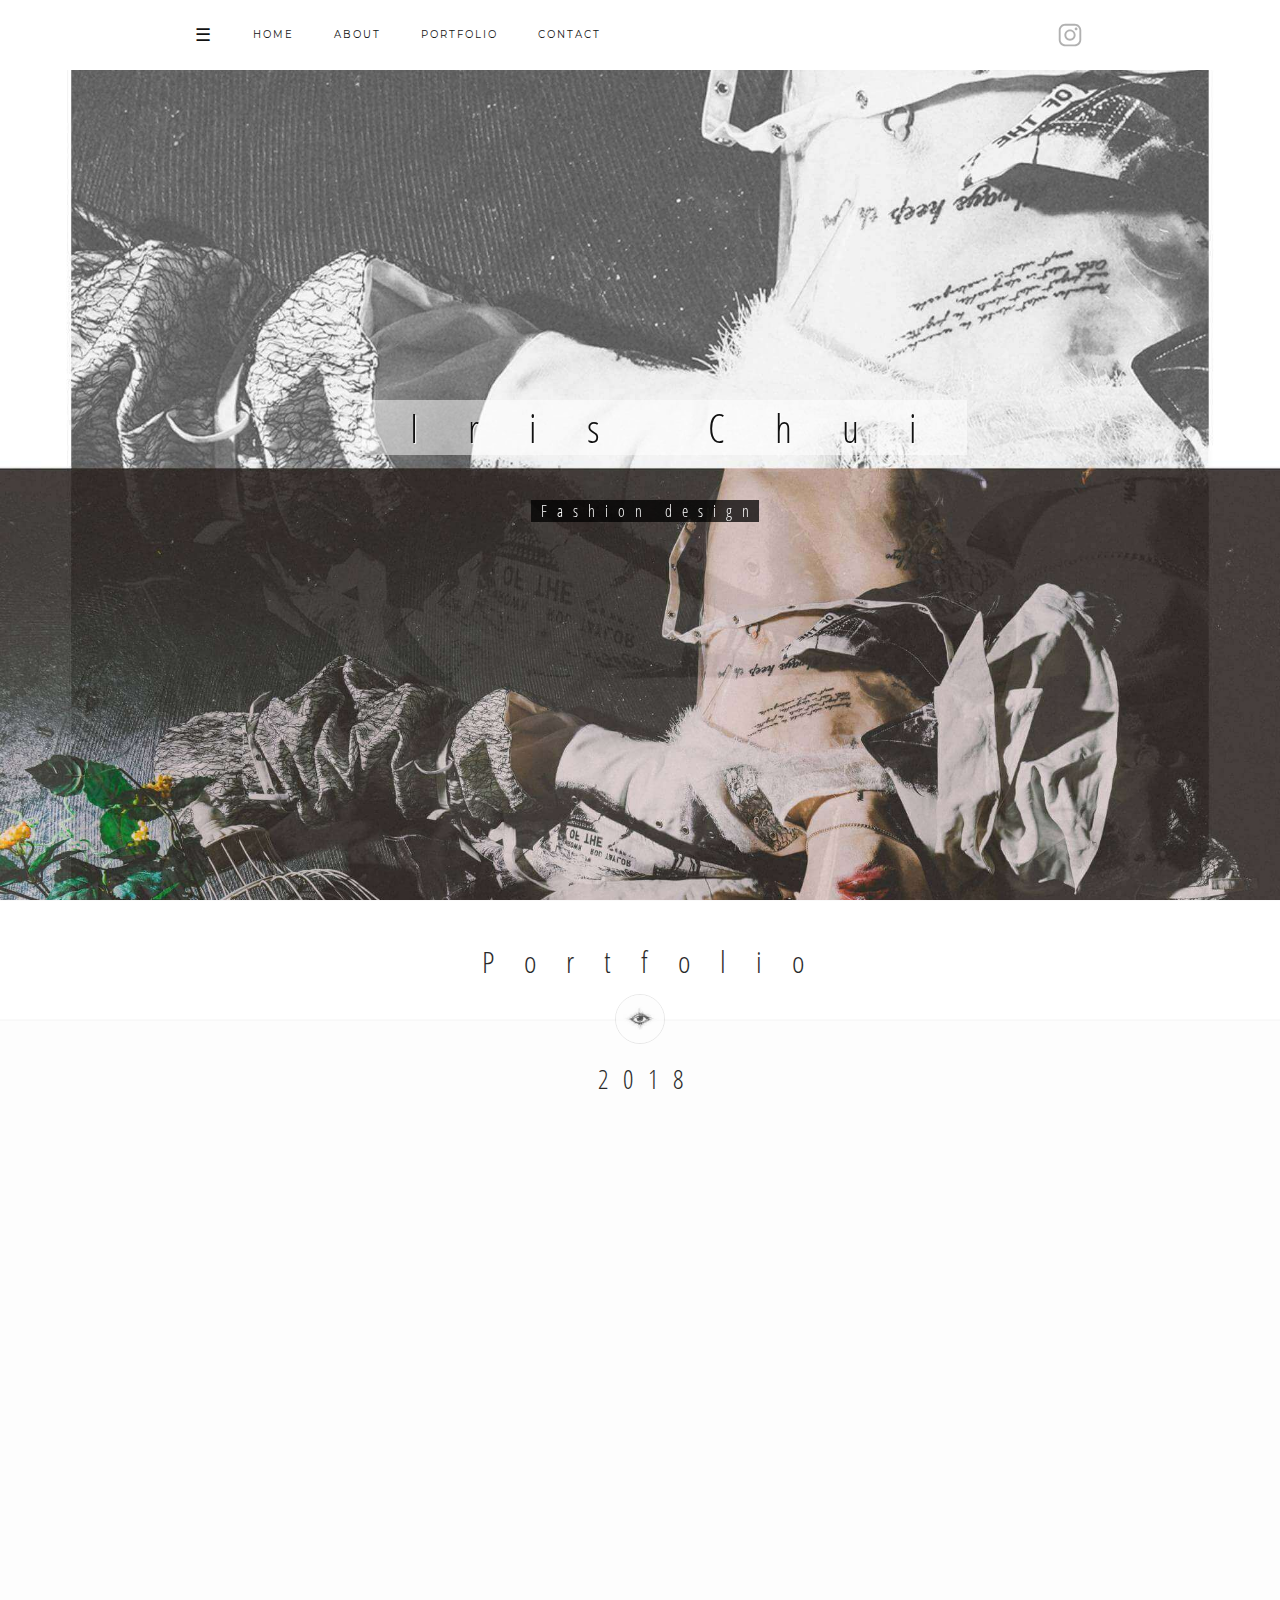
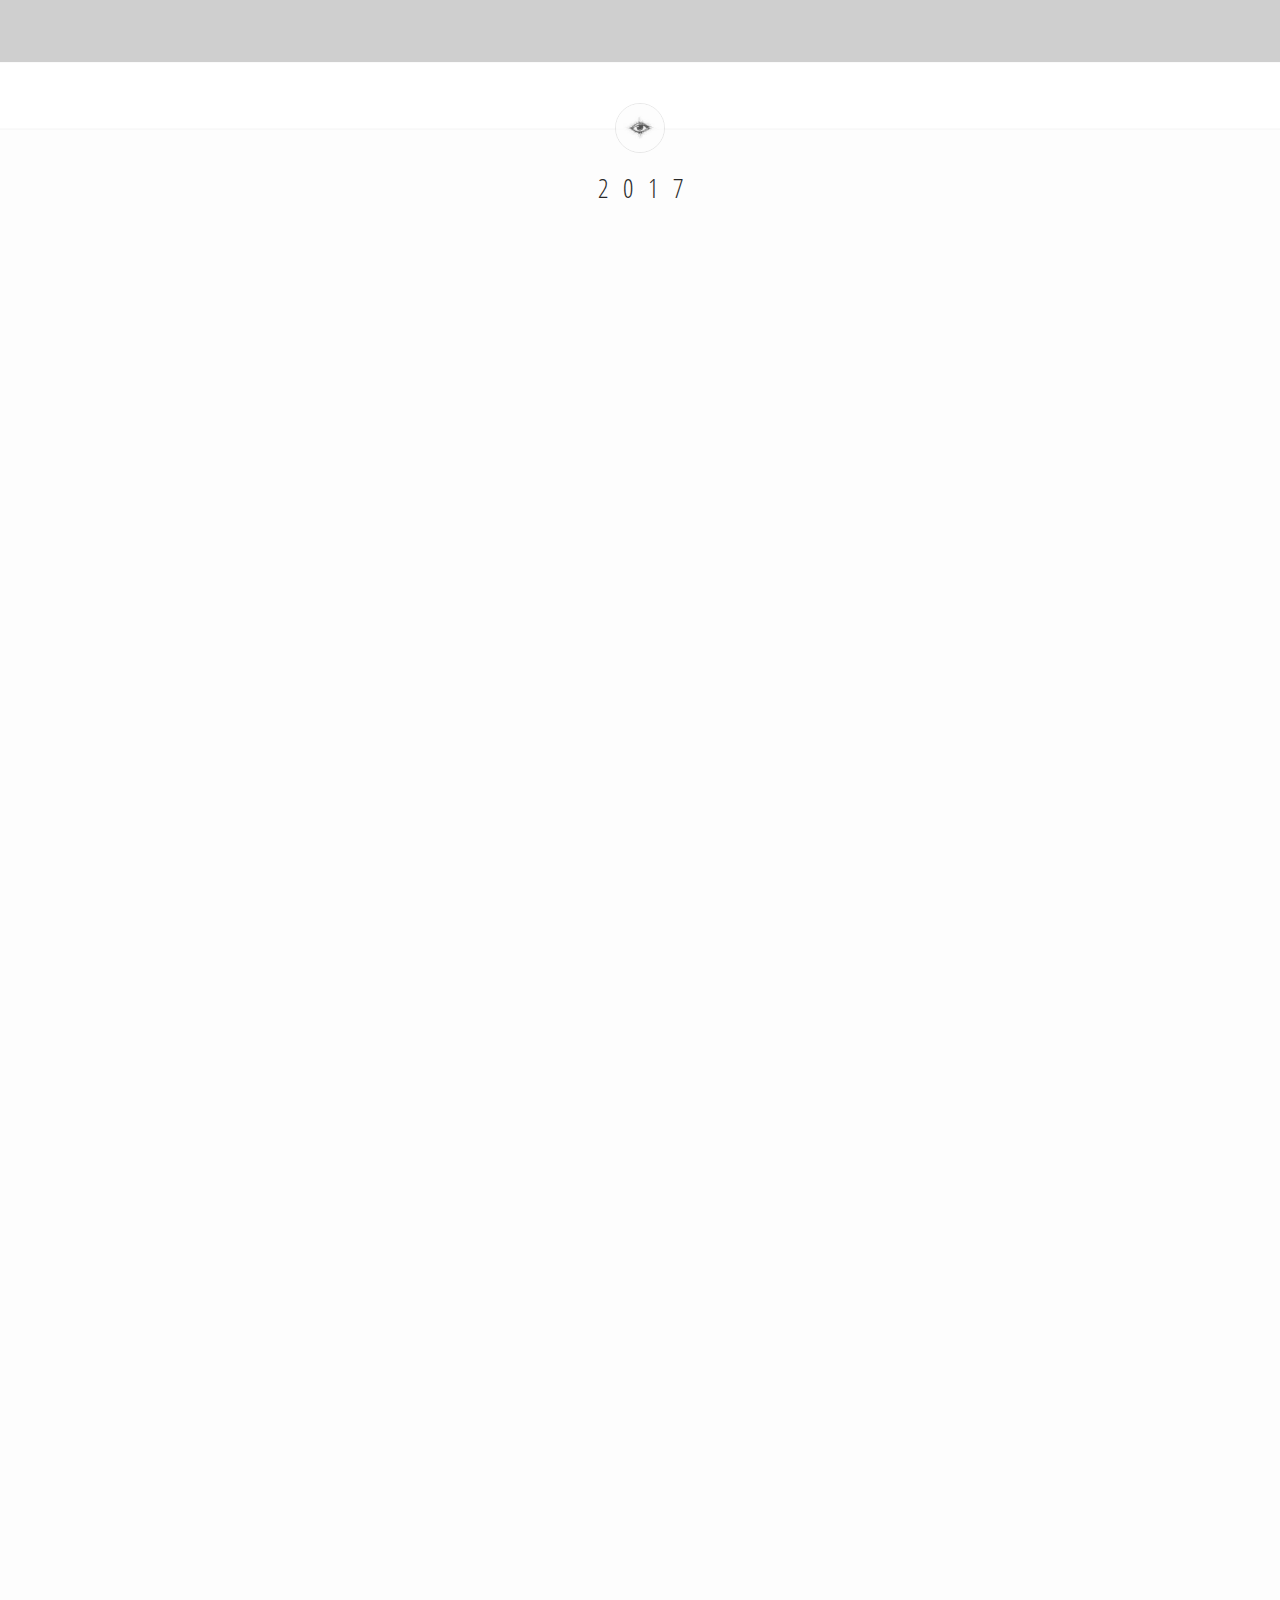
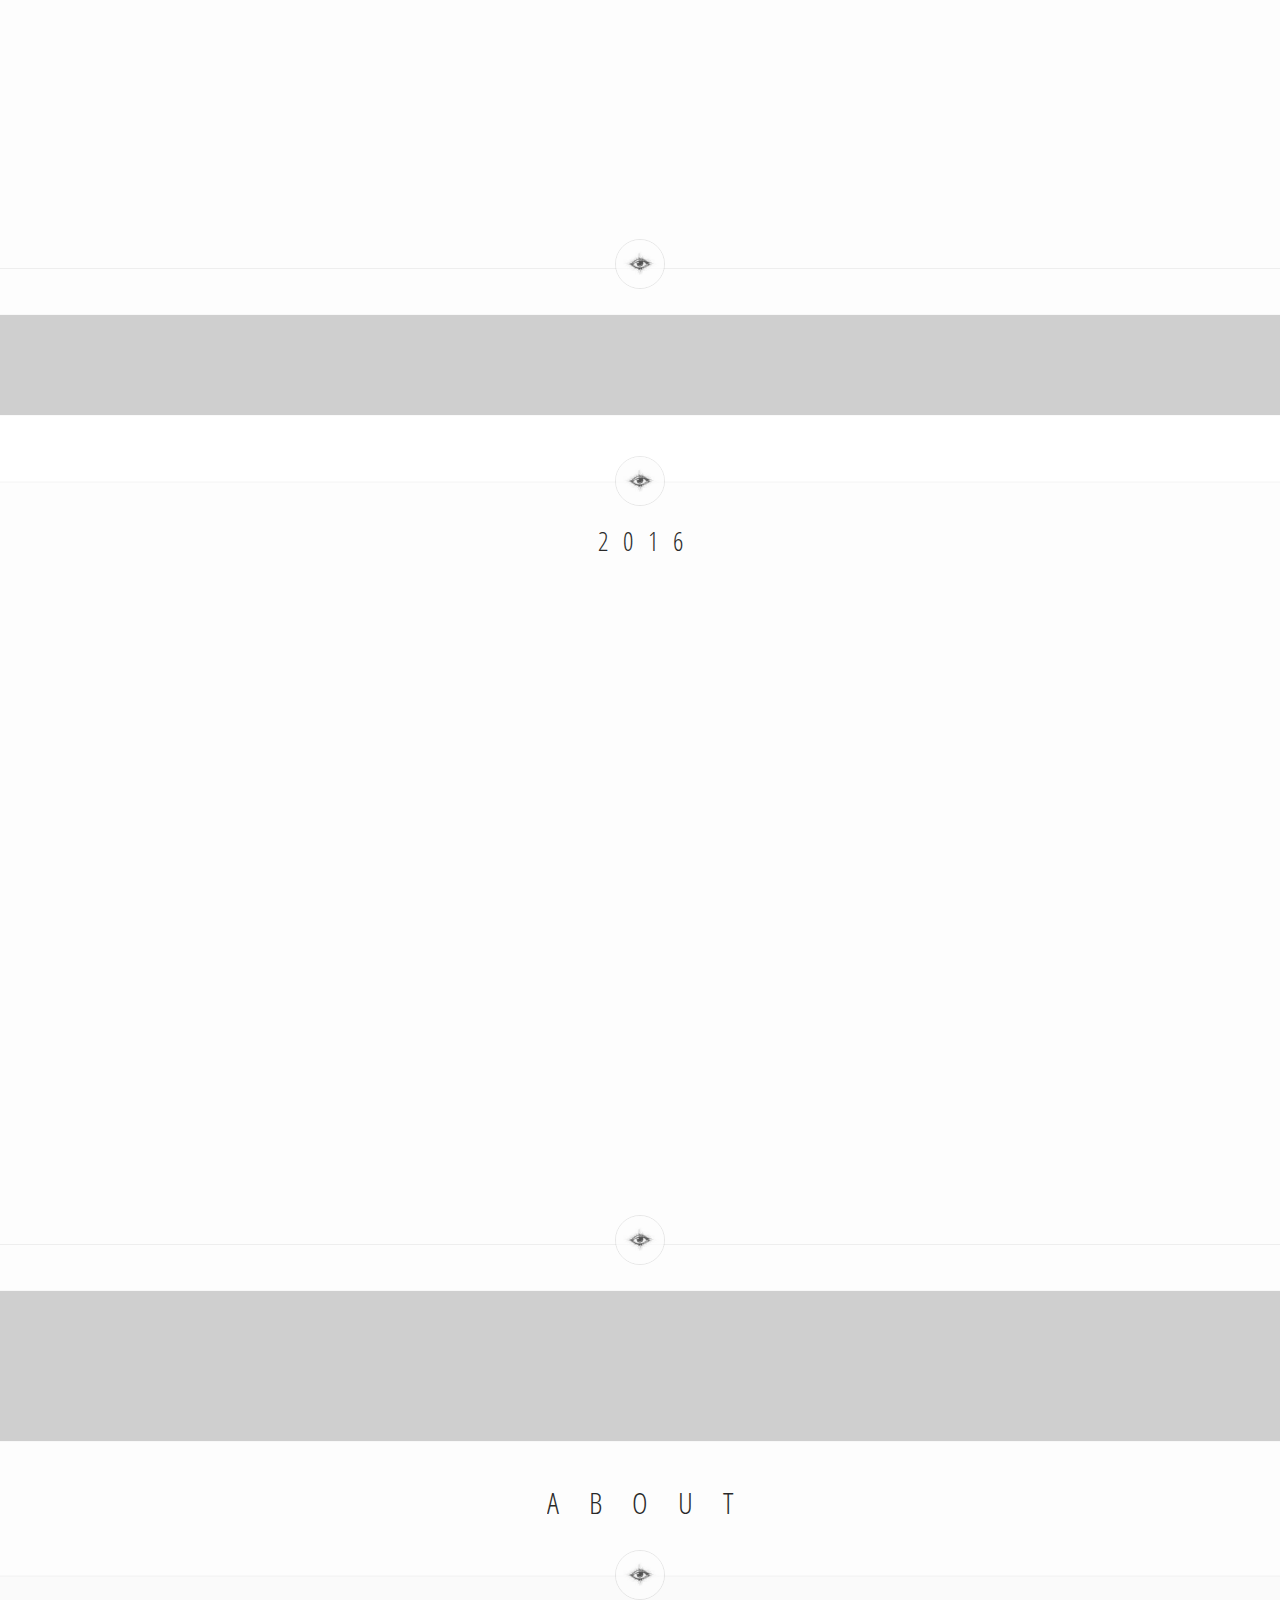
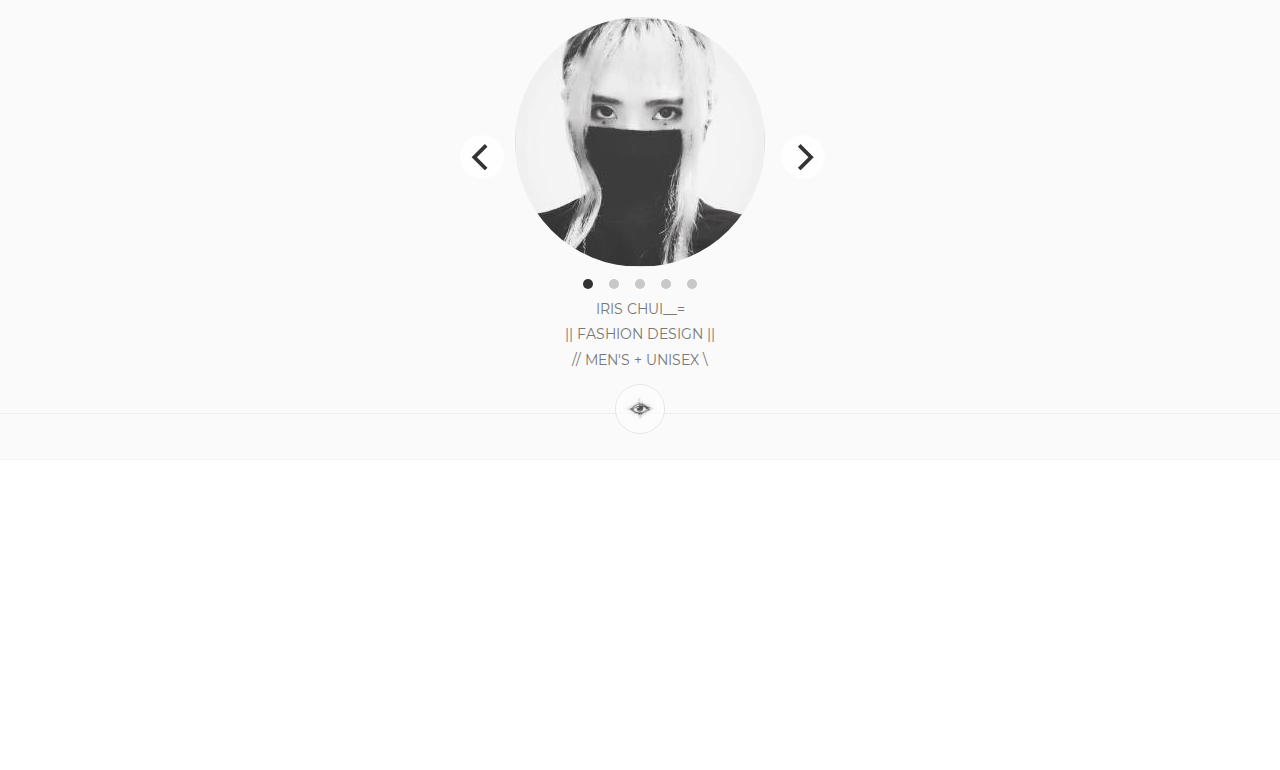
<file: index4.html>
<!DOCTYPE html>
<html lang="en"><head>
	<meta http-equiv="Content-Type" content="text/html; charset=UTF-8">
		<meta name="viewport" content="width=device-width, initial-scale=1.0">
	<meta name="description" content="Portfolio of the in Tokyo-based fashion designer Iris Chui.">
	<meta name="author" content="Iris Chui - Portfolio">
	<meta charset="utf-8">
	<meta http-equiv="X-UA-Compatible" content="IE=edge">
	<meta name="keywords" content="Iris Chui, Arakawa Yui, Fashion, Design, Bunka, Japan, Tokyo, Stevie Poppes">
	<meta name="author" content="Stevie Poppe">
	<meta name="mobile-web-app-capable" content="yes">
	<meta name="apple-mobile-web-app-capable" content="yes">
	<meta http-equiv="X-UA-Compatible" content="IE=edge">
	<title>Iris Chui</title>
	<link rel="icon" href="https://www.irischui.com/favicon.ico">
	<link rel="shortcut icon" type="image/png" href="https://www.irischui.com/favicon.png">
	<link rel="shortcut icon" type="image/x-icon" href="https://www.irischui.com/favicon.ico">
	<link rel="canonical" href="https://irischui.com">
	<!-- Bootstrap core CSS -->
<style>
<style>html{font-family:sans-serif;-ms-text-size-adjust:100%;-webkit-text-size-adjust:100%}body{margin:0}nav,section{display:block}a{background-color:transparent}h1{font-size:2em;margin:.67em 0}img{border:0}button{color:inherit;font:inherit;margin:0}button{overflow:visible}button{text-transform:none}button{-webkit-appearance:button}button::-moz-focus-inner{border:0;padding:0}*{-webkit-box-sizing:border-box;-moz-box-sizing:border-box;box-sizing:border-box}*:before,*:after{-webkit-box-sizing:border-box;-moz-box-sizing:border-box;box-sizing:border-box}html{font-size:10px}body{font-family:"Helvetica Neue",Helvetica,Arial,sans-serif;font-size:14px;line-height:1.42857143;color:#333;background-color:#fff}button{font-family:inherit;font-size:inherit;line-height:inherit}a{color:#337ab7;text-decoration:none}img{vertical-align:middle}h1,h3,h5{font-family:inherit;font-weight:500;line-height:1.1;color:inherit}h1,h3{margin-top:20px;margin-bottom:10px}h5{margin-top:10px;margin-bottom:10px}h1{font-size:36px}h3{font-size:24px}h5{font-size:14px}p{margin:0 0 10px}.text-center{text-align:center}ul{margin-top:0;margin-bottom:10px}ul ul{margin-bottom:0}.container{margin-right:auto;margin-left:auto;padding-left:15px;padding-right:15px}@media (min-width:768px){.container{width:750px}}@media (min-width:992px){.container{width:970px}}.row{margin-left:-15px;margin-right:-15px}.col-sm-12{position:relative;min-height:1px;padding-left:15px;padding-right:15px}@media (min-width:768px){.col-sm-12{float:left}.col-sm-12{width:100%}}.nav{margin-bottom:0;padding-left:0;list-style:none}.nav>li{position:relative;display:block}.nav>li>a{position:relative;display:block;padding:10px 15px}.navbar{position:relative;min-height:50px;margin-bottom:20px;border:1px solid transparent}@media (min-width:768px){.navbar{border-radius:4px}}@media (min-width:768px){.navbar-header{float:left}}.container>.navbar-header{margin-right:-15px;margin-left:-15px}@media (min-width:768px){.container>.navbar-header{margin-right:0;margin-left:0}}.navbar-fixed-top{position:fixed;right:0;left:0;z-index:1030}@media (min-width:768px){.navbar-fixed-top{border-radius:0}}.navbar-fixed-top{top:0;border-width:0 0 1px}.navbar-brand{float:left;padding:15px 15px;font-size:18px;line-height:20px;height:50px}.navbar-brand>img{display:block}@media (min-width:768px){.navbar>.container .navbar-brand{margin-left:-15px}}.navbar-nav{margin:7.5px -15px}.navbar-nav>li>a{padding-top:10px;padding-bottom:10px;line-height:20px}@media (min-width:768px){.navbar-nav{float:left;margin:0}.navbar-nav>li{float:left}.navbar-nav>li>a{padding-top:15px;padding-bottom:15px}}@media (min-width:768px){.navbar-left{float:left!important}}.container:before,.container:after,.row:before,.row:after,.nav:before,.nav:after,.navbar:before,.navbar:after,.navbar-header:before,.navbar-header:after{content:" ";display:table}.container:after,.row:after,.nav:after,.navbar:after,.navbar-header:after{clear:both}@-ms-viewport{width:device-width}@media (min-width:768px){:root:before{content:url(./1.jpg) url(./3.jpg) background-image:url(./1.jpg);visibility:hidden;position:absolute;left:-999em}}@media (max-width:768px){:root:before{content:url(./1-mob.jpg) url(./3.jpg) background-image:url(./1-mob.jpg);visibility:hidden;position:absolute;left:-999em}}body{background:#fff;font:400 14px/1.8 "Montserrat",sans-serif;color:#777;overflow-x:hidden;-ms-overflow-style:scrollbar}img{max-width:100%;height:auto}::-webkit-selection{background:#000;color:#fff}a{color:rgba(17,17,17,.55)}.insta{opacity:.5}h1,h3,h5{line-height:1.4;font-weight:400;color:#111}h1{font-size:28px}h3{font-size:18px}h5{font-size:14px}p,ul{margin:0 0 20px}.navbar-custom{border:0;text-transform:uppercase;letter-spacing:2px;font-size:10px}.navbar-custom .navbar-brand{padding:10px 25px;letter-spacing:4px;font-weight:400;font-size:20px;color:#fff}.navbar-custom a{color:#fff}.navbar-transparent{box-shadow:none!important}.navbar-light{background:rgba(255,255,255,.95);webkit-box-shadow:0 1px 0 rgba(0,0,0,.05);-moz-box-shadow:0 1px 0 rgba(0,0,0,.05);box-shadow:0 1px 0 rgba(0,0,0,.05)}.navbar-light a,.navbar-light .navbar-brand{color:#111}.navbar-nav{margin-top:0;margin-right:0;margin-bottom:0;margin-left:0}.overlay-menu{position:fixed;background:rgba(0,0,0,.9);display:table;min-height:100%;height:100%;width:100%;visibility:hidden;z-index:9999;opacity:0}.navigation-hide{position:absolute;right:20px;top:20px;height:40px;width:40px;text-align:center;line-height:40px;color:#fff}.overlay-menu-inner{vertical-align:middle;display:table-cell;height:100%;width:100%;text-align:center}.overlay-menu-nav{max-width:300px;margin:0 auto 60px}.overlay-navigation-footer{font-size:1.2rem;position:absolute;left:0;bottom:18px;width:100%;color:#666}#nav,#nav ul{list-style:none;padding:0;margin:0}#nav>li>a{font-family:'Open Sans Condensed',sans-serif;text-transform:uppercase;letter-spacing:3px;font-size:24px;color:#FDFDFD}#nav li ul{display:none;padding:5px 0;margin:5px 0 10px}#nav li ul li a{display:inline-block;padding:6px 0;text-transform:uppercase;letter-spacing:2px;font-size:11px;color:#666}.module-front{position:relative;background-repeat:no-repeat;background-position:center center;-webkit-background-size:cover;-moz-background-size:cover;-o-background-size:cover;background-size:cover}.front-caption{display:table;height:100%;width:100%;text-align:center}.front-text{display:table-cell;vertical-align:middle;height:100%}.mh-line-size-1,.mh-line-size-2,.mh-line-size-4{font-weight:400;margin:0}.mh-line-size-1{letter-spacing:50px;font-size:30px;opacity:.9}.mh-line-size-2{letter-spacing:40px;font-size:26px;opacity:.9}.mh-line-size-4{letter-spacing:10px;font-size:16px;opacity:.6}.wrapper{overflow:hidden;margin:0 auto;width:100%}.module{padding-top:40px;padding-bottom:15px;position:relative;background-repeat:no-repeat;background-position:center center;-webkit-background-size:cover;-moz-background-size:cover;-o-background-size:cover;background-size:cover}.module-parallax{background-attachment:fixed}.copyright{padding:0 5px}.works-grid{position:relative;width:90%;margin:auto}.work-item,.grid-sizer{width:25%}.work-item a{position:absolute;top:10px;bottom:10px;right:10px;left:10px;overflow:hidden}.work-item a:after{position:absolute;display:block;content:"";top:0;left:0;width:100%;height:100%}.work-item img{height:100%;width:100%}.work-caption{position:absolute;left:0;top:100%;width:100%;opacity:0;overflow:hidden;padding:20px;z-index:3;text-align:center}.work-title{font-size:14px;color:#fff;margin:6px 0 6px}.works-hover-w .work-title{color:#111}.preloader{position:fixed;top:0;left:0;width:100%;height:100%;z-index:9999;background-image:url(./resources/index.svg);background-repeat:no-repeat;background-color:#fff;background-position:top right;background-size:3%}.scroll-up{position:fixed;display:none;bottom:7px;right:7px;z-index:999}.scroll-up a{background:#fff;display:block;height:28px;width:28px;text-align:center;line-height:28px;font-size:14px;color:#000;opacity:.6;-webkit-border-radius:2px;-moz-border-radius:2px;-o-border-radius:2px;border-radius:2px}.navbar-custom .navbar-header{float:right}.navbar-custom .navbar-nav>li{float:left}.navbar-custom .navbar-nav>li>a{padding-top:15px;padding-bottom:15px;padding-left:25px}.navbar-transparent{padding-top:0;padding-bottom:0;background:rgba(255,255,255)}@media (min-width:992px){.navbar-transparent{padding-top:5px;padding-bottom:5px}}@media (min-width:1200px){.navbar-transparent{padding-top:10px;padding-bottom:10px}}@media (min-width:768px){.module-front{background-image:url(./1.jpg)}.extra-navbar2{display:none}}@media (max-width:768px){.module-front{background-image:url(./1-mob.jpg)}}.textspacing{margin-right:-1.2em;padding-left:1.2em}.textspacing2{margin-right:-.6em;padding-left:.6em}@media (max-width:992px){.textspacing{margin-right:-.9em;padding-left:.9em}.textspacing2{margin-right:-.5em;padding-left:.5em}.mh-line-size-1{letter-spacing:40px;font-size:26px}.mh-line-size-2{letter-spacing:28px;font-size:20px}.mh-line-size-4{letter-spacing:8px;font-size:16px}}@media (max-width:767px){.textspacing{margin-right:-.6em;padding-left:.6em}.textspacing2{margin-right:-.3em;padding-left:.3em}.mh-line-size-1{letter-spacing:24px;font-size:26px}.mh-line-size-4{letter-spacing:4px;font-size:14px}.extra-navbar{display:none}.extra-navbar2{display:inline-block}.navbar-custom,.nav>li>a{padding-top:5px;padding-bottom:0;line-height:0}.navbar{min-height:40px}.navbar-custom .navbar-brand{padding-top:0;padding-bottom:0;height:0}.work-item,.grid-sizer{width:48%}}@media (max-width:500px){.textspacing{margin-right:-.3em;padding-left:.3em}.textspacing2{margin-right:-.3em;padding-left:.3em}.mh-line-size-1{letter-spacing:12px;font-size:26px}.mh-line-size-2{letter-spacing:6px;font-size:14px}.mh-line-size-4{letter-spacing:4px;font-size:12px}}.appear [data-src]{opacity:0}.nav::before,.nav::after,.navbar::before,.navbar::after,.navbar-header::before,.navbar-header::after{display:initial}@font-face{font-family:'Montserrat';font-style:normal;font-weight:400;src:url(./fonts/montserrat-v14-latin-regular.eot);src:local('Montserrat Regular'),local('Montserrat-Regular'),url(./fonts/montserrat-v14-latin-regular.eot?#iefix) format('embedded-opentype'),url(./fonts/montserrat-v14-latin-regular.woff2) format('woff2'),url(./fonts/montserrat-v14-latin-regular.woff) format('woff'),url(./fonts/montserrat-v14-latin-regular.ttf) format('truetype'),url(./fonts/montserrat-v14-latin-regular.svg#Montserrat) format('svg');font-display:fallback}@font-face{font-family:'Open Sans Condensed';font-style:normal;font-weight:300;src:url(./fonts/open-sans-condensed-v14-latin-300.eot);src:local('Open Sans Condensed Light'),local('OpenSansCondensed-Light'),url(./fonts/open-sans-condensed-v14-latin-300.eot?#iefix) format('embedded-opentype'),url(./fonts/open-sans-condensed-v14-latin-300.woff2) format('woff2'),url(./fonts/open-sans-condensed-v14-latin-300.woff) format('woff'),url(./fonts/open-sans-condensed-v14-latin-300.ttf) format('truetype'),url(./fonts/open-sans-condensed-v14-latin-300.svg#OpenSansCondensed) format('svg');font-display:fallback}.fullsize{height:100%;width:100%}.header{margin-right:-.6em;padding-left:.6em;letter-spacing:30px;font-family:'Open Sans Condensed',sans-serif}.header2{margin-right:-.3em;padding-left:.3em;letter-spacing:15px;font-family:'Open Sans Condensed',sans-serif}.eye img{opacity:.7}@-moz-document url-prefix(){img:-moz-loading{visibility:hidden}}.m-b-0{margin-bottom:0!important}.m-b-10{margin-bottom:10px!important}.m-b-50{margin-bottom:50px!important}.m-b-m40{margin-bottom:-40px!important}.p-t-25{padding-top:25px!important}.p-b-0{padding-bottom:0!important}.p-b-10{padding-bottom:10px!important}button.mfp-close{overflow:visible;background:transparent;border:0;-webkit-appearance:none;display:block;outline:none;padding:0;z-index:1046;-webkit-box-shadow:none;box-shadow:none}button::-moz-focus-inner{padding:0;border:0}.mfp-close{width:44px;height:44px;line-height:44px;position:absolute;right:0;top:0;text-decoration:none;text-align:center;opacity:.65;filter:alpha(opacity=65);padding:0 0 18px 10px;color:white;font-style:normal;font-size:28px;font-family:Arial,Baskerville,monospace}
.fade1{
    -webkit-animation: fadein 2s; /* Safari, Chrome and Opera > 12.1 */
       -moz-animation: fadein 2s; /* Firefox < 16 */
        -ms-animation: fadein 2s; /* Internet Explorer */
         -o-animation: fadein 2s; /* Opera < 12.1 */
            animation: fadein 2s;
}

.fade2{
    -webkit-animation: fadein 4s; /* Safari, Chrome and Opera > 12.1 */
       -moz-animation: fadein 4s; /* Firefox < 16 */
        -ms-animation: fadein 4s; /* Internet Explorer */
         -o-animation: fadein 4s; /* Opera < 12.1 */
            animation: fadein 4s;
}

@keyframes fadein {
    from { opacity: 0; }
    to   { opacity: 1; }
}

/* Firefox < 16 */
@-moz-keyframes fadein {
    from { opacity: 0; }
    to   { opacity: 1; }
}

/* Safari, Chrome and Opera > 12.1 */
@-webkit-keyframes fadein {
    from { opacity: 0; }
    to   { opacity: 1; }
}

/* Internet Explorer */
@-ms-keyframes fadein {
    from { opacity: 0; }
    to   { opacity: 1; }
}
</style>
	</head>
	<body>
<div class="preloader" style="display: table;text-align: center;"><div style="display: table-cell; vertical-align: middle;"><h1 class="mh-line-size-1" style="position: fixed !important; margin-top: -50px !important; width: 100%;"><span class="textspacing fade1" style="font-size: 40px; font-family: 'Open Sans Condensed', sans-serif;">Iris Chui</span></h1><h5 class="mh-line-size-4" style="position: fixed !important; opacity: 1; margin-top: 50px !important; width:100%;"><span class="textspacing2 fade2" style="color: #fff; background-color: rgba(0, 0, 0, 0.75); font-family: 'Open Sans Condensed', sans-serif;">Fashion design</span></h5></div></div><div id="overlay-menu" class="overlay-menu"><a href="#" id="overlay-menu-hide" class="navigation-hide"><button title="Close (Esc)" type="button" class="mfp-close">×</button></a><div class="overlay-menu-inner"> <nav class="overlay-menu-nav"><ul id="nav"><li> <a class="link section-scroll" href="#front">Home</a></li><li class="slidedown"><a class="link section-scroll" href="#about">About</a><ul><li><a class="link section-scroll" href="#about">Iris Chui</a></li><li><a class="link section-scroll" href="#aboutsonne">2018 - 「Hier Kommt Die Sonne」</a></li><li><a class="link section-scroll" href="#aboutcoordinate">2017 - 「Coordinate」</a></li><li><a class="link section-scroll" href="#aboutnevermore">2017 - 「Nevermore」</a></li><li><a class="link section-scroll" href="#abouthotel">2016 - 「Hotel California」</a></li></ul></li><li class="slidedown"> <a class="link section-scroll" href="#portfolio">Portfolio</a><ul><li><a class="link section-scroll" href="#Sonne">2018 - 「Hier Kommt Die Sonne」</a></li><li><a class="link section-scroll" href="#coordinate">2017 - 「Coordinate」</a></li><li><a class="link section-scroll" href="#nevermore">2017 - 「Nevermore」</a></li><li><a class="link section-scroll" href="#hotel">2016 - 「Hotel California」</a></li></ul></li></ul> </nav></div><div class="overlay-navigation-footer"><div class="container"><div class="row"><div class="col-sm-12 text-center"><p class="copyright font-alt m-b-0">©2020 Iris Chui</p></div></div></div></div></div><div class="wrapper"> <nav class="navbar navbar-custom navbar-light navbar-fixed-top navbar-transparent"><div class="container" style=" right: 0; left: 0; text-align: center;"><div class="navbar-header"> <a class="insta navbar-brand" href="https://www.instagram.com/arakawayui__/"> <img src="./instagram.svg" width="30px; height:30px;" alt="" style="opacity: 0.6;"> </a></div><ul id="icons-navbar" class="nav navbar-nav navbar-left"><li> <a href="#" id="toggle-menu" class="show-overlay" title="Menu" style="font-size: large;"> &#9776; </a></li></ul><ul class="extra-navbar2 nav navbar-nav navbar-left"><li style="width: 100%;"><a href="#front" title="Home" style="text-align: center;margin-left: -40px;padding-left: 0px;letter-spacing: 8px;font-size: 11px;">Iris Chui</a></li></ul><ul class="extra-navbar nav navbar-nav navbar-left"><li><a href="#front" title="Home">Home</a></li><li><a href="#about" title="About">About</a></li><li><a href="#portfolio" title="Portfolio">Portfolio</a></li><li><a href="https://www.instagram.com/arakawayui__/" title="Contact">Contact</a></li></ul></div></nav> <section id="front" class="module-front module-parallax module-full-height" style="height:100%; width:100%; background-position: 50% 0px; z-index: 2;"><div class="front-caption"><div class="front-text"><h1 class="mh-line-size-1 font-alt m-b-50" id="titlecontainer" style="width: 100%; opacity: 1 !important;"><span class="textspacing" style="background-color: rgba(255,255,255,0.5); font-size: 40px; text-shadow: 1px 1px 1px white; font-family: 'Open Sans Condensed', sans-serif;"> <span itemprop="author" itemscope itemtype="http://schema.org/Person"><span itemprop="name">Iris Chui</span></span></span></h1><h5 class="mh-line-size-4 font-alt" id="subtitlecontainer" style="width: 100%; opacity: 1 !important;"><span class="textspacing2" style="color: #fff; background-color: rgba(0, 0, 0, 0.75); font-family: 'Open Sans Condensed', sans-serif;">Fashion design</span></h5></div></div> </section> <section id="portfolio" class="module" style="background-color: #ffffff; border-top-color: rgba(0, 0, 0, 0.02);border-top-style: solid;border-top-width: 1px; z-index: 5; border-bottom-color: rgba(0, 0, 0, 0.02);border-bottom-style: solid;border-bottom-width: 1px;"><div class="container"><div class="row"><div class="col-sm-12"><h1 class="mh-line-size-1 font-alt p-b-10" style="text-align: center"><span class="header">Portfolio</span></h1></div></div></div><div id="2018e" class="m-b-m40" style="position: relative; width: 50px; height: 50px;margin: auto;"> <a class="eye" href="#2018s"> <img data-src="./eye.jpg" src="./eye.jpg" class="fullsize" style="border: 1px solid #9999994d; border-radius: 50%;"> </a></div> </section> <section class="module" style="padding-bottom: 25px; background-color: #fdfdfd; border-top-color: rgba(0, 0, 0, 0.02);border-top-style: solid;border-top-width: 1px; z-index: 4; border-bottom-color: rgba(0, 0, 0, 0.02);border-bottom-style: solid;border-bottom-width: 1px;"><div class="container"><div class="row"><div class="col-sm-12"><h1 class="mh-line-size-2 font-alt p-b-0" style="text-align: center;"><span class="header2">2018</span></h1></div></div><div class="row p-t-25"><div class="content works-grid works-hover-w grid data-packery m-b-10" style="position: relative;"><div class="grid-sizer"></div><div class="gutter-sizer"></div><div id="Sonne" class="work-item tall"> <a class="test-popup-link appear" href="./portfolio/Sonne/full/c1bvt.jpg" title="2018 - 「Hier Kommt Die Sonne」"> <picture class=" fullsize"> <source data-srcset="./portfolio/Sonne/min/c1bvt.jpg" media="(max-width: 768px)" srcset="./portfolio/Sonne/min/c1bvt.jpg" type="image/jpeg"> <source data-srcset="./portfolio/Sonne/c1bvt.jpg" srcset="./portfolio/Sonne/c1bvt.jpg" type="image/jpeg"> <img class="lazy" srcset="placeholder.jpg" data-srcset="./portfolio/Sonne/min/c1bvt.jpg 500w, ./portfolio/Sonne/c1bvt.jpg 310w" data-src="./portfolio/Sonne/c1bvt.jpg" alt="2018 - 「Hier Kommt Die Sonne」"> </picture><div class="work-caption font-alt"><h3 class="work-title">2018 - 「Hier Kommt Die Sonne」</h3></div> </a></div><div class="work-item"> <a class="test-popup-link appear" href="./portfolio/Sonne/full/c2s.jpg" title="2018 - 「Hier Kommt Die Sonne」"> <img class="lazy fullsize" src="placeholder.jpg" loading="auto" data-src="./portfolio/Sonne/c2s.jpg" alt=""><div class="work-caption font-alt"><h3 class="work-title">2018 - 「Hier Kommt Die Sonne」</h3></div> </a></div><div class="work-item"> <a class="test-popup-link appear" href="./portfolio/Sonne/full/c3s.jpg" title="2018 - 「Hier Kommt Die Sonne」"> <picture class=" fullsize"> <source data-srcset="./portfolio/Sonne/min/c3s.jpg" media="(max-width: 768px)" srcset="./portfolio/Sonne/min/c3s.jpg" type="image/jpeg"> <source data-srcset="./portfolio/Sonne/c3s.jpg" srcset="./portfolio/Sonne/min/c3s.jpg" type="image/jpeg"> <img class="lazy" srcset="placeholder.jpg" data-srcset="./portfolio/Sonne/min/c3s.jpg 500w, ./portfolio/Sonne/c3s.jpg 310w" data-src="./portfolio/Sonne/c3s.jpg" alt="2018 - 「Hier Kommt Die Sonne」"> </picture><div class="work-caption font-alt"><h3 class="work-title">2018 - 「Hier Kommt Die Sonne」</h3></div> </a></div><div class="work-item"> <a class="test-popup-link appear" href="./portfolio/Sonne/full/c4s.jpg" title="2018 - 「Hier Kommt Die Sonne」"> <img class="lazy fullsize" src="placeholder.jpg" loading="auto" data-src="./portfolio/Sonne/c4s.jpg" alt=""><div class="work-caption font-alt"><h3 class="work-title">2018 - 「Hier Kommt Die Sonne」</h3></div> </a></div><div class="work-item"> <a class="test-popup-link appear" href="./portfolio/Sonne/full/c5st.jpg" title="2018 - 「Hier Kommt Die Sonne」"> <img class="lazy fullsize" src="placeholder.jpg" loading="auto" data-src="./portfolio/Sonne/c5st.jpg" alt=""><div class="work-caption font-alt"><h3 class="work-title">2018 - 「Hier Kommt Die Sonne」</h3></div> </a></div><div class="work-item design photo"> <a class="test-popup-link appear" href="./portfolio/Sonne/full/c6st.jpg" title="2018 - 「Hier Kommt Die Sonne」"> <img class="lazy fullsize" src="placeholder.jpg" loading="auto" data-src="./portfolio/Sonne/c6st.jpg" alt=""><div class="work-caption font-alt"><h3 class="work-title">2018 - 「Hier Kommt Die Sonne」</h3></div> </a></div><div class="work-item design photo web"> <a class="test-popup-link appear" href="./portfolio/Sonne/full/c7st.jpg" title="2018 - 「Hier Kommt Die Sonne」"> <img class="lazy fullsize" src="placeholder.jpg" loading="auto" data-src="./portfolio/Sonne/c7st.jpg" alt=""><div class="work-caption font-alt"><h3 class="work-title">2018 - 「Hier Kommt Die Sonne」</h3></div> </a></div><div class="work-item tall branding photo"> <a class="test-popup-link appear" href="./portfolio/Sonne/full/c8cbv.jpg" title="2018 - 「Hier Kommt Die Sonne」"> <img class="lazy fullsize" src="placeholder.jpg" loading="auto" data-src="./portfolio/Sonne/c8cbv.jpg" alt=""><div class="work-caption font-alt"><h3 class="work-title">2018 - 「Hier Kommt Die Sonne」</h3></div> </a></div><div class="work-item tall"> <a class="test-popup-link appear" href="./portfolio/Sonne/full/c11bv.jpg" title="2018 - 「Hier Kommt Die Sonne」"> <picture class=" fullsize"> <source data-srcset="./portfolio/Sonne/min/c11bv.jpg" media="(max-width: 768px)" srcset="./portfolio/Sonne/min/c11bv.jpg" type="image/jpeg"> <source data-srcset="./portfolio/Sonne/c11bv.jpg" srcset="./portfolio/Sonne/c11bv.jpg" type="image/jpeg"> <img class="lazy" srcset="placeholder.jpg" data-srcset="./portfolio/Sonne/min/c11bv.jpg 500w, ./portfolio/Sonne/c11bv.jpg 310w" data-src="./portfolio/Sonne/c11bv.jpg" alt="2018 - 「Hier Kommt Die Sonne」"> </picture><div class="work-caption font-alt"><h3 class="work-title">2018 - 「Hier Kommt Die Sonne」</h3></div> </a></div><div class="work-item tall"> <a class="test-popup-link appear" href="./portfolio/Sonne/full/c10bv.jpg" title="2018 - 「Hier Kommt Die Sonne」"> <picture class=" fullsize"> <source data-srcset="./portfolio/Sonne/min/c10bv.jpg" media="(max-width: 768px)" srcset="./portfolio/Sonne/min/c10bv.jpg" type="image/jpeg"> <source data-srcset="./portfolio/Sonne/c10bv.jpg" srcset="./portfolio/Sonne/c10bv.jpg" type="image/jpeg"> <img class="lazy" srcset="placeholder.jpg" data-srcset="./portfolio/Sonne/min/c10bv.jpg 500w, ./portfolio/Sonne/c10bv.jpg 310w" data-src="./portfolio/Sonne/c10bv.jpg" alt="2018 - 「Hier Kommt Die Sonne」"> </picture><div class="work-caption font-alt"><h3 class="work-title">2018 - 「Hier Kommt Die Sonne」</h3></div> </a></div><div class="work-item tall branding photo"> <a class="test-popup-link appear" href="./portfolio/Sonne/full/c9bv.jpg" title="2018 - 「Hier Kommt Die Sonne」"> <img class="lazy fullsize" src="placeholder.jpg" loading="auto" data-src="./portfolio/Sonne/c9bv.jpg" alt=""><div class="work-caption font-alt"><h3 class="work-title">2018 - 「Hier Kommt Die Sonne」</h3></div> </a></div><div class="work-item wide-tall"> <a class="test-popup-link appear" href="./portfolio/Sonne/full/c12b.jpg" title="2018 - 「Hier Kommt Die Sonne」"> <img class="lazy fullsize" src="placeholder.jpg" loading="auto" data-src="./portfolio/Sonne/c12b.jpg" alt=""><div class="work-caption font-alt"><h3 class="work-title">2018 - 「Hier Kommt Die Sonne」</h3></div> </a></div><div class="work-item wide"> <a class="test-popup-link appear" href="./portfolio/Sonne/full/c13bh.jpg" title="2018 - 「Hier Kommt Die Sonne」"> <img class="lazy fullsize" src="placeholder.jpg" loading="auto" data-src="./portfolio/Sonne/c13bh.jpg" alt=""><div class="work-caption font-alt"><h3 class="work-title">2018 - 「Hier Kommt Die Sonne」</h3></div> </a></div><div class="work-item"> <a class="test-popup-link appear" href="./portfolio/Sonne/full/c14s.jpg" title="2018 - 「Hier Kommt Die Sonne」"> <img class="lazy fullsize" src="placeholder.jpg" loading="auto" data-src="./portfolio/Sonne/c14s.jpg" alt=""><div class="work-caption font-alt"><h3 class="work-title">2018 - 「Hier Kommt Die Sonne」</h3></div> </a></div><div class="work-item"> <a class="test-popup-link appear" href="./portfolio/Sonne/full/c15s.jpg" title="2018 - 「Hier Kommt Die Sonne」"> <img class="lazy fullsize" src="placeholder.jpg" loading="auto" data-src="./portfolio/Sonne/c15s.jpg" alt=""><div class="work-caption font-alt"><h3 class="work-title">2018 - 「Hier Kommt Die Sonne」</h3></div> </a></div><div class="work-item"> <a class="test-popup-link appear" href="./portfolio/Sonne/full/16st.jpg" title="2018 - 「Hier Kommt Die Sonne」"> <img class="lazy fullsize" src="placeholder.jpg" loading="auto" data-src="./portfolio/Sonne/16st.jpg" alt=""><div class="work-caption font-alt"><h3 class="work-title">2018 - 「Hier Kommt Die Sonne」</h3></div> </a></div><div class="work-item"> <a class="test-popup-link appear" href="./portfolio/Sonne/full/17s.jpg" title="2018 - 「Hier Kommt Die Sonne」"> <picture class=" fullsize"> <source data-srcset="./portfolio/Sonne/min/17s.jpg" media="(max-width: 768px)" srcset="./portfolio/Sonne/min/17s.jpg" type="image/jpeg"> <source data-srcset="./portfolio/Sonne/17s.jpg" srcset="./portfolio/Sonne/17s.jpg" type="image/jpeg"> <img class="lazy" srcset="placeholder.jpg" data-srcset="./portfolio/Sonne/min/17s.jpg 500w, ./portfolio/Sonne/17s.jpg 310w" data-src="./portfolio/Sonne/17s.jpg" alt="2018 - 「Hier Kommt Die Sonne」"> </picture><div class="work-caption font-alt"><h3 class="work-title">2018 - 「Hier Kommt Die Sonne」</h3></div> </a></div><div class="work-item wide-tall"> <a class="test-popup-link appear" href="./portfolio/Sonne/full/18b.jpg" title="2018 - 「Hier Kommt Die Sonne」"> <img class="lazy fullsize" src="placeholder.jpg" loading="auto" data-src="./portfolio/Sonne/18b.jpg" alt=""><div class="work-caption font-alt"><h3 class="work-title">2018 - 「Hier Kommt Die Sonne」</h3></div> </a></div><div class="work-item"> <a class="test-popup-link appear" href="./portfolio/Sonne/full/19s.jpg" title="2018 - 「Hier Kommt Die Sonne」"> <picture class=" fullsize"> <source data-srcset="./portfolio/Sonne/min/19s.jpg" media="(max-width: 768px)" srcset="./portfolio/Sonne/min/19s.jpg" type="image/jpeg"> <source data-srcset="./portfolio/Sonne/19s.jpg" srcset="./portfolio/Sonne/19s.jpg" type="image/jpeg"> <img class="lazy" srcset="placeholder.jpg" data-srcset="./portfolio/Sonne/min/19s.jpg 500w, ./portfolio/Sonne/19s.jpg 310w" data-src="./portfolio/Sonne/19s.jpg" alt="2018 - 「Hier Kommt Die Sonne」"> </picture><div class="work-caption font-alt"><h3 class="work-title">2018 - 「Hier Kommt Die Sonne」</h3></div> </a></div><div class="work-item"> <a class="test-popup-link appear" href="./portfolio/Sonne/full/20s.jpg" title="2018 - 「Hier Kommt Die Sonne」"> <img class="lazy fullsize" src="placeholder.jpg" loading="auto" data-src="./portfolio/Sonne/20s.jpg" alt=""><div class="work-caption font-alt"><h3 class="work-title">2018 - 「Hier Kommt Die Sonne」</h3></div> </a></div><div class="work-item"> <a class="test-popup-link appear" href="./portfolio/Sonne/full/22s.jpg" title="2018 - 「Hier Kommt Die Sonne」"> <img class="lazy fullsize" src="placeholder.jpg" loading="auto" data-src="./portfolio/Sonne/22s.jpg" alt=""><div class="work-caption font-alt"><h3 class="work-title">2018 - 「Hier Kommt Die Sonne」</h3></div> </a></div><div class="work-item"> <a class="test-popup-link appear" href="./portfolio/Sonne/full/23s.jpg" title="2018 - 「Hier Kommt Die Sonne」"> <img class="lazy fullsize" src="placeholder.jpg" loading="auto" data-src="./portfolio/Sonne/23s.jpg" alt=""><div class="work-caption font-alt"><h3 class="work-title">2018 - 「Hier Kommt Die Sonne」</h3></div> </a></div><div class="work-item"> <a class="test-popup-link appear" href="./portfolio/Sonne/full/21s.jpg" title="2018 - 「Hier Kommt Die Sonne」"> <img class="lazy fullsize" src="placeholder.jpg" loading="auto" data-src="./portfolio/Sonne/21s.jpg" alt=""><div class="work-caption font-alt"><h3 class="work-title">2018 - 「Hier Kommt Die Sonne」</h3></div> </a></div><div class="work-item"> <a class="test-popup-link appear" href="./portfolio/Sonne/full/24s.jpg" title="2018 - 「Hier Kommt Die Sonne」"> <img class="lazy fullsize" src="placeholder.jpg" loading="auto" data-src="./portfolio/Sonne/24s.jpg" alt=""><div class="work-caption font-alt"><h3 class="work-title">2018 - 「Hier Kommt Die Sonne」</h3></div> </a></div></div></div></div><hr/><div id="2018s" class="m-t-m50" style="position: relative; width: 50px; height: 50px;margin: auto;"> <a class="eye" href="#2018e"> <img data-src="./eye.jpg" src="./eye.jpg" class="fullsize" style="border: 1px solid #9999994d; border-radius: 50%;"> </a></div> </section> <section class="module module-parallax" data-background="./2.jpg" style="z-index: 2;height: 100px;"><div class="m-t-m40" style="z-index: 3;background-color: rgba(134, 134, 134, 0.4);height: 100px;width: 100%;"></div> </section> <section class="module" style="background-color: #ffffff; border-top-color: rgba(0, 0, 0, 0.02);border-top-style: solid;border-top-width: 1px; z-index: 5; border-bottom-color: rgba(0, 0, 0, 0.02);border-bottom-style: solid;border-bottom-width: 1px;"><div class="m-b-m40" style="position: relative; width: 50px; height: 50px;margin: auto;"> <a class="eye" href="#2017s"> <img data-src="./eye.jpg" src="./eye.jpg" class="fullsize" style="border: 1px solid #9999994d; border-radius: 50%;"> </a></div></section> <section class="module" style="padding-bottom: 25px;background-color: #fdfdfd; border-top-color: rgba(0, 0, 0, 0.02);border-top-style: solid;border-top-width: 1px; z-index: 4; border-bottom-color: rgba(0, 0, 0, 0.02);border-bottom-style: solid;border-bottom-width: 1px;"><div class="container"><div class="row"><div class="col-sm-12" style="z-index: 5"><h1 class="mh-line-size-2 font-alt p-b-10" style="text-align: center;"><span class="header2">2017</span></h1></div></div><div class="row m-t-m50"><div class="content works-grid works-hover-w grid data-packery m-b-10" style="position: relative;"><div class="grid-sizer"></div><div class="gutter-sizer"></div><div id="coordinate" class="work-item wide-tall"> <a class="test-popup-link appear" href="./portfolio/Cordinate/full/3.jpg" title="2017 - 「Coordinate」"> <picture class=" fullsize"> <source data-srcset="./portfolio/Cordinate/min/3.jpg" media="(max-width: 768px)" srcset="./portfolio/Cordinate/min/3.jpg" type="image/jpeg"> <source data-srcset="./portfolio/Cordinate/3.jpg" srcset="./portfolio/Cordinate/3.jpg" type="image/jpeg"> <img class="lazy" srcset="placeholder.jpg" data-srcset="./portfolio/Cordinate/min/3.jpg 500w, ./portfolio/Cordinate/3.jpg 310w" data-src="./portfolio/Cordinate/3.jpg" alt="2017 - 「Coordinate」"> </picture><div class="work-caption font-alt"><h3 class="work-title">2017 - 「Coordinate」</h3></div> </a></div><div class="work-item wide"> <a class="test-popup-link appear" href="./portfolio/Cordinate/full/5.jpg" title="2017 - 「Coordinate」"> <img class="lazy fullsize" src="placeholder.jpg" loading="auto" data-src="./portfolio/Cordinate/5.jpg" alt=""><div class="work-caption font-alt"><h3 class="work-title">2017 - 「Coordinate」</h3></div> </a></div><div class="work-item wide"> <a class="test-popup-link appear" href="./portfolio/Cordinate/full/4.jpg" title="2017 - 「Coordinate」"> <img class="lazy fullsize" src="placeholder.jpg" loading="auto" data-src="./portfolio/Cordinate/4.jpg" alt=""><div class="work-caption font-alt"><h3 class="work-title">2017 - 「Coordinate」</h3></div> </a></div><div class="work-item"> <a class="test-popup-link appear" href="./portfolio/Cordinate/full/6.jpg" title="2017 - 「Coordinate」"> <img class="lazy fullsize" src="placeholder.jpg" loading="auto" data-src="./portfolio/Cordinate/6.jpg" alt=""><div class="work-caption font-alt"><h3 class="work-title">2017 - 「Coordinate」</h3></div> </a></div><div class="work-item wide"> <a class="test-popup-link appear" href="./portfolio/Cordinate/full/9.jpg" title="2017 - 「Coordinate」"> <img class="lazy fullsize" src="placeholder.jpg" loading="auto" data-src="./portfolio/Cordinate/9.jpg" alt=""><div class="work-caption font-alt"><h3 class="work-title">2017 - 「Coordinate」</h3></div> </a></div><div class="work-item"> <a class="test-popup-link appear" href="./portfolio/Cordinate/full/10.jpg" title="2017 - 「Coordinate」"> <img class="lazy fullsize" src="placeholder.jpg" loading="auto" data-src="./portfolio/Cordinate/10.jpg" alt=""><div class="work-caption font-alt"><h3 class="work-title">2017 - 「Coordinate」</h3></div> </a></div><div class="work-item"> <a class="test-popup-link appear" href="./portfolio/Cordinate/full/11.jpg" title="2017 - 「Coordinate」"> <img class="lazy fullsize" src="placeholder.jpg" loading="auto" data-src="./portfolio/Cordinate/11.jpg" alt=""><div class="work-caption font-alt"><h3 class="work-title">2017 - 「Coordinate」</h3></div> </a></div><div class="work-item"> <a class="test-popup-link appear" href="./portfolio/Cordinate/full/18.jpg" title="2017 - 「Coordinate」"> <img class="lazy fullsize" src="placeholder.jpg" loading="auto" data-src="./portfolio/Cordinate/18.jpg" alt=""><div class="work-caption font-alt"><h3 class="work-title">2017 - 「Coordinate」</h3></div> </a></div><div class="work-item wide-tall"> <a class="test-popup-link appear" href="./portfolio/Cordinate/full/17.jpg" title="2018 - 「Hier Kommt Die Sonne」"> <img class="lazy fullsize" src="placeholder.jpg" loading="auto" data-src="./portfolio/Cordinate/17.jpg" alt=""><div class="work-caption font-alt"><h3 class="work-title">2017 - 「Coordinate」</h3></div> </a></div><div class="work-item wide"> <a class="test-popup-link appear" href="./portfolio/Cordinate/full/16.jpg" title="2017 - 「Coordinate」"> <img class="lazy fullsize" src="placeholder.jpg" loading="auto" data-src="./portfolio/Cordinate/16.jpg" alt=""><div class="work-caption font-alt"><h3 class="work-title">2017 - 「Coordinate」</h3></div> </a></div><div class="work-item tall"> <a class="test-popup-link appear" href="./portfolio/Cordinate/full/20.jpg" title="2017 - 「Coordinate」"> <picture class=" fullsize"> <source data-srcset="./portfolio/Cordinate/min/20.jpg" media="(max-width: 768px)" srcset="./portfolio/Cordinate/min/20.jpg" type="image/jpeg"> <source data-srcset="./portfolio/Cordinate/20.jpg" srcset="./portfolio/Cordinate/20.jpg" type="image/jpeg"> <img class="lazy" srcset="placeholder.jpg" data-srcset="./portfolio/Cordinate/min/20.jpg 500w, ./portfolio/Cordinate/20.jpg 310w" data-src="./portfolio/Cordinate/20.jpg" alt="2017 - 「Coordinate」"> </picture><div class="work-caption font-alt"><h3 class="work-title">2017 - 「Coordinate」</h3></div> </a></div><div class="work-item wide-tall"> <a class="test-popup-link appear" href="./portfolio/Cordinate/full/21.jpg" title="2017 - 「Coordinate」"> <img class="lazy fullsize" src="placeholder.jpg" loading="auto" data-src="./portfolio/Cordinate/21.jpg" alt=""><div class="work-caption font-alt"><h3 class="work-title">2017 - 「Coordinate」</h3></div> </a></div><div class="work-item tall"> <a class="test-popup-link appear" href="./portfolio/Cordinate/full/25.jpg" title="2017 - 「Coordinate」"> <picture class=" fullsize"> <source data-srcset="./portfolio/Cordinate/min/25.jpg" media="(max-width: 768px)" srcset="./portfolio/Cordinate/min/25.jpg" type="image/jpeg"> <source data-srcset="./portfolio/Cordinate/25.jpg" srcset="./portfolio/Cordinate/25.jpg" type="image/jpeg"> <img class="lazy" srcset="placeholder.jpg" data-srcset="./portfolio/Cordinate/min/25.jpg 500w, ./portfolio/Cordinate/25.jpg 310w" data-src="./portfolio/Cordinate/25.jpg" alt="2017 - 「Coordinate」"> </picture><div class="work-caption font-alt"><h3 class="work-title">2017 - 「Coordinate」</h3></div> </a></div><div class="work-item wide-tall"> <a class="test-popup-link appear" href="./portfolio/Cordinate/full/26.jpg" title="2017 - 「Coordinate」"> <img class="lazy fullsize" src="placeholder.jpg" loading="auto" data-src="./portfolio/Cordinate/26.jpg" alt=""><div class="work-caption font-alt"><h3 class="work-title">2017 - 「Coordinate」</h3></div> </a></div><div class="work-item"> <a class="test-popup-link appear" href="./portfolio/Cordinate/full/28.jpg" title="2017 - 「Coordinate」"> <img class="lazy fullsize" src="placeholder.jpg" loading="auto" data-src="./portfolio/Cordinate/28.jpg" alt=""><div class="work-caption font-alt"><h3 class="work-title">2017 - 「Coordinate」</h3></div> </a></div><div class="work-item"> <a class="test-popup-link appear" href="./portfolio/Cordinate/full/29.jpg" title="2017 - 「Coordinate」"> <img class="lazy fullsize" src="placeholder.jpg" loading="auto" data-src="./portfolio/Cordinate/29.jpg" alt=""><div class="work-caption font-alt"><h3 class="work-title">2017 - 「Coordinate」</h3></div> </a></div><div class="work-item tall"> <a class="test-popup-link appear" href="./portfolio/Cordinate/full/30.jpg" title="2017 - 「Coordinate」"> <img class="lazy fullsize" src="placeholder.jpg" loading="auto" data-src="./portfolio/Cordinate/30.jpg" alt=""><div class="work-caption font-alt"><h3 class="work-title">2017 - 「Coordinate」</h3></div> </a></div><div class="work-item tall"> <a class="test-popup-link appear" href="./portfolio/Cordinate/full/31.jpg" title="2017 - 「Coordinate」"> <img class="lazy fullsize" src="placeholder.jpg" loading="auto" data-src="./portfolio/Cordinate/31.jpg" alt=""><div class="work-caption font-alt"><h3 class="work-title">2017 - 「Coordinate」</h3></div> </a></div><div class="work-item wide"> <a class="test-popup-link appear" href="./portfolio/Cordinate/full/32.jpg" title="2017 - 「Coordinate」"> <img class="lazy fullsize" src="placeholder.jpg" loading="auto" data-src="./portfolio/Cordinate/32.jpg" alt=""><div class="work-caption font-alt"><h3 class="work-title">2017 - 「Coordinate」</h3></div> </a></div><div id="nevermore" class="work-item tall"> <a class="test-popup-link appear" href="./portfolio/Nevermore/full/15.jpg" title="2017 - 「Nevermore」"> <img class="lazy fullsize" src="placeholder.jpg" loading="auto" data-src="./portfolio/Nevermore/15.jpg" alt=""><div class="work-caption font-alt"><h3 class="work-title">2017 - 「Nevermore」</h3></div> </a></div><div class="work-item wide-tall"> <a class="test-popup-link appear" href="./portfolio/Nevermore/full/17.jpg" title="2017 - 「Nevermore」"> <img class="lazy fullsize" src="placeholder.jpg" loading="auto" data-src="./portfolio/Nevermore/17.jpg" alt=""><div class="work-caption font-alt"><h3 class="work-title">2017 - 「Nevermore」</h3></div> </a></div><div class="work-item"> <a class="test-popup-link appear" href="./portfolio/Nevermore/full/18.jpg" title="2017 - 「Nevermore」"> <picture class=" fullsize"> <source data-srcset="./portfolio/Nevermore/min/18.jpg" media="(max-width: 768px)" srcset="./portfolio/Nevermore/min/18.jpg" type="image/jpeg"> <source data-srcset="./portfolio/Nevermore/18.jpg" srcset="./portfolio/Nevermore/18.jpg" type="image/jpeg"> <img class="lazy" srcset="placeholder.jpg" data-srcset="./portfolio/Nevermore/min/18.jpg 500w, ./portfolio/Nevermore/18.jpg 310w" data-src="./portfolio/Nevermore/18.jpg" alt="2017 - 「Nevermore」"> </picture><div class="work-caption font-alt"><h3 class="work-title">2017 - 「Nevermore」</h3></div> </a></div><div class="work-item"> <a class="test-popup-link appear" href="./portfolio/Nevermore/full/21.jpg" title="2017 - 「Nevermore」"> <picture class=" fullsize"> <source data-srcset="./portfolio/Nevermore/min/21.jpg" media="(max-width: 768px)" srcset="./portfolio/Nevermore/min/21.jpg" type="image/jpeg"> <source data-srcset="./portfolio/Nevermore/21.jpg" srcset="./portfolio/Nevermore/21.jpg" type="image/jpeg"> <img class="lazy" srcset="placeholder.jpg" data-srcset="./portfolio/Nevermore/min/21.jpg 500w, ./portfolio/Nevermore/21.jpg 310w" data-src="./portfolio/Nevermore/21.jpg" alt="2017 - 「Nevermore」"> </picture><div class="work-caption font-alt"><h3 class="work-title">2017 - 「Nevermore」</h3></div> </a></div><div class="work-item wide"> <a class="test-popup-link appear" href="./portfolio/Nevermore/full/24.jpg" title="2017 - 「Nevermore」"> <img class="lazy fullsize" src="placeholder.jpg" loading="auto" data-src="./portfolio/Nevermore/24.jpg" alt=""><div class="work-caption font-alt"><h3 class="work-title">2017 - 「Nevermore」</h3></div> </a></div><div class="work-item wide"> <a class="test-popup-link appear" href="./portfolio/Nevermore/full/20.jpg" title="2017 - 「Nevermore」"> <img class="lazy fullsize" src="placeholder.jpg" loading="auto" data-src="./portfolio/Nevermore/20.jpg" alt=""><div class="work-caption font-alt"><h3 class="work-title">2017 - 「Nevermore」</h3></div> </a></div><div class="work-item wide-tall"> <a class="test-popup-link appear" href="./portfolio/Nevermore/full/19.jpg" title="2017 - 「Nevermore」"> <img class="lazy fullsize" src="placeholder.jpg" loading="auto" data-src="./portfolio/Nevermore/19.jpg" alt=""><div class="work-caption font-alt"><h3 class="work-title">2017 - 「Nevermore」</h3></div> </a></div><div class="work-item wide-tall"> <a class="test-popup-link appear" href="./portfolio/Nevermore/full/23.jpg" title="2017 - 「Nevermore」"> <img class="lazy fullsize" src="placeholder.jpg" loading="auto" data-src="./portfolio/Nevermore/23.jpg" alt=""><div class="work-caption font-alt"><h3 class="work-title">2017 - 「Nevermore」</h3></div> </a></div></div></div></div><hr/><div id="2017s" class="m-t-m50" style="position: relative; width: 50px; height: 50px;margin: auto;"> <a class="eye" href="#2018s"> <img data-src="./eye.jpg" src="./eye.jpg" class="fullsize" style="border: 1px solid #9999994d; border-radius: 50%;"> </a></div> </section> <section class="module module-parallax" data-background="./2.jpg" style="z-index: 2;height: 100px;"><div class="m-t-m40" style="z-index: 3;background-color: rgba(134, 134, 134, 0.4);height: 150px;width: 100%;"></div> </section> <section class="module" style="background-color: #ffffff; border-top-color: rgba(0, 0, 0, 0.02);border-top-style: solid;border-top-width: 1px; z-index: 5; border-bottom-color: rgba(0, 0, 0, 0.02);border-bottom-style: solid;border-bottom-width: 1px;"><div id="2016e" class="m-b-m40" style="position: relative; width: 50px; height: 50px;margin: auto;"> <a class="eye" href="#2016s"> <img data-src="./eye.jpg" src="./eye.jpg" class="fullsize" style="border: 1px solid #9999994d; border-radius: 50%;"> </a></div></section> <section id="portfolio" class="module" style="padding-bottom: 25px; background-color: #fdfdfd; border-top-color: rgba(0, 0, 0, 0.02);border-top-style: solid;border-top-width: 1px; z-index: 4; border-bottom-color: rgba(0, 0, 0, 0.02);border-bottom-style: solid;border-bottom-width: 1px;"><div class="container"><div class="row"><div class="col-sm-12"><h1 class="mh-line-size-2 font-alt p-b-20" style="text-align: center;"><span class="header2">2016</span></h1></div></div><div class="row m-t-m20"><div class="content works-grid works-hover-w grid data-packery m-b-10" style="position: relative;"><div class="grid-sizer"></div><div id="hotel" class="work-item wide-tall"> <a class="test-popup-link appear" href="./portfolio/Hotel/full/1b.jpg" title="2016 - 「Hotel California」"> <img class="lazy fullsize" src="placeholder.jpg" loading="auto" data-src="./portfolio/Hotel/1b.jpg" alt=""><div class="work-caption font-alt"><h3 class="work-title">2016 - 「Hotel California」</h3></div> </a></div><div class="work-item wide-tall"> <a class="test-popup-link appear" href="./portfolio/Hotel/full/2b.jpg" title="2016 - 「Hotel California」"> <picture class=" fullsize"> <source data-srcset="./portfolio/Hotel/min/2b.jpg" media="(max-width: 768px)" srcset="./portfolio/Hotel/min/2b.jpg" type="image/jpeg"> <source data-srcset="./portfolio/Hotel/2b.jpg" srcset="./portfolio/Hotel/2b.jpg" type="image/jpeg"> <img class="lazy" src="placeholder.jpg" loading="auto" data-srcset="./portfolio/Hotel/min/2b.jpg 500w, ./portfolio/Hotel/2b.jpg 310w" data-src="./portfolio/Hotel/2b.jpg" alt="2016 - 「Hotel California」"> </picture><div class="work-caption font-alt"><h3 class="work-title">2016 - 「Hotel California」</h3></div> </a></div><div id="hotel" class="work-item"> <a class="test-popup-link appear" href="./portfolio/Hotel/full/4s.jpg" title="2016 - 「Hotel California」"> <picture class=" fullsize"> <source data-srcset="./portfolio/Hotel/min/4s.jpg" media="(max-width: 768px)" srcset="./portfolio/Hotel/min/4s.jpg" type="image/jpeg"> <source data-srcset="./portfolio/Hotel/4s.jpg" srcset="./portfolio/Hotel/4s.jpg" type="image/jpeg"> <img class="lazy" srcset="placeholder.jpg" data-srcset="./portfolio/Hotel/min/4s.jpg 500w, ./portfolio/Hotel/4s.jpg 310w" data-src="./portfolio/Hotel/4s.jpg" alt="2016 - 「Hotel California」"> </picture><div class="work-caption font-alt"><h3 class="work-title">2016 - 「Hotel California」</h3></div> </a></div><div class="work-item"> <a class="test-popup-link appear" href="./portfolio/Hotel/full/5s.jpg" title="2016 - 「Hotel California」"> <img class="lazy fullsize" src="placeholder.jpg" loading="auto" data-src="./portfolio/Hotel/5s.jpg" alt=""><div class="work-caption font-alt"><h3 class="work-title">2016 - 「Hotel California」</h3></div> </a></div><div class="work-item"> <a class="test-popup-link appear" href="./portfolio/Hotel/full/6b.jpg" title="2016 - 「Hotel California」"> <img class="lazy fullsize" src="placeholder.jpg" loading="auto" data-src="./portfolio/Hotel/6b.jpg" alt=""><div class="work-caption font-alt"><h3 class="work-title">2016 - 「Hotel California」</h3></div> </a></div><div class="work-item"> <a class="test-popup-link appear" href="./portfolio/Hotel/full/3bh.jpg" title="2016 - 「Hotel California」"> <img class="lazy fullsize" src="placeholder.jpg" loading="auto" data-src="./portfolio/Hotel/3bh.jpg"alt=""> <noscript><img class="fullsize"data-src="./portfolio/Hotel/3bh.jpg" src="./portfolio/Hotel/6b.jpg" alt=""></noscript><div class="work-caption font-alt"><h3 class="work-title">2016 - 「Hotel California」</h3></div> </a></div></div></div></div><hr/><div id="2016s" class="m-t-m50" style="position: relative; width: 50px; height: 50px;margin: auto;"> <a class="eye" href="#2016e"> <img data-src="./eye.jpg" src="./eye.jpg" class="fullsize" style="border: 1px solid #9999994d; border-radius: 50%;"> </a></div></section> <section class="module module-parallax" data-background="./2.jpg" style="z-index: 2;height: 150px;"><div class="m-t-m40" style="z-index: 3;background-color: rgba(134, 134, 134, 0.4);height: 150px;width: 100%;"></div> </section> <section id="about" class="module" style="background-color: #fdfdfd; border-top-color: rgba(0, 0, 0, 0.02);border-top-style: solid;border-top-width: 1px; z-index: 5; border-bottom-color: rgba(0, 0, 0, 0.02);border-bottom-style: solid;border-bottom-width: 1px;"><div class="container"><div class="row"><div class="col-sm-12"><h1 class="mh-line-size-1 font-alt p-b-25" style="text-align: center"><span style="margin-right: -30px;letter-spacing: 30px; font-size: 30px; font-family: 'Open Sans Condensed', sans-serif;">ABOUT</span></h1></div></div></div><div id="aboute" class="m-b-m40" style="position: relative; width: 50px; height: 50px;margin: auto;"> <a class="eye" href="#abouts"> <img data-src="./eye.jpg" src="./eye.jpg" class="fullsize" style="border: 1px solid #9999994d; border-radius: 50%;"> </a></div></section><section class="module" style="padding-bottom: 25px;background-color: var(--b3f, #fafafa); border-top-color: rgba(0, 0, 0, 0.02);border-top-style: solid;border-top-width: 1px; border-bottom-color: rgba(0, 0, 0, 0.02);border-bottom-style: solid;border-bottom-width: 1px; z-index: 4;"><div class="container" style="max-width: 310px;"><div class="main-carousel" data-flickity='{ "cellAlign": "left", "contain": true }'><div id="aboutiris" class="carousel-cell is-initial-select"><div class="aboutpopup" style="position: relative; width: 280px;height: 280px;	margin: auto;"> <a class="test-popup-link" href="irischui.jpg" title="Iris Chui - Portfolio"> <img class="lazy aboutimage fullsize profile" alt="profile" data-src="./irischuim.jpg" src="./irischuim.jpg" style="border: 1px solid #9999994d; opacity: 0.85;"><div class="work-caption font-alt"><h3 class="work-title">______________<br/>/ =__IRIS CHUI__= <br/>|| FASHION DESIGN ||<br />\ MEN'S + UNISEX //<br/>>-----------------<</h3></div> </a></div><p style="text-align: center;"> IRIS CHUI__= <br/> || FASHION DESIGN ||<br />// MEN'S + UNISEX \</p></div><div id="aboutsonne" class="carousel-cell"><div class="aboutpopup" style="position: relative; width: 280px;height: 280px;	margin: auto;"> <a class="test-popup-link" href="portfolio/Sonne/full/c12b.jpg" title="2018 - 「Hier Kommt Die Sonne」"> <img class="lazy aboutimage fullsize profile" alt="profile" data-src="./portfolio/Sonne/c12b.jpg" src="./portfolio/Sonne/c12b.jpg" style="border: 1px solid #9999994d; opacity: 0.85;"><div class="work-caption font-alt"><h3 class="work-title">「SONNE」<br/>MODEL__=<br/>SIMON MORRE<br/>>-----------------<</h3></div> </a></div><p style="text-align: center;">2018 - 「Hier Kommt Die Sonne」<br/>MUA: TAKANE | MODEL: SIMON MORRE<br/>PHOTO: BLACKBIRD & HANAHI<br />ASSISTANT: JINGLIANG WANG & JIE RONG<br/>MEDIA:STEVIE POPPE</h3></p></div><div id="aboutcoordonate" class="carousel-cell"><div class="aboutpopup" style="position: relative; width: 280px;height: 280px;	margin: auto;"> <a class="test-popup-link" href="portfolio/Cordinate/full/11.jpg" title="2017 - 「Coordinate」"> <img class="lazy aboutimage fullsize profile" alt="profile" data-src="./coord.jpg" src="./coord.jpg" style="border: 1px solid #9999994d; opacity: 0.85;"><div class="work-caption font-alt"><h3 class="work-title">「C°OO'R"D.」<br/>MODEL__=<br/>KATSUYA HAYASHI<br/>>-----------------<</h3></div> </a></div><p style="text-align: center;">2017 - 「Coordinate」<br/>MUA: TAKANE | PHOTO: HONG WEI<br />ASSISTANT: JIE RONG<br/>MODEL: KATSUYA HAYASHI<br/>MEDIA: STEVIE POPPE</h3></p></div><div id="aboutnevermore" class="carousel-cell"><div class="aboutpopup" style="position: relative; width: 280px;height: 280px;	margin: auto;"> <a class="test-popup-link" href="portfolio/Nevermore/full/24.jpg" title="2017 - 「Nevermore」"> <img class="lazy aboutimage fullsize profile" alt="profile" data-src="./nevermore.jpg" src="./nevermore.jpg" style="border: 1px solid #9999994d; opacity: 0.85;"><div class="work-caption font-alt"><h3 class="work-title">「NxVxRMxRx」<br/>MODEL__=<br/>KATSUYA HAYASHI<br/>>-----------------<</h3></div> </a></div><p style="text-align: center;">2017 - 「Nevermore」<br/>MUA: TAKANE | PHOTO: HONG WEI<br />ASSISTANT: JIE RONG<br/>MODEL: KATSUYA HAYASHI<br/>MEDIA: STEVIE POPPE</p></div><div id="abouthotel" class="carousel-cell"><div class="aboutpopup" style="position: relative; width: 280px;height: 280px;	margin: auto;"> <a class="test-popup-link" href="./portfolio/Hotel/full/1b.jpg" title="2016 - 「Hotel California」"> <noscript><img class="aboutimage fullsize profile" alt="profile" data-src="./hotel.jpg" src="./hotel.jpg" style="border: 1px solid #9999994d; opacity: 0.85;"></noscript> <img class="lazy aboutimage fullsize profile" alt="profile" data-src="./hotel.jpg" src="./hotel.jpg" style="border: 1px solid #9999994d; opacity: 0.85;"><div class="work-caption font-alt"><h3 class="work-title">「HOTEL_CA」<br/>MODEL__=<br/>KATSUYA HAYASHI<br/>>-----------------<</h3></div> </a></div><p style="text-align: center;">2016 - 「Hotel California」<br/>MUA: TAKANE<br/>PHOTO: HONG WEI<br />ASSISTANT: JIE RONG<br/>MODEL: KATSUYA HAYASHI<br/>MEDIA: STEVIE POPPE</h3></p></div></div></div><hr/><div id="abouts" class="m-t-m50" style="position: relative; width: 50px; height: 50px;margin: auto;"> <a class="eye" href="#aboute"> <img data-src="./eye.jpg" src="./eye.jpg" class="fullsize" style="border: 1px solid #9999994d; border-radius: 50%;"> </a></div></section> <footer class="module module-parallax second" data-background="./3.jpg" style="opacity: 0.9;"><div class="container" id="copyrightcontainer"><div class="row"><div class="col-sm-12"><p class="copyright text-center m-b-0"><span style="font-size: 20px; text-shadow: 1px 1px 1px black; font-family: 'Open Sans Condensed', sans-serif;color: white;">©2020 Iris Chui</span></div></div></div> </footer></div><div class="scroll-up" style="display: none;"> <a href="#front">&#xfe3f;</a></div>
			<!-- Javascript files -->
	<link href="./resources/style.min.css" rel="stylesheet">
			<script src="./resources/full.min.js"></script>
			<script>
												(function() {
				var lastScroll = 0;
$(window).scroll(function()
{
     var nowScroll = $(this).scrollTop();
     if(nowScroll > lastScroll && nowScroll > 300)
     {
          $('.navbar').fadeOut(600);
     }
     else
     {
          $('.navbar').fadeIn(300);
     }
     lastScroll = nowScroll;
});

			})();


				(function() {
				function logElementEvent(eventName, element) {
					console.log(
						Date.now(),
						eventName,
						element.getAttribute("data-src"),
					);
				}
				var callback_enter = function(element) {
					logElementEvent("ENTERED", element);
				};
				var callback_exit = function(element) {
					logElementEvent("EXITED", element);
				};
				var callback_reveal = function(element) {
					logElementEvent("REVEALED", element);
				};
				var callback_loaded = function(element) {
					logElementEvent("LOADED", element);
				};
				var callback_error = function(element) {
					logElementEvent("ERROR", element);
					element.src =
						"https://via.placeholder.com/440x560/?text=Error+Placeholder";
				};
				var callback_finish = function() {
					logElementEvent("FINISHED", document.documentElement);
				};
				var ll = new LazyLoad({
					threshold: 0,
					// Assign the callbacks defined above
					callback_enter: callback_enter,
					callback_exit: callback_exit,
					callback_reveal: callback_reveal,
					callback_loaded: callback_loaded,
					callback_error: callback_error,
					callback_finish: callback_finish,
					use_native: "true"
				});
			})();
</script>						<!-- Javascript files -->
		</body></html>
</file>
<file: resources/style.css>
/* ------------------------------------------------------------------
General Styles
------------------------------------------------------------------ */

@media (min-width: 768px) {

	:root:before {
		content: url("../1.jpg")
		url("../3.jpg")
		/* partial fallback */
		background-image: url("../1.jpg");
		visibility: hidden;
		position: absolute;
		left: -999em;
	}

}

@media (max-width: 768px) {

	:root:before {
		content: url("../1-mob.jpg")
		url("../3.jpg")
		/* partial fallback */
		background-image: url("../1-mob.jpg");
		visibility: hidden;
		position: absolute;
		left: -999em;
	}

}

body {
	background: #fff;
	font: 400 14px/1.8 "Montserrat", sans-serif;
	color: #777;
	overflow-x: hidden;
	-ms-overflow-style: scrollbar;
}

img {
	max-width: 100%;
	height: auto;
}

/* ------------------------------------------------------------------
Selection
------------------------------------------------------------------ */

::-moz-selection {
	background: #000;
	color: #fff;
}

::-webkit-selection {
	background: #000;
	color: #fff;
}

::selection {
	background: #000;
	color: #fff;
}

/* ------------------------------------------------------------------
Transition elements
------------------------------------------------------------------- */

a,.navbar a {
	-webkit-transition: all 0.3s cubic-bezier(0.300, 0.100, 0.580, 1.000);
	-moz-transition: all 0.3s cubic-bezier(0.300, 0.100, 0.580, 1.000);
	-o-transition: all 0.3s cubic-bezier(0.300, 0.100, 0.580, 1.000);
	transition: all 0.3s cubic-bezier(0.300, 0.100, 0.580, 1.000);
}

.overlay-menu {
	-webkit-transition: all 0.4s ease-in-out 0s;
	-moz-transition: all 0.4s ease-in-out 0s;
	-ms-transition: all 0.4s ease-in-out 0s;
	-o-transition: all 0.4s ease-in-out 0s;
	transition: all 0.4s ease-in-out 0s;
}


/* ------------------------------------------------------------------
Typography
------------------------------------------------------------------- */

a {
	color: rgba(17, 17, 17, 0.55);
}

a:hover, a:focus {
	text-decoration: none;
	color: #111;
	outline: 0;
}

.insta {
	opacity: 0.5;
}
.insta:hover, .insta:focus {
	opacity: 0.8;
}

.text-light {
	color: rgba(255, 255, 255, 0.7);
}

.text-light h1, .text-light h2, .text-light h3, .text-light h4, .text-light h5, .text-light h6,
.text-light .h1, .text-light .h2, .text-light .h3, .text-light .h4, .text-light .h5, .text-light .h6 {
	color: #fff;
}

h1, h2, h3, h5, .h1, .h2, .h3, .h5 {
	line-height: 1.4;
	font-weight: 400;
	color: #111;
}

h1, .h1 {
	font-size: 28px;
}

h2, .h2 {
	font-size: 24px;
}

h3, .h3 {
	font-size: 18px;
}

h5, .h5 {
	font-size: 14px;
}

p, ul {
	margin: 0 0 20px;
}

/* ------------------------------------------------------------------
Navigation
------------------------------------------------------------------- */

.navbar-custom {
	-webkit-transition: all 0.3s cubic-bezier(0.300, 0.100, 0.580, 1.000);
	-moz-transition: all 0.3s cubic-bezier(0.300, 0.100, 0.580, 1.000);
	-o-transition: all 0.3s cubic-bezier(0.300, 0.100, 0.580, 1.000);
	transition: all 0.3s cubic-bezier(0.300, 0.100, 0.580, 1.000);
}

.navbar-custom {
	border: 0;
	text-transform: uppercase;
	letter-spacing: 2px;
	font-size: 10px;
}

.navbar-custom .navbar-brand {
	padding: 10px 25px;
	letter-spacing: 4px;
	font-weight: 400;
	font-size: 20px;
	color: #fff;
}

.navbar-custom a {
	color: #fff;
}

.navbar-custom .nav > li > a:focus,
.navbar-custom .nav > li > a:hover,
.navbar-custom .nav .open > a,
.navbar-custom .nav .open > a:focus,
.navbar-custom .nav .open > a:hover,
.navbar-custom .dropdown-menu > li > a:focus,
.navbar-custom .dropdown-menu > li > a:hover {
	background: none;
	color: rgba(255, 255, 255, 0.7);
}

.navbar-transparent {
	box-shadow: none !important;
}

.navbar-light {
	background: rgba(255, 255, 255, 0.95);
	webkit-box-shadow: 0 1px 0 rgba(0, 0, 0, 0.05);
	-moz-box-shadow: 0 1px 0 rgba(0, 0, 0, 0.05);
	box-shadow: 0 1px 0 rgba(0, 0, 0, 0.05);
}

.navbar-light a,
.navbar-light .navbar-brand {
	color: #111;
}

.navbar-light .nav > li > a:focus,
.navbar-light .nav > li > a:hover,
.navbar-light .nav .open > a,
.navbar-light .nav .open > a:focus,
.navbar-light .nav .open > a:hover,
.navbar-light .dropdown-menu > li > a:focus,
.navbar-light .dropdown-menu > li > a:hover {
	background: none;
	color: rgba(17, 17, 17, 0.7);
}

.navbar-nav {
	margin-top: 0px;
	margin-right: 0px;
	margin-bottom: 0px;
	margin-left: 0px;
}
/* Overlay menu */

.overlay-menu {
	position: fixed;
	background: rgba(0, 0, 0, 0.9);
	display: table;
	min-height: 100%;
	height: 100%;
	width: 100%;
	visibility: hidden;
	z-index: 9999;
	opacity: 0;
}

.overlay-menu.active {
	visibility: visible;
	opacity: 1;
	top: 0;
}


/* Hide menu link */

.navigation-hide {
	position: absolute;
	right: 20px;
	top: 20px;
	height: 40px;
	width: 40px;
	text-align: center;
	line-height: 40px;
	color: #fff;
}

.navigation-hide:hover {
	color: rgba(255, 255, 255, 0.7);
}

.overlay-menu-inner {
	vertical-align: middle;
	display: table-cell;
	height: 100%;
	width: 100%;
	text-align: center;
}

.overlay-menu-nav {
	max-width: 300px;
	margin: 0 auto 60px;
}

.overlay-navigation-footer {
	font-size: 1.2rem;
	position: absolute;
	left: 0;
	bottom: 18px;
	width: 100%;
	color: #666;
}

/* Overlay navbar */

#nav,
#nav ul {
	list-style: none;
	padding: 0;
	margin: 0;
}

#nav > li > a {
	font-family: 'Open Sans Condensed', sans-serif;
	text-transform: uppercase;
	letter-spacing: 3px;
	font-size: 24px;
	color: #FDFDFD;
}

#nav li a:hover, #nav li a.active {
	color: #fff;
}

#nav li ul {
	display: none;
	padding: 5px 0;
	margin: 5px 0 10px;
}

#nav li ul li a {
	display: inline-block;
	padding: 6px 0;
	text-transform: uppercase;
	letter-spacing: 2px;
	font-size: 11px;
	color: #666;
}

/* ------------------------------------------------------------------
front
------------------------------------------------------------------- */

.module-front {
	position: relative;
	background-repeat: no-repeat;
	background-position: center center;
	-webkit-background-size: cover;
	-moz-background-size: cover;
	-o-background-size: cover;
	background-size: cover;
}

.front-caption {
	display: table;
	height: 100%;
	width: 100%;
	text-align: center;
}

.front-text {
	display: table-cell;
	vertical-align: middle;
	height: 100%;
}

/* front caption sizes*/

.mh-line-size-1,
.mh-line-size-2,
.mh-line-size-3,
.mh-line-size-4 {
	font-weight: 400;
	margin: 0;
}

.mh-line-size-1 {
	letter-spacing: 50px;
	font-size: 30px;
	opacity: 0.9;
}

.mh-line-size-2 {
	letter-spacing: 40px;
	font-size: 26px;
	opacity: 0.9;
}

.mh-line-size-3 {
	letter-spacing: 24px;
	font-size: 26px;
	opacity: 0.8;
}

.mh-line-size-4 {
	letter-spacing: 10px;
	font-size: 16px;
	opacity: 0.6;
}

/* ------------------------------------------------------------------
Modules
------------------------------------------------------------------- */

.wrapper {
	overflow: hidden;
	margin: 0 auto;
	width: 100%;
}

.module {
	padding-top: 40px;
	padding-bottom: 15px;
	position: relative;
	background-repeat: no-repeat;
	background-position: center center;
	-webkit-background-size: cover;
	-moz-background-size: cover;
	-o-background-size: cover;
	background-size: cover;
}

.navbar-custom + .module {
	padding: 200px 0;
}

.module-parallax {
	background-attachment: fixed;
}

/* Module titles */

.module-title {
	text-transform: uppercase;
	letter-spacing: 10px;
	text-align: center;
	font-size: 18px;
	margin-bottom: 70px;
}

.module-subtitle {
	text-align: center;
	margin-bottom: 70px;
}

.module-icon {
	font-size: 48px;
	margin-bottom: 70px;
}

.copyright {
	padding: 0 5px;
}

/* ------------------------------------------------------------------
grid
------------------------------------------------------------------- */

.works-grid {
	position: relative;
	width: 90%;
	margin: auto;
}

.work-item,
.grid-sizer {
	width: 25%;
}

.work-item.wide,
.work-item.wide-tall {
	width: 50%;
}

/* ------------------------------------------------------------------
item
------------------------------------------------------------------- */

.work-item a {
	position: absolute;
	top: 10px;
	bottom: 10px;
	right: 10px;
	left: 10px;
	overflow: hidden;
}

.work-item a:after {
	position: absolute;
	display: block;
	content: "";
	top: 0;
	left: 0;
	width: 100%;
	height: 100%;
	-webkit-transition: all 0.3s cubic-bezier(0.300, 0.100, 0.580, 1.000);
	-moz-transition: all 0.3s cubic-bezier(0.300, 0.100, 0.580, 1.000);
	-o-transition: all 0.3s cubic-bezier(0.300, 0.100, 0.580, 1.000);
	transition: all 0.3s cubic-bezier(0.300, 0.100, 0.580, 1.000);
}

.work-item img {
	height: 100%;
	width: 100%;
}

.work-caption {
	position: absolute;
	left: 0;
	top: 100%;
	width: 100%;
	opacity: 0;
	overflow: hidden;
	padding: 20px;
	z-index: 3;
	text-align: center;
	-webkit-transition: all 0.3s cubic-bezier(0.300, 0.100, 0.580, 1.000);
	-moz-transition: all 0.3s cubic-bezier(0.300, 0.100, 0.580, 1.000);
	-o-transition: all 0.3s cubic-bezier(0.300, 0.100, 0.580, 1.000);
	transition: all 0.3s cubic-bezier(0.300, 0.100, 0.580, 1.000);
}

.work-title {
	font-size: 14px;
	color: #fff;
	margin: 6px 0 6px;
}

.works-hover-w .work-title {
	color: #111;
}

/* ------------------------------------------------------------------
Works item hover
------------------------------------------------------------------- */

.work-item:hover a:after {
	background: rgba(34, 34, 34, 0.75);
	background: rgba(0, 0, 0, 0.8);
}

.works-hover-w .work-item:hover a:after {
	background: rgba(255, 255, 255, 0.8);
}

.work-item:hover .work-caption {
	opacity: 1;
	top: 50%;
	-webkit-transform: translateY(-50%);
	-moz-transform: translateY(-50%);
	transform: translateY(-50%);
}

/* ------------------------------------------------------------------
Portfolio Single
------------------------------------------------------------------- */

.image-caption {
	position: relative;
	margin: 0 0 20px;
}

.image-caption .caption-text {
	position: absolute;
	display: table;
	bottom: 0;
	height: 100%;
	width: 100%;
	z-index: 2;
	padding: 20px;
	font-size: 12px;
}

/* ------------------------------------------------------------------
Preloader
------------------------------------------------------------------- */

.preloader {
	position: fixed;
	top: 0;
	left: 0;
	width: 100%;
	height: 100%;
	z-index: 9999;
	background-image: url('./index.svg');
	background-repeat: no-repeat; 
	background-color: #fff;  
	background-position: top right;
	background-size: 3%;
}

/* -------------------------------------------------------------------
Scroll to top
------------------------------------------------------------------- */

.scroll-up {
	position: fixed;
	display: none;
	bottom: 7px;
	right: 7px;
	z-index: 999;
}

.scroll-up a {
	background: #fff;
	display: block;
	height: 28px;
	width: 28px;
	text-align: center;
	line-height: 28px;
	font-size: 14px;
	color: #000;
	opacity: 0.6;
	-webkit-border-radius: 2px;
	-moz-border-radius: 2px;
	-o-border-radius: 2px;
	border-radius: 2px;
}

.scroll-up a:hover,
.scroll-up a:active {
	opacity: 1;
	color: #000;
}

/* ------------------------------------------------------------------
Reset bootstrap navigation styles for small screens
------------------------------------------------------------------- */

.navbar-custom .navbar-header {
	float: right;
}

.navbar-custom .navbar-right {
	float: right !important;
	margin-right: -15px;
}

.navbar-right + .extra-navbar {
	margin: 0 15px;
}

.navbar-custom .navbar-nav > li {
	float: left;
}

.navbar-custom .navbar-nav > li > a {
	padding-top: 15px;
	padding-bottom: 15px;
	padding-left: 25px;
}

/* -------------------------------------------------------------------
Responsive Media Querries
------------------------------------------------------------------- */

.navbar-transparent {
	padding-top: 0px;
	padding-bottom: 0px;
	background: rgba(255, 255, 255);
}

@media (min-width: 992px) {
	.navbar-transparent {
		padding-top: 5px;
		padding-bottom: 5px;
	}
}

@media (min-width: 1200px) {
	.navbar-transparent {
		padding-top: 10px;
		padding-bottom: 10px;
	}
}


@media (min-width: 1310px) {
	.navbar-transparent {
		padding-top: 15px;
		padding-bottom: 15px;
	}
}

#copyrightcontainer{
	position: absolute;
	top: 50%;
	left: 50%;
	transform: translate(-50%, -50%);
}

@media (min-width: 768px) {
	.module-front{
		background-image: url("../1.jpg");
	}

	.extra-navbar2{
		display: none;
	}
	.full{
		display:initial;

	}
	.mobile{
		display:none;
	}

}

@media (max-width: 768px) {

	.full{
		display:none;

	}
	.mobile{
		display:initial;
	}

	.module-front{
		background-image: url("../1-mob.jpg");
	}
}

@media (min-width: 768px) {

	/* Comments */

	.comment .comment {
		margin-left: 100px;
	}

}

.textspacing {
	margin-right: -1.2em;
	padding-left: 1.2em;
}

.textspacing2 {
	margin-right: -.6em;
	padding-left: .6em;
}
@media (max-width: 992px) {


	/* front captions */

	.textspacing {
		margin-right: -.9em;
		padding-left: .9em;
	}

	.textspacing2 {
		margin-right: -.5em;
		padding-left: .5em;
	}

	.mh-line-size-1 {
		letter-spacing: 40px;
		font-size: 26px;
	}

	.mh-line-size-2 {
		letter-spacing: 28px;
		font-size: 20px;
	}

	.mh-line-size-4 {
		letter-spacing: 8px;
		font-size: 16px;
	}

}

@media (max-width: 767px) {
	.textspacing {
		margin-right: -.6em;
		padding-left: .6em;
	}

	.textspacing2 {
		margin-right: -.3em;
		padding-left: .3em;
	}

	.mh-line-size-1 {
		letter-spacing: 24px;
		font-size: 26px;
	}

	.mh-line-size-4 {
		letter-spacing: 4px;
		font-size: 14px;
	}

	/* Navbar */

	.extra-navbar{
		display: none;
	}

	.extra-navbar2{
		display: inline-block;
	}

	.navbar-custom, .nav > li > a {
		padding-top: 5px;
		padding-bottom: 0px;
		line-height: 0px;
	}

	.navbar{
		min-height: 40px;
	}

	.navbar-custom .navbar-brand {
		padding-top: 0px;
		padding-bottom: 0px;
		height: 0px;
	}

	/* Portfolio grid */

	.work-item,
	.grid-sizer {
		width: 48%;
	}

	.work-item.wide,
	.work-item.wide-tall {
		width: 96%;
	}

}

@media (max-width: 500px) {

	/* front captions */

	.textspacing {
		margin-right: -.3em;
		padding-left: .3em;
	}

	.textspacing2 {
		margin-right: -.3em;
		padding-left: .3em;
	}

	.mh-line-size-1 {
		letter-spacing: 12px;
		font-size: 26px;
	}

	.mh-line-size-2 {
		letter-spacing: 6px;
		font-size: 14px;
	}

	.mh-line-size-4 {
		letter-spacing: 4px;
		font-size: 12px;
	}

	/* Portfolio grid */

	.paralax{
		position: absolute !important; top:50% !important; bottom:initial!important;
	}

}


@media (min-width: 500px) {

	.paralax{
		position: fixed !important; top:initial !important; bottom:115px;
	}

}


@media (max-width: 500px) {
	.paralaxtitle{
		position: absolute !important;
		margin-top: -50px !important;
	}
	.paralaxsubtitle{
		position: absolute !important;
		margin-top: 50px !important;
	}

}


@media (min-width: 500px) {

	.paralaxtitle{
		position: fixed !important;
		margin-top: -50px !important;
	}
	.paralaxsubtitle{
		position: fixed !important;
		margin-top: 50px !important;
	}


}

.appear[data-src], .appear[data-bkg], .appear [data-src], .appear [data-bkg] {
	opacity: 0;
	-webkit-transition: opacity 1s ease-in;
	-moz-transition: opacity 1s ease-in;
	transition: opacity 1s ease-in;
}
.appeared[data-src], .appeared[data-bkg], .appeared [data-src], .appeared [data-bkg] {
	opacity: 1;
}


.nav::before, .nav::after, .navbar::before, .navbar::after, .navbar-header::before, .navbar-header::after, .navbar-collapse::before, .navbar-collapse::after{
	display: initial;

}

.second{
	color: white;
	height: 310px;
	margin: 0 auto;
	overflow: hidden;
	padding: 0;
	background-position: 50% 0px;
	background-position-x: 50%;
	background-position-y: 0px;
	background-repeat: no-repeat;
	background-attachment: fixed;
	background-image: url("./../3.jpg");
}

.aboutpopup a {
	position: absolute;
	top: 0;
	bottom: 30px;
	right: 15px;
	left: 15px;
	overflow: hidden;
}

.aboutpopup a:after {
	position: absolute;
	display: block;
	content: "";
	top: 0;
	left: 0;
	width: 100%;
	height: 100%;
	-webkit-transition: all 0.3s cubic-bezier(0.300, 0.100, 0.580, 1.000);
	-moz-transition: all 0.3s cubic-bezier(0.300, 0.100, 0.580, 1.000);
	-o-transition: all 0.3s cubic-bezier(0.300, 0.100, 0.580, 1.000);
	transition: all 0.3s cubic-bezier(0.300, 0.100, 0.580, 1.000);
}

.aboutpopup:hover .work-caption {
	opacity: 1;
	top: 50%;
	-webkit-transform: translateY(-50%);
	-moz-transform: translateY(-50%);
	transform: translateY(-50%);
}

.aboutpopup a {	
	border-radius: 50%;
}
.aboutpopup:hover a:after {	
	background: rgba(0, 0, 0, 0.60);
}

/* montserrat-regular - latin */
@font-face {
	font-family: 'Montserrat';
	font-style: normal;
	font-weight: 400;
	src: url('../fonts/montserrat-v14-latin-regular.eot'); /* IE9 Compat Modes */
	src: local('Montserrat Regular'), local('Montserrat-Regular'),
	url('../fonts/montserrat-v14-latin-regular.eot?#iefix') format('embedded-opentype'), /* IE6-IE8 */
	url('../fonts/montserrat-v14-latin-regular.woff2') format('woff2'), /* Super Modern Browsers */
	url('../fonts/montserrat-v14-latin-regular.woff') format('woff'), /* Modern Browsers */
	url('../fonts/montserrat-v14-latin-regular.ttf') format('truetype'), /* Safari, Android, iOS */
	url('../fonts/montserrat-v14-latin-regular.svg#Montserrat') format('svg'); /* Legacy iOS */
	font-display: fallback;
}

/* open-sans-condensed-300 - latin */
@font-face {
	font-family: 'Open Sans Condensed';
	font-style: normal;
	font-weight: 300;
	src: url('../fonts/open-sans-condensed-v14-latin-300.eot'); /* IE9 Compat Modes */
	src: local('Open Sans Condensed Light'), local('OpenSansCondensed-Light'),
	url('../fonts/open-sans-condensed-v14-latin-300.eot?#iefix') format('embedded-opentype'), /* IE6-IE8 */
	url('../fonts/open-sans-condensed-v14-latin-300.woff2') format('woff2'), /* Super Modern Browsers */
	url('../fonts/open-sans-condensed-v14-latin-300.woff') format('woff'), /* Modern Browsers */
	url('../fonts/open-sans-condensed-v14-latin-300.ttf') format('truetype'), /* Safari, Android, iOS */
	url('../fonts/open-sans-condensed-v14-latin-300.svg#OpenSansCondensed') format('svg'); /* Legacy iOS */
	font-display: fallback;
}

/* raleway-regular - latin */
@font-face {
	font-family: 'Raleway';
	font-style: normal;
	font-weight: 400;
	src: url('../fonts/raleway-v14-latin-regular.eot'); /* IE9 Compat Modes */
	src: local('Raleway'), local('Raleway-Regular'),
	url('../fonts/raleway-v14-latin-regular.eot?#iefix') format('embedded-opentype'), /* IE6-IE8 */
	url('../fonts/raleway-v14-latin-regular.woff2') format('woff2'), /* Super Modern Browsers */
	url('../fonts/raleway-v14-latin-regular.woff') format('woff'), /* Modern Browsers */
	url('../fonts/raleway-v14-latin-regular.ttf') format('truetype'), /* Safari, Android, iOS */
	url('../fonts/raleway-v14-latin-regular.svg#Raleway') format('svg'); /* Legacy iOS */
	font-display: fallback;
}

.fullsize{
	height: 100%; width: 100%;
}

.header{margin-right: -.6em;padding-left: .6em; 
	letter-spacing: 30px; font-family: 'Open Sans Condensed', sans-serif;}


	.header2{margin-right: -.3em;padding-left: .3em; 
		letter-spacing: 15px; font-family: 'Open Sans Condensed', sans-serif;}


		.eye img {
			opacity: 0.7;
			-webkit-transition: all 0.3s cubic-bezier(0.300, 0.100, 0.580, 1.000);
			-moz-transition: all 0.3s cubic-bezier(0.300, 0.100, 0.580, 1.000);
			-o-transition: all 0.3s cubic-bezier(0.300, 0.100, 0.580, 1.000);
			transition: all 0.3s cubic-bezier(0.300, 0.100, 0.580, 1.000);
		}
		.eye:hover img, .eye:focus img {
			opacity: 1;
		}


		.flickity-viewport {
			transition: height 0.2s;
		}

		.flickity-button {
			top: 140px !important;
		}

		.flickity-prev-next-button.previous {
			left: -40px !important;
		}

		.flickity-prev-next-button.next {
			right: -45px !important;
		}

		.flickity-page-dots {
			top: 260px;;
		}

/* 
Fixes the Firefox anomaly while images are loading
*/
@-moz-document url-prefix() {
	img:-moz-loading {
		visibility: hidden;
	}
}

.m-b-0{margin-bottom:0 !important}
.m-b-10{margin-bottom:10px !important}
.m-b-20{margin-bottom:20px !important}
.m-b-30{margin-bottom:30px !important}
.m-b-40{margin-bottom:40px !important}
.m-b-50{margin-bottom:50px !important}


.m-b-m40{margin-bottom:-40px !important}
.m-b-m50{margin-bottom:-50px !important}
.m-t-m20{margin-top:-20px !important}
.m-t-m40{margin-top:-40px !important}
.m-t-m50{margin-top:-50px !important}

.m-t-0{margin-top:0 !important}
.m-t-10{margin-top:10px !important}
.m-t-20{margin-top:20px !important}
.m-t-30{margin-top:30px !important}
.m-t-40{margin-top:40px !important}
.m-t-50{margin-top:50px !important}
.

.p-t-0{padding-top:0 !important}
.p-t-10{padding-top:10px !important}
.p-t-20{padding-top:20px !important}
.p-t-25{padding-top:25px !important}
.p-t-30{padding-top:30px !important}
.p-t-40{padding-top:40px !important}
.p-t-50{padding-top:50px !important}

.p-b-0{padding-bottom:0 !important}
.p-b-10{padding-bottom:10px !important}
.p-b-20{padding-bottom:20px !important}
.p-b-25{padding-bottom:25px !important}
.p-b-30{padding-bottom:30px !important}
.p-b-40{padding-bottom:40px !important}
.p-b-50{padding-bottom:50px !important}
</file>
<file: resources/style.min.css>
html{font-family:sans-serif;-ms-text-size-adjust:100%;-webkit-text-size-adjust:100%}body{margin:0}footer,header,main,menu,nav,section{display:block}[hidden]{display:none}a{background-color:transparent}a:active,a:hover{outline:0}b{font-weight:700}h1{font-size:2em;margin:.67em 0}img{border:0}svg:not(:root){overflow:hidden}hr{-webkit-box-sizing:content-box;-moz-box-sizing:content-box;box-sizing:content-box;height:0}button,select{color:inherit;font:inherit;margin:0}button{overflow:visible}button,select{text-transform:none}button{-webkit-appearance:button;cursor:pointer}button[disabled]{cursor:default}button::-moz-focus-inner{border:0;padding:0}table{border-collapse:collapse;border-spacing:0}@media print{*,*:before,*:after{background:transparent!important;color:#000!important;-webkit-box-shadow:none!important;box-shadow:none!important;text-shadow:none!important}a,a:visited{text-decoration:underline}a[href]:after{content:" (" attr(href) ")"}a[href^="#"]:after,a[href^="javascript:"]:after{content:""}img{page-break-inside:avoid}img{max-width:100%!important}p,h2,h3{orphans:3;widows:3}h2,h3{page-break-after:avoid}.navbar{display:none}.table{border-collapse:collapse!important}}@font-face{font-family:'Glyphicons Halflings';src:url(../fonts/glyphicons-halflings-regular.eot);src:url(../fonts/glyphicons-halflings-regular.eot?#iefix) format('embedded-opentype'),url(../fonts/glyphicons-halflings-regular.woff2) format('woff2'),url(../fonts/glyphicons-halflings-regular.woff) format('woff'),url(../fonts/glyphicons-halflings-regular.ttf) format('truetype'),url(../fonts/glyphicons-halflings-regular.svg#glyphicons_halflingsregular) format('svg')}*{-webkit-box-sizing:border-box;-moz-box-sizing:border-box;box-sizing:border-box}*:before,*:after{-webkit-box-sizing:border-box;-moz-box-sizing:border-box;box-sizing:border-box}html{font-size:10px;-webkit-tap-highlight-color:rgba(0,0,0,0)}body{font-family:"Helvetica Neue",Helvetica,Arial,sans-serif;font-size:14px;line-height:1.42857143;color:#333;background-color:#fff}button,select{font-family:inherit;font-size:inherit;line-height:inherit}a{color:#337ab7;text-decoration:none}a:hover,a:focus{color:#23527c;text-decoration:underline}a:focus{outline:5px auto -webkit-focus-ring-color;outline-offset:-2px}img{vertical-align:middle}.carousel-inner>.item>img,.carousel-inner>.item>a>img{display:block;max-width:100%;height:auto}hr{margin-top:20px;margin-bottom:20px;border:0;border-top:1px solid #eee}[role="button"]{cursor:pointer}h1,h2,h3,h4,h5,h6,.h1,.h2,.h3,.h4,.h5,.h6{font-family:inherit;font-weight:500;line-height:1.1;color:inherit}h1,.h1,h2,.h2,h3,.h3{margin-top:20px;margin-bottom:10px}h4,.h4,h5,.h5,h6,.h6{margin-top:10px;margin-bottom:10px}h1,.h1{font-size:36px}h2,.h2{font-size:30px}h3,.h3{font-size:24px}h4,.h4{font-size:18px}h5,.h5{font-size:14px}h6,.h6{font-size:12px}p{margin:0 0 10px}.text-left{text-align:left}.text-right{text-align:right}.text-center{text-align:center}ul{margin-top:0;margin-bottom:10px}ul ul{margin-bottom:0}.container{margin-right:auto;margin-left:auto;padding-left:15px;padding-right:15px}@media (min-width:768px){.container{width:750px}}@media (min-width:992px){.container{width:970px}}@media (min-width:1310px){.container{width:1280px}}.row{margin-left:-15px;margin-right:-15px}.col-sm-1,.col-sm-2,.col-sm-3,.col-sm-4,.col-sm-5,.col-sm-6,.col-sm-7,.col-sm-8,.col-sm-9,.col-sm-10,.col-sm-11,.col-sm-12{position:relative;min-height:1px;padding-left:15px;padding-right:15px}@media (min-width:768px){.col-sm-1,.col-sm-2,.col-sm-3,.col-sm-4,.col-sm-5,.col-sm-6,.col-sm-7,.col-sm-8,.col-sm-9,.col-sm-10,.col-sm-11,.col-sm-12{float:left}.col-sm-12{width:100%}.col-sm-11{width:91.66666667%}.col-sm-10{width:83.33333333%}.col-sm-9{width:75%}.col-sm-8{width:66.66666667%}.col-sm-7{width:58.33333333%}.col-sm-6{width:50%}.col-sm-5{width:41.66666667%}.col-sm-4{width:33.33333333%}.col-sm-3{width:25%}.col-sm-2{width:16.66666667%}.col-sm-1{width:8.33333333%}}table{background-color:transparent}caption{padding-top:8px;padding-bottom:8px;color:#777;text-align:left}.table{width:100%;max-width:100%;margin-bottom:20px}.table .table{background-color:#fff}table col[class*="col-"]{position:static;float:none;display:table-column}select[multiple],select[size]{height:auto}.fade{opacity:0;-webkit-transition:opacity .15s linear;-o-transition:opacity .15s linear;transition:opacity .15s linear}.fade.in{opacity:1}.open>a{outline:0}.nav{margin-bottom:0;padding-left:0;list-style:none}.nav>li{position:relative;display:block}.nav>li>a{position:relative;display:block;padding:10px 15px}.nav>li>a:hover,.nav>li>a:focus{text-decoration:none;background-color:#eee}.nav .open>a,.nav .open>a:hover,.nav .open>a:focus{background-color:#eee;border-color:#337ab7}.nav>li>a>img{max-width:none}.navbar{position:relative;min-height:50px;margin-bottom:20px;border:1px solid transparent}@media (min-width:768px){.navbar{border-radius:4px}}@media (min-width:768px){.navbar-header{float:left}}.container>.navbar-header{margin-right:-15px;margin-left:-15px}@media (min-width:768px){.container>.navbar-header{margin-right:0;margin-left:0}}.navbar-fixed-top,.navbar-fixed-bottom{position:fixed;right:0;left:0;z-index:1030}@media (min-width:768px){.navbar-fixed-top,.navbar-fixed-bottom{border-radius:0}}.navbar-fixed-top{top:0;border-width:0 0 1px}.navbar-fixed-bottom{bottom:0;margin-bottom:0;border-width:1px 0 0}.navbar-brand{float:left;padding:15px 15px;font-size:18px;line-height:20px;height:50px}.navbar-brand:hover,.navbar-brand:focus{text-decoration:none}.navbar-brand>img{display:block}@media (min-width:768px){.navbar>.container .navbar-brand{margin-left:-15px}}.navbar-toggle{position:relative;float:right;margin-right:15px;padding:9px 10px;margin-top:8px;margin-bottom:8px;background-color:transparent;background-image:none;border:1px solid transparent;border-radius:4px}.navbar-toggle:focus{outline:0}@media (min-width:768px){.navbar-toggle{display:none}}.navbar-nav{margin:7.5px -15px}.navbar-nav>li>a{padding-top:10px;padding-bottom:10px;line-height:20px}@media (min-width:768px){.navbar-nav{float:left;margin:0}.navbar-nav>li{float:left}.navbar-nav>li>a{padding-top:15px;padding-bottom:15px}}.navbar-text{margin-top:15px;margin-bottom:15px}@media (min-width:768px){.navbar-text{float:left;margin-left:15px;margin-right:15px}}@media (min-width:768px){.navbar-left{float:left!important}.navbar-right{float:right!important;margin-right:-15px}.navbar-right~.navbar-right{margin-right:0}}@-webkit-keyframes progress-bar-stripes{from{background-position:40px 0}to{background-position:0 0}}@-o-keyframes progress-bar-stripes{from{background-position:40px 0}to{background-position:0 0}}@keyframes progress-bar-stripes{from{background-position:40px 0}to{background-position:0 0}}.media{margin-top:15px}.media:first-child{margin-top:0}.media,.media-body{zoom:1;overflow:hidden}.media-body{width:10000px}.media-right{padding-left:10px}.media-left{padding-right:10px}.media-left,.media-right,.media-body{display:table-cell;vertical-align:top}.media-middle{vertical-align:middle}.media-bottom{vertical-align:bottom}.close{float:right;font-size:21px;font-weight:700;line-height:1;color:#000;text-shadow:0 1px 0 #fff;opacity:.2;filter:alpha(opacity=20)}.close:hover,.close:focus{color:#000;text-decoration:none;cursor:pointer;opacity:.5;filter:alpha(opacity=50)}button.close{padding:0;cursor:pointer;background:transparent;border:0;-webkit-appearance:none}.carousel{position:relative}.carousel-inner{position:relative;overflow:hidden;width:100%}.carousel-inner>.item{display:none;position:relative;-webkit-transition:.6s ease-in-out left;-o-transition:.6s ease-in-out left;transition:.6s ease-in-out left}.carousel-inner>.item>img,.carousel-inner>.item>a>img{line-height:1}@media all and (transform-3d),(-webkit-transform-3d){.carousel-inner>.item{-webkit-transition:-webkit-transform 0.6s ease-in-out;-o-transition:-o-transform 0.6s ease-in-out;transition:transform 0.6s ease-in-out;-webkit-backface-visibility:hidden;backface-visibility:hidden;-webkit-perspective:1000px;perspective:1000px}}.carousel-caption{position:absolute;left:15%;right:15%;bottom:20px;z-index:10;padding-top:20px;padding-bottom:20px;color:#fff;text-align:center;text-shadow:0 1px 2px rgba(0,0,0,.6)}@media screen and (min-width:768px){.carousel-caption{left:20%;right:20%;padding-bottom:30px}}.container:before,.container:after,.row:before,.row:after,.nav:before,.nav:after,.navbar:before,.navbar:after,.navbar-header:before,.navbar-header:after{content:" ";display:table}.container:after,.row:after,.nav:after,.navbar:after,.navbar-header:after{clear:both}.hide{display:none!important}.show{display:block!important}.text-hide{font:0/0 a;color:transparent;text-shadow:none;background-color:transparent;border:0}@-ms-viewport{width:device-width}@media (min-width:768px){:root:before{content:url(../1.jpg) url(../3.jpg) background-image:url(../1.jpg);visibility:hidden;position:absolute;left:-999em}}@media (max-width:768px){:root:before{content:url(../1-mob.jpg) url(../3.jpg) background-image:url(../1-mob.jpg);visibility:hidden;position:absolute;left:-999em}}body{background:#fff;font:400 14px/1.8 "Montserrat",sans-serif;color:#777;overflow-x:hidden;-ms-overflow-style:scrollbar}img{max-width:100%;height:auto}::-moz-selection{background:#000;color:#fff}::-webkit-selection{background:#000;color:#fff}::selection{background:#000;color:#fff}a,.navbar a{-webkit-transition:all 0.3s cubic-bezier(.30,.10,.58,1);-moz-transition:all 0.3s cubic-bezier(.30,.10,.58,1);-o-transition:all 0.3s cubic-bezier(.30,.10,.58,1);transition:all 0.3s cubic-bezier(.30,.10,.58,1)}.overlay-menu{-webkit-transition:all 0.4s ease-in-out 0s;-moz-transition:all 0.4s ease-in-out 0s;-ms-transition:all 0.4s ease-in-out 0s;-o-transition:all 0.4s ease-in-out 0s;transition:all 0.4s ease-in-out 0s}a{color:rgba(17,17,17,.55)}a:hover,a:focus{text-decoration:none;color:#111;outline:0}.insta{opacity:.5}.insta:hover,.insta:focus{opacity:.8}.text-light{color:rgba(255,255,255,.7)}.text-light h1,.text-light h2,.text-light h3,.text-light h4,.text-light h5,.text-light h6,.text-light .h1,.text-light .h2,.text-light .h3,.text-light .h4,.text-light .h5,.text-light .h6{color:#fff}h1,h2,h3,h5,.h1,.h2,.h3,.h5{line-height:1.4;font-weight:400;color:#111}h1,.h1{font-size:28px}h2,.h2{font-size:24px}h3,.h3{font-size:18px}h5,.h5{font-size:14px}p,ul{margin:0 0 20px}.navbar-custom{-webkit-transition:all 0.3s cubic-bezier(.30,.10,.58,1);-moz-transition:all 0.3s cubic-bezier(.30,.10,.58,1);-o-transition:all 0.3s cubic-bezier(.30,.10,.58,1);transition:all 0.3s cubic-bezier(.30,.10,.58,1)}.navbar-custom{border:0;text-transform:uppercase;letter-spacing:2px;font-size:10px}.navbar-custom .navbar-brand{padding:10px 25px;letter-spacing:4px;font-weight:400;font-size:20px;color:#fff}.navbar-custom a{color:#fff}.navbar-custom .nav>li>a:focus,.navbar-custom .nav>li>a:hover,.navbar-custom .nav .open>a,.navbar-custom .nav .open>a:focus,.navbar-custom .nav .open>a:hover,.navbar-custom .dropdown-menu>li>a:focus,.navbar-custom .dropdown-menu>li>a:hover{background:none;color:rgba(255,255,255,.7)}.navbar-transparent{box-shadow:none!important}.navbar-light{background:rgba(255,255,255,.95);webkit-box-shadow:0 1px 0 rgba(0,0,0,.05);-moz-box-shadow:0 1px 0 rgba(0,0,0,.05);box-shadow:0 1px 0 rgba(0,0,0,.05)}.navbar-light a,.navbar-light .navbar-brand{color:#111}.navbar-light .nav>li>a:focus,.navbar-light .nav>li>a:hover,.navbar-light .nav .open>a,.navbar-light .nav .open>a:focus,.navbar-light .nav .open>a:hover,.navbar-light .dropdown-menu>li>a:focus,.navbar-light .dropdown-menu>li>a:hover{background:none;color:rgba(17,17,17,.7)}.navbar-nav{margin-top:0;margin-right:0;margin-bottom:0;margin-left:0}.overlay-menu{position:fixed;background:rgba(0,0,0,.9);display:table;min-height:100%;height:100%;width:100%;visibility:hidden;z-index:9999;opacity:0}.overlay-menu.active{visibility:visible;opacity:1;top:0}.navigation-hide{position:absolute;right:20px;top:20px;height:40px;width:40px;text-align:center;line-height:40px;color:#fff}.navigation-hide:hover{color:rgba(255,255,255,.7)}.overlay-menu-inner{vertical-align:middle;display:table-cell;height:100%;width:100%;text-align:center}.overlay-menu-nav{max-width:300px;margin:0 auto 60px}.overlay-navigation-footer{font-size:1.2rem;position:absolute;left:0;bottom:18px;width:100%;color:#666}#nav,#nav ul{list-style:none;padding:0;margin:0}#nav>li>a{font-family:'Open Sans Condensed',sans-serif;text-transform:uppercase;letter-spacing:3px;font-size:24px;color:#FDFDFD}#nav li a:hover,#nav li a.active{color:#fff}#nav li ul{display:none;padding:5px 0;margin:5px 0 10px}#nav li ul li a{display:inline-block;padding:6px 0;text-transform:uppercase;letter-spacing:2px;font-size:11px;color:#666}.module-front{position:relative;background-repeat:no-repeat;background-position:center center;-webkit-background-size:cover;-moz-background-size:cover;-o-background-size:cover;background-size:cover}.front-caption{display:table;height:100%;width:100%;text-align:center}.front-text{display:table-cell;vertical-align:middle;height:100%}.mh-line-size-1,.mh-line-size-2,.mh-line-size-3,.mh-line-size-4{font-weight:400;margin:0}.mh-line-size-1{letter-spacing:50px;font-size:30px;opacity:.9}.mh-line-size-2{letter-spacing:40px;font-size:26px;opacity:.9}.mh-line-size-3{letter-spacing:24px;font-size:26px;opacity:.8}.mh-line-size-4{letter-spacing:10px;font-size:16px;opacity:.6}.wrapper{overflow:hidden;margin:0 auto;width:100%}.module{padding-top:40px;padding-bottom:15px;position:relative;background-repeat:no-repeat;background-position:center center;-webkit-background-size:cover;-moz-background-size:cover;-o-background-size:cover;background-size:cover}.navbar-custom+.module{padding:200px 0}.module-parallax{background-attachment:fixed}.module-title{text-transform:uppercase;letter-spacing:10px;text-align:center;font-size:18px;margin-bottom:70px}.module-subtitle{text-align:center;margin-bottom:70px}.module-icon{font-size:48px;margin-bottom:70px}.copyright{padding:0 5px}.works-grid{position:relative;width:90%;margin:auto}.work-item,.grid-sizer{width:25%}.work-item.wide,.work-item.wide-tall{width:50%}.work-item a{position:absolute;top:10px;bottom:10px;right:10px;left:10px;overflow:hidden}.work-item a:after{position:absolute;display:block;content:"";top:0;left:0;width:100%;height:100%;-webkit-transition:all 0.3s cubic-bezier(.30,.10,.58,1);-moz-transition:all 0.3s cubic-bezier(.30,.10,.58,1);-o-transition:all 0.3s cubic-bezier(.30,.10,.58,1);transition:all 0.3s cubic-bezier(.30,.10,.58,1)}.work-item img{height:100%;width:100%}.work-caption{position:absolute;left:0;top:100%;width:100%;opacity:0;overflow:hidden;padding:20px;z-index:3;text-align:center;-webkit-transition:all 0.3s cubic-bezier(.30,.10,.58,1);-moz-transition:all 0.3s cubic-bezier(.30,.10,.58,1);-o-transition:all 0.3s cubic-bezier(.30,.10,.58,1);transition:all 0.3s cubic-bezier(.30,.10,.58,1)}.work-title{font-size:14px;color:#fff;margin:6px 0 6px}.works-hover-w .work-title{color:#111}.work-item:hover a:after{background:rgba(34,34,34,.75);background:rgba(0,0,0,.8)}.works-hover-w .work-item:hover a:after{background:rgba(255,255,255,.8)}.work-item:hover .work-caption{opacity:1;top:50%;-webkit-transform:translateY(-50%);-moz-transform:translateY(-50%);transform:translateY(-50%)}.image-caption{position:relative;margin:0 0 20px}.image-caption .caption-text{position:absolute;display:table;bottom:0;height:100%;width:100%;z-index:2;padding:20px;font-size:12px}.preloader{position:fixed;top:0;left:0;width:100%;height:100%;z-index:9999;background-image:url(./index.svg);background-repeat:no-repeat;background-color:#fff;background-position:top right;background-size:3%}.scroll-up{position:fixed;display:none;bottom:7px;right:7px;z-index:999}.scroll-up a{background:#fff;display:block;height:28px;width:28px;text-align:center;line-height:28px;font-size:14px;color:#000;opacity:.6;-webkit-border-radius:2px;-moz-border-radius:2px;-o-border-radius:2px;border-radius:2px}.scroll-up a:hover,.scroll-up a:active{opacity:1;color:#000}.navbar-custom .navbar-header{float:right}.navbar-custom .navbar-right{float:right!important;margin-right:-15px}.navbar-right+.extra-navbar{margin:0 15px}.navbar-custom .navbar-nav>li{float:left}.navbar-custom .navbar-nav>li>a{padding-top:15px;padding-bottom:15px;padding-left:25px}.navbar-transparent{padding-top:0;padding-bottom:0;background:rgba(255,255,255)}@media (min-width:992px){.navbar-transparent{padding-top:5px;padding-bottom:5px}}@media (min-width:1200px){.navbar-transparent{padding-top:10px;padding-bottom:10px}}@media (min-width:1310px){.navbar-transparent{padding-top:15px;padding-bottom:15px}}#copyrightcontainer{position:absolute;top:50%;left:50%;transform:translate(-50%,-50%)}@media (min-width:768px){.module-front{background-image:url(../1.jpg)}.extra-navbar2{display:none}.full{display:initial}.mobile{display:none}}@media (max-width:768px){.full{display:none}.mobile{display:initial}.module-front{background-image:url(../1-mob.jpg)}}@media (min-width:768px){.comment .comment{margin-left:100px}}.textspacing{margin-right:-1.2em;padding-left:1.2em}.textspacing2{margin-right:-.6em;padding-left:.6em}@media (max-width:992px){.textspacing{margin-right:-.9em;padding-left:.9em}.textspacing2{margin-right:-.5em;padding-left:.5em}.mh-line-size-1{letter-spacing:40px;font-size:26px}.mh-line-size-2{letter-spacing:28px;font-size:20px}.mh-line-size-4{letter-spacing:8px;font-size:16px}}@media (max-width:767px){.textspacing{margin-right:-.6em;padding-left:.6em}.textspacing2{margin-right:-.3em;padding-left:.3em}.mh-line-size-1{letter-spacing:24px;font-size:26px}.mh-line-size-4{letter-spacing:4px;font-size:14px}.extra-navbar{display:none}.extra-navbar2{display:inline-block}.navbar-custom,.nav>li>a{padding-top:5px;padding-bottom:0;line-height:0}.navbar{min-height:40px}.navbar-custom .navbar-brand{padding-top:0;padding-bottom:0;height:0}.work-item,.grid-sizer{width:48%}.work-item.wide,.work-item.wide-tall{width:96%}}@media (max-width:500px){.textspacing{margin-right:-.3em;padding-left:.3em}.textspacing2{margin-right:-.3em;padding-left:.3em}.mh-line-size-1{letter-spacing:12px;font-size:26px}.mh-line-size-2{letter-spacing:6px;font-size:14px}.mh-line-size-4{letter-spacing:4px;font-size:12px}.paralax{position:absolute!important;top:50%!important;bottom:initial!important}}@media (min-width:500px){.paralax{position:fixed!important;top:initial!important;bottom:115px}}@media (max-width:500px){.paralaxtitle{position:absolute!important;margin-top:-50px!important}.paralaxsubtitle{position:absolute!important;margin-top:50px!important}}@media (min-width:500px){.paralaxtitle{position:fixed!important;margin-top:-50px!important}.paralaxsubtitle{position:fixed!important;margin-top:50px!important}}.appear[data-src],.appear[data-bkg],.appear [data-src],.appear [data-bkg]{opacity:0;-webkit-transition:opacity 1s ease-in;-moz-transition:opacity 1s ease-in;transition:opacity 1s ease-in}.appeared[data-src],.appeared[data-bkg],.appeared [data-src],.appeared [data-bkg]{opacity:1}.nav::before,.nav::after,.navbar::before,.navbar::after,.navbar-header::before,.navbar-header::after,.navbar-collapse::before,.navbar-collapse::after{display:initial}.second{color:white;height:310px;margin:0 auto;overflow:hidden;padding:0;background-position:50% 0;background-position-x:50%;background-position-y:0;background-repeat:no-repeat;background-attachment:fixed;background-image:url(./../3.jpg)}.aboutpopup a{position:absolute;top:0;bottom:30px;right:15px;left:15px;overflow:hidden}.aboutpopup a:after{position:absolute;display:block;content:"";top:0;left:0;width:100%;height:100%;-webkit-transition:all 0.3s cubic-bezier(.30,.10,.58,1);-moz-transition:all 0.3s cubic-bezier(.30,.10,.58,1);-o-transition:all 0.3s cubic-bezier(.30,.10,.58,1);transition:all 0.3s cubic-bezier(.30,.10,.58,1)}.aboutpopup:hover .work-caption{opacity:1;top:50%;-webkit-transform:translateY(-50%);-moz-transform:translateY(-50%);transform:translateY(-50%)}.aboutpopup a{border-radius:50%}.aboutpopup:hover a:after{background:rgba(0,0,0,.6)}@font-face{font-family:'Montserrat';font-style:normal;font-weight:400;src:url(../fonts/montserrat-v14-latin-regular.eot);src:local('Montserrat Regular'),local('Montserrat-Regular'),url(../fonts/montserrat-v14-latin-regular.eot?#iefix) format('embedded-opentype'),url(../fonts/montserrat-v14-latin-regular.woff2) format('woff2'),url(../fonts/montserrat-v14-latin-regular.woff) format('woff'),url(../fonts/montserrat-v14-latin-regular.ttf) format('truetype'),url(../fonts/montserrat-v14-latin-regular.svg#Montserrat) format('svg');font-display:fallback}@font-face{font-family:'Open Sans Condensed';font-style:normal;font-weight:300;src:url(../fonts/open-sans-condensed-v14-latin-300.eot);src:local('Open Sans Condensed Light'),local('OpenSansCondensed-Light'),url(../fonts/open-sans-condensed-v14-latin-300.eot?#iefix) format('embedded-opentype'),url(../fonts/open-sans-condensed-v14-latin-300.woff2) format('woff2'),url(../fonts/open-sans-condensed-v14-latin-300.woff) format('woff'),url(../fonts/open-sans-condensed-v14-latin-300.ttf) format('truetype'),url(../fonts/open-sans-condensed-v14-latin-300.svg#OpenSansCondensed) format('svg');font-display:fallback}@font-face{font-family:'Raleway';font-style:normal;font-weight:400;src:url(../fonts/raleway-v14-latin-regular.eot);src:local('Raleway'),local('Raleway-Regular'),url(../fonts/raleway-v14-latin-regular.eot?#iefix) format('embedded-opentype'),url(../fonts/raleway-v14-latin-regular.woff2) format('woff2'),url(../fonts/raleway-v14-latin-regular.woff) format('woff'),url(../fonts/raleway-v14-latin-regular.ttf) format('truetype'),url(../fonts/raleway-v14-latin-regular.svg#Raleway) format('svg');font-display:fallback}.fullsize{height:100%;width:100%}.header{margin-right:-.6em;padding-left:.6em;letter-spacing:30px;font-family:'Open Sans Condensed',sans-serif}.header2{margin-right:-.3em;padding-left:.3em;letter-spacing:15px;font-family:'Open Sans Condensed',sans-serif}.eye img{opacity:.7;-webkit-transition:all 0.3s cubic-bezier(.30,.10,.58,1);-moz-transition:all 0.3s cubic-bezier(.30,.10,.58,1);-o-transition:all 0.3s cubic-bezier(.30,.10,.58,1);transition:all 0.3s cubic-bezier(.30,.10,.58,1)}.eye:hover img,.eye:focus img{opacity:1}.flickity-viewport{transition:height 0.2s}.flickity-button{top:140px!important}.flickity-prev-next-button.previous{left:-40px!important}.flickity-prev-next-button.next{right:-45px!important}.flickity-page-dots{top:260px;}@-moz-document url-prefix(){img:-moz-loading{visibility:hidden}}.m-b-0{margin-bottom:0!important}.m-b-10{margin-bottom:10px!important}.m-b-20{margin-bottom:20px!important}.m-b-30{margin-bottom:30px!important}.m-b-40{margin-bottom:40px!important}.m-b-50{margin-bottom:50px!important}.m-b-m40{margin-bottom:-40px!important}.m-b-m50{margin-bottom:-50px!important}.m-t-m20{margin-top:-20px!important}.m-t-m40{margin-top:-40px!important}.m-t-m50{margin-top:-50px!important}.m-t-0{margin-top:0!important}.m-t-10{margin-top:10px!important}.m-t-20{margin-top:20px!important}.m-t-30{margin-top:30px!important}.m-t-40{margin-top:40px!important}.m-t-50{margin-top:50px!important}. .p-t-0{padding-top:0!important}.p-t-10{padding-top:10px!important}.p-t-20{padding-top:20px!important}.p-t-25{padding-top:25px!important}.p-t-30{padding-top:30px!important}.p-t-40{padding-top:40px!important}.p-t-50{padding-top:50px!important}.p-b-0{padding-bottom:0!important}.p-b-10{padding-bottom:10px!important}.p-b-20{padding-bottom:20px!important}.p-b-25{padding-bottom:25px!important}.p-b-30{padding-bottom:30px!important}.p-b-40{padding-bottom:40px!important}.p-b-50{padding-bottom:50px!important}.flickity-enabled{position:relative}.flickity-enabled:focus{outline:none}.flickity-viewport{overflow:hidden;position:relative;height:100%}.flickity-button{position:absolute;background:hsla(0,0%,100%,.75);border:none;color:#333}.flickity-button:hover{background:white;cursor:pointer}.flickity-button:focus{outline:none;box-shadow:0 0 0 5px #19F}.flickity-button:active{opacity:.5}.flickity-button:disabled{opacity:.3;cursor:auto;pointer-events:none}.flickity-button-icon{fill:currentColor}.flickity-prev-next-button{top:50%;width:44px;height:44px;border-radius:50%;transform:translateY(-50%)}.flickity-prev-next-button.previous{left:10px}.flickity-prev-next-button.next{right:10px}.flickity-rtl .flickity-prev-next-button.previous{left:auto;right:10px}.flickity-rtl .flickity-prev-next-button.next{right:auto;left:10px}.flickity-prev-next-button .flickity-button-icon{position:absolute;left:20%;top:20%;width:60%;height:60%}.flickity-page-dots{position:absolute;width:100%;bottom:-25px;padding:0;margin:0;list-style:none;text-align:center;line-height:1}.flickity-rtl .flickity-page-dots{direction:rtl}.flickity-page-dots .dot{display:inline-block;width:10px;height:10px;margin:0 8px;background:#333;border-radius:50%;opacity:.25;cursor:pointer}.flickity-page-dots .dot.is-selected{opacity:1}.flickity-enabled.is-fade .flickity-slider>*{pointer-events:none;z-index:0}.flickity-enabled.is-fade .flickity-slider>.is-selected{pointer-events:auto;z-index:1}.mfp-bg{top:0;left:0;width:100%;height:100%;z-index:1042;overflow:hidden;position:fixed;background:#0b0b0b;opacity:.8;filter:alpha(opacity=80)}.mfp-wrap{top:0;left:0;width:100%;height:100%;z-index:1043;position:fixed;outline:none!important;-webkit-backface-visibility:hidden}.mfp-container{text-align:center;position:absolute;width:100%;height:100%;left:0;top:0;padding:0 8px;-webkit-box-sizing:border-box;-moz-box-sizing:border-box;box-sizing:border-box}.mfp-container:before{content:'';display:inline-block;height:100%;vertical-align:middle}.mfp-align-top .mfp-container:before{display:none}.mfp-content{position:relative;display:inline-block;vertical-align:middle;margin:0 auto;text-align:left;z-index:1045}.mfp-inline-holder .mfp-content,.mfp-ajax-holder .mfp-content{width:100%;cursor:auto}.mfp-ajax-cur{cursor:progress}.mfp-zoom-out-cur,.mfp-zoom-out-cur .mfp-image-holder .mfp-close{cursor:-moz-zoom-out;cursor:-webkit-zoom-out;cursor:zoom-out}.mfp-zoom{cursor:pointer;cursor:-webkit-zoom-in;cursor:-moz-zoom-in;cursor:zoom-in}.mfp-auto-cursor .mfp-content{cursor:auto}.mfp-close,.mfp-arrow,.mfp-preloader,.mfp-counter{-webkit-user-select:none;-moz-user-select:none;user-select:none}.mfp-loading.mfp-figure{display:none}.mfp-hide{display:none!important}.mfp-preloader{color:#ccc;position:absolute;top:50%;width:auto;text-align:center;margin-top:-.8em;left:8px;right:8px;z-index:1044}.mfp-preloader a{color:#ccc}.mfp-preloader a:hover{color:white}.mfp-s-ready .mfp-preloader{display:none}.mfp-s-error .mfp-content{display:none}button.mfp-close,button.mfp-arrow{overflow:visible;cursor:pointer;background:transparent;border:0;-webkit-appearance:none;display:block;outline:none;padding:0;z-index:1046;-webkit-box-shadow:none;box-shadow:none}button::-moz-focus-inner{padding:0;border:0}.mfp-close{width:44px;height:44px;line-height:44px;position:absolute;right:0;top:0;text-decoration:none;text-align:center;opacity:.65;filter:alpha(opacity=65);padding:0 0 18px 10px;color:white;font-style:normal;font-size:28px;font-family:Arial,Baskerville,monospace}.mfp-close:hover,.mfp-close:focus{opacity:1;filter:alpha(opacity=100)}.mfp-close:active{top:1px}.mfp-close-btn-in .mfp-close{color:#333}.mfp-image-holder .mfp-close,.mfp-iframe-holder .mfp-close{color:white;right:-6px;text-align:right;padding-right:6px;width:100%}.mfp-counter{position:absolute;top:0;right:0;color:#ccc;font-size:12px;line-height:18px}.mfp-arrow{position:absolute;opacity:.65;filter:alpha(opacity=65);margin:0;top:50%;margin-top:-55px;padding:0;width:90px;height:110px;-webkit-tap-highlight-color:rgba(0,0,0,0)}.mfp-arrow:active{margin-top:-54px}.mfp-arrow:hover,.mfp-arrow:focus{opacity:1;filter:alpha(opacity=100)}.mfp-arrow:before,.mfp-arrow:after,.mfp-arrow .mfp-b,.mfp-arrow .mfp-a{content:'';display:block;width:0;height:0;position:absolute;left:0;top:0;margin-top:35px;margin-left:35px;border:medium inset transparent}.mfp-arrow:after,.mfp-arrow .mfp-a{border-top-width:13px;border-bottom-width:13px;top:8px}.mfp-arrow:before,.mfp-arrow .mfp-b{border-top-width:21px;border-bottom-width:21px;opacity:.7}.mfp-arrow-left{left:0}.mfp-arrow-left:after,.mfp-arrow-left .mfp-a{border-right:17px solid white;margin-left:31px}.mfp-arrow-left:before,.mfp-arrow-left .mfp-b{margin-left:25px;border-right:27px solid #3f3f3f}.mfp-arrow-right{right:0}.mfp-arrow-right:after,.mfp-arrow-right .mfp-a{border-left:17px solid white;margin-left:39px}.mfp-arrow-right:before,.mfp-arrow-right .mfp-b{border-left:27px solid #3f3f3f}.mfp-iframe-holder{padding-top:40px;padding-bottom:40px}.mfp-iframe-holder .mfp-content{line-height:0;width:100%;max-width:900px}.mfp-iframe-holder .mfp-close{top:-40px}.mfp-iframe-scaler{width:100%;height:0;overflow:hidden;padding-top:56.25%}.mfp-iframe-scaler iframe{position:absolute;display:block;top:0;left:0;width:100%;height:100%;box-shadow:0 0 8px rgba(0,0,0,.6);background:black}img.mfp-img{width:auto;max-width:100%;height:auto;display:block;line-height:0;-webkit-box-sizing:border-box;-moz-box-sizing:border-box;box-sizing:border-box;padding:40px 0 40px;margin:0 auto}.mfp-figure{line-height:0}.mfp-figure:after{content:'';position:absolute;left:0;top:40px;bottom:40px;display:block;right:0;width:auto;height:auto;z-index:-1;box-shadow:0 0 8px rgba(0,0,0,.6);background:#444}.mfp-figure small{color:#bdbdbd;display:block;font-size:12px;line-height:14px}.mfp-figure figure{margin:0}.mfp-bottom-bar{margin-top:-36px;position:absolute;top:100%;left:0;width:100%;cursor:auto}.mfp-title{text-align:left;line-height:18px;color:#f3f3f3;word-wrap:break-word;padding-right:36px}.mfp-image-holder .mfp-content{max-width:100%}.mfp-gallery .mfp-image-holder .mfp-figure{cursor:pointer}@media screen and (max-width:800px) and (orientation:landscape),screen and (max-height:300px){.mfp-img-mobile .mfp-image-holder{padding-left:0;padding-right:0}.mfp-img-mobile img.mfp-img{padding:0}.mfp-img-mobile .mfp-figure:after{top:0;bottom:0}.mfp-img-mobile .mfp-figure small{display:inline;margin-left:5px}.mfp-img-mobile .mfp-bottom-bar{background:rgba(0,0,0,.6);bottom:0;margin:0;top:auto;padding:3px 5px;position:fixed;-webkit-box-sizing:border-box;-moz-box-sizing:border-box;box-sizing:border-box}.mfp-img-mobile .mfp-bottom-bar:empty{padding:0}.mfp-img-mobile .mfp-counter{right:5px;top:3px}.mfp-img-mobile .mfp-close{top:0;right:0;width:35px;height:35px;line-height:35px;background:rgba(0,0,0,.6);position:fixed;text-align:center;padding:0}}@media all and (max-width:900px){.mfp-arrow{-webkit-transform:scale(.75);transform:scale(.75)}.mfp-arrow-left{-webkit-transform-origin:0;transform-origin:0}.mfp-arrow-right{-webkit-transform-origin:100%;transform-origin:100%}.mfp-container{padding-left:6px;padding-right:6px}}.mfp-ie7 .mfp-img{padding:0}.mfp-ie7 .mfp-bottom-bar{width:600px;left:50%;margin-left:-300px;margin-top:5px;padding-bottom:5px}.mfp-ie7 .mfp-container{padding:0}.mfp-ie7 .mfp-content{padding-top:44px}.mfp-ie7 .mfp-close{top:0;right:0;padding-top:0}
</file>
